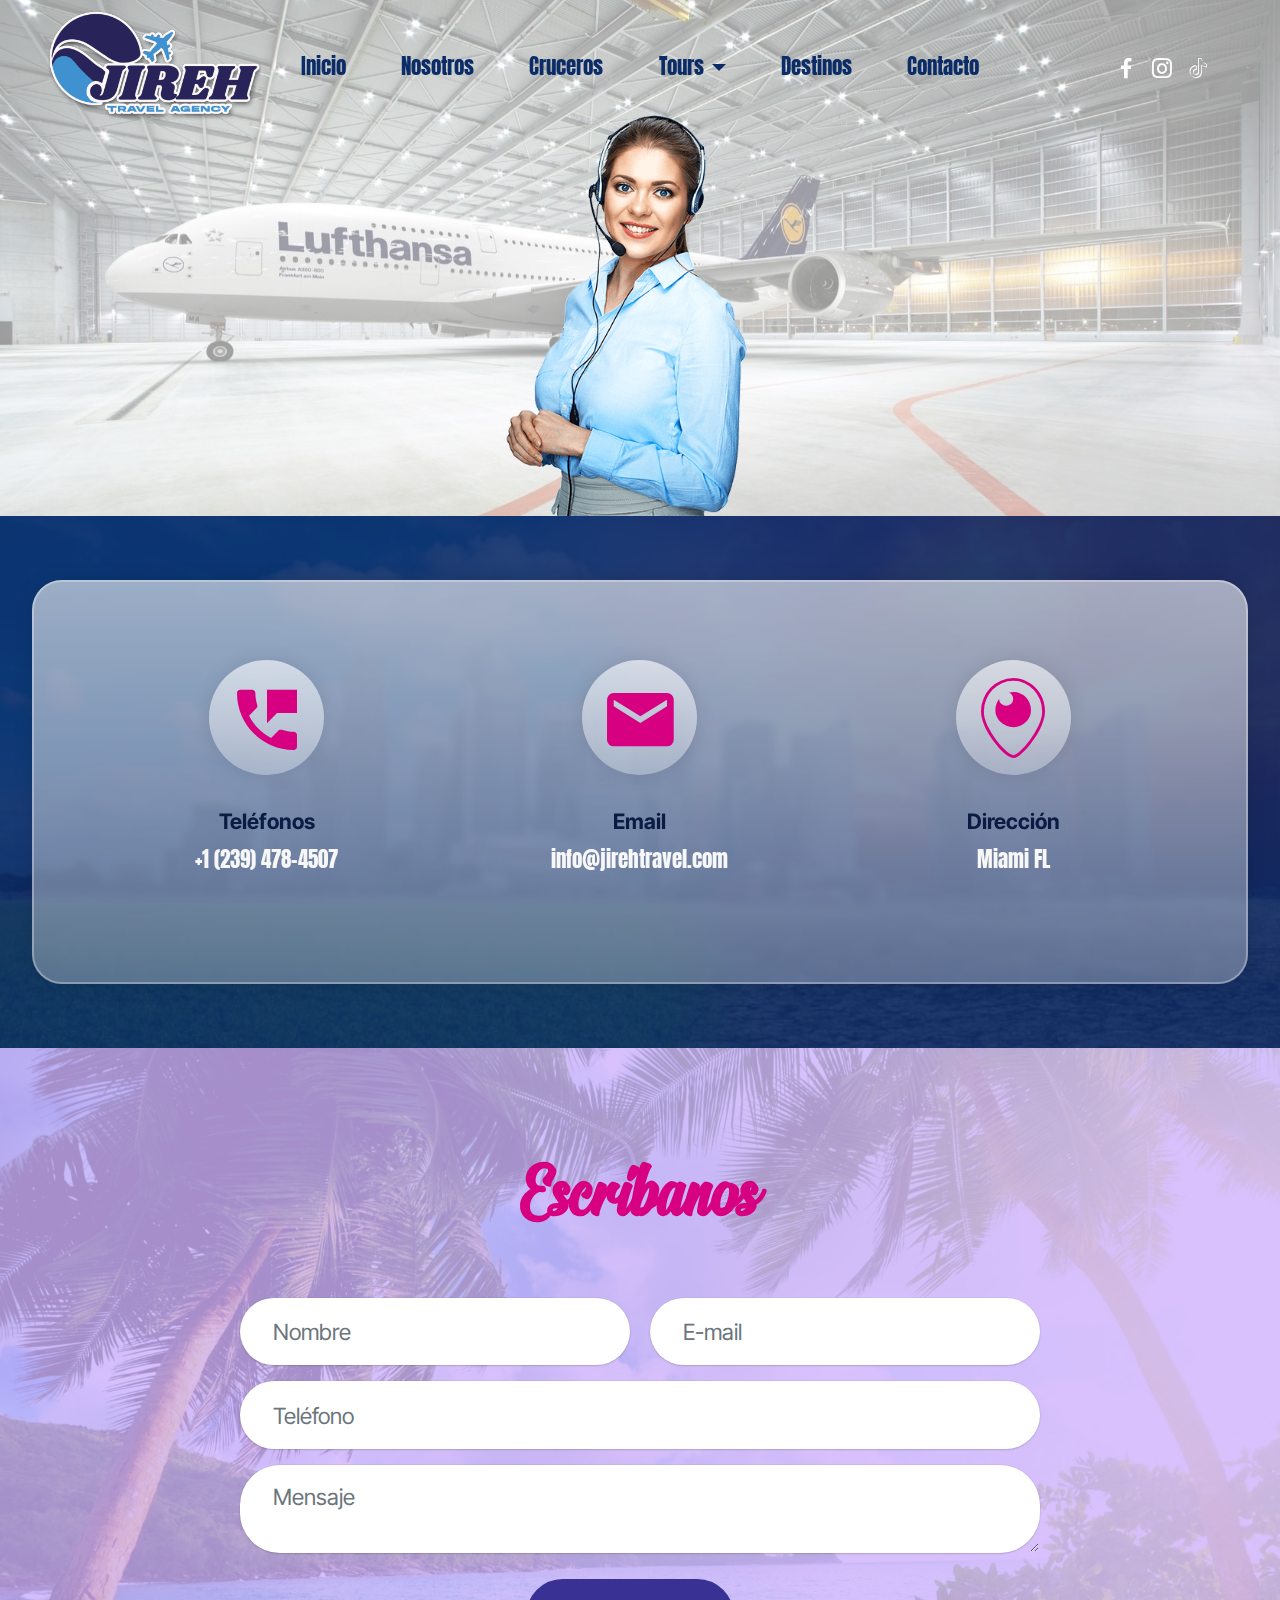
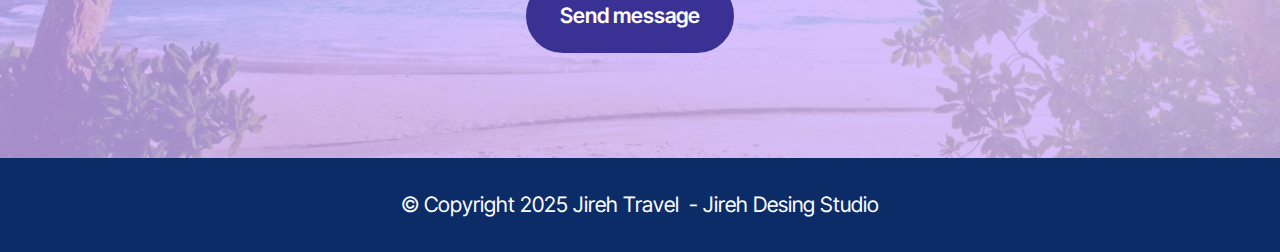
<file: Contacto.html>
<!DOCTYPE html>
<html  >
<head>
  
  <meta charset="UTF-8">
  <meta http-equiv="X-UA-Compatible" content="IE=edge">
  
  <meta name="viewport" content="width=device-width, initial-scale=1, minimum-scale=1">
  <link rel="shortcut icon" href="assets/images/jireh-2024-bor2-450x450.png" type="image/x-icon">
  <meta name="description" content="">
  
  
  <title>Jireh Travel I Contacto</title>
  <link rel="stylesheet" href="assets/web/assets/mobirise-icons/mobirise-icons.css">
  <link rel="stylesheet" href="assets/Material-Design-Icons/css/material.css">
  <link rel="stylesheet" href="assets/bootstrap/css/bootstrap.min.css">
  <link rel="stylesheet" href="assets/bootstrap/css/bootstrap-grid.min.css">
  <link rel="stylesheet" href="assets/bootstrap/css/bootstrap-reboot.min.css">
  <link rel="stylesheet" href="assets/parallax/jarallax.css">
  <link rel="stylesheet" href="assets/popup-overlay-plugin/style.css">
    <link rel="stylesheet" href="assets/dropdown/css/style.css">
  <link rel="stylesheet" href="assets/socicon/css/styles.css">
  <link rel="stylesheet" href="assets/theme/css/style.css">
  <link rel="stylesheet" href="assets/recaptcha.css">
  <link href="assets/fonts/style.css" rel="stylesheet">
  <link rel="preload" href="https://fonts.googleapis.com/css?family=Inter+Tight:100,200,300,400,500,600,700,800,900,100i,200i,300i,400i,500i,600i,700i,800i,900i&display=swap" as="style" onload="this.onload=null;this.rel='stylesheet'">
  <noscript><link rel="stylesheet" href="https://fonts.googleapis.com/css?family=Inter+Tight:100,200,300,400,500,600,700,800,900,100i,200i,300i,400i,500i,600i,700i,800i,900i&display=swap"></noscript>
  <link rel="preload" href="https://fonts.googleapis.com/css?family=Anton:400&display=swap" as="style" onload="this.onload=null;this.rel='stylesheet'">
  <noscript><link rel="stylesheet" href="https://fonts.googleapis.com/css?family=Anton:400&display=swap"></noscript>
  <link rel="preload" as="style" href="assets/mobirise/css/mbr-additional.css?v=a2WaVR"><link rel="stylesheet" href="assets/mobirise/css/mbr-additional.css?v=a2WaVR" type="text/css">

  
  
  

</head>
<body>
  
  <section data-bs-version="5.1" class="menu audiom4_menu1 cid-uoDmkwZknr" once="menu" id="menu1-q">

	

	<nav class="navbar navbar-dropdown navbar-fixed-top navbar-expand-lg">
		<div class="container">
			<div class="navbar-brand">
				<span class="navbar-logo">
					
						<img src="assets/images/jireh-2024-bor2-450x450.png" alt="" style="height: 7.3rem;">
					
				</span>
				
			</div>
			<button class="navbar-toggler" type="button" data-toggle="collapse" data-bs-toggle="collapse" data-target="#navbarSupportedContent" data-bs-target="#navbarSupportedContent" aria-controls="navbarNavAltMarkup" aria-expanded="false" aria-label="Toggle navigation">
				<div class="hamburger">
					<span></span>
					<span></span>
					<span></span>
					<span></span>
				</div>
			</button>
			<div class="collapse navbar-collapse" id="navbarSupportedContent">
				<ul class="navbar-nav nav-dropdown nav-right" data-app-modern-menu="true"><li class="nav-item">
						<a class="nav-link link text-secondary display-4" href="index.html">Inicio</a>
					</li>
					
					<li class="nav-item">
						<a class="nav-link link text-secondary display-4" href="Nosotros.html">Nosotros</a>
					</li>

					<li class="nav-item">
						<a class="nav-link link text-secondary display-4" href="#">Cruceros</a>
					</li>
					<li class="nav-item dropdown">
						<a class="nav-link link dropdown-toggle text-secondary show display-4" href="Tours.html" data-toggle="dropdown-submenu" data-bs-toggle="dropdown" data-bs-auto-close="outside" aria-expanded="false">Tours</a><div class="dropdown-menu show" aria-labelledby="dropdown-541" data-bs-popper="none"><a class="dropdown-item text-secondary show text-primary display-4" href="ToursEnglish.html" aria-expanded="false">English</a><a class="text-secondary dropdown-item text-primary display-4" href="ToursEspañol.html">Español</a></div>
					</li><li class="nav-item"><a class="nav-link link text-secondary display-4" href="#">Destinos</a></li>
					<li class="nav-item">
						<a class="nav-link link text-secondary display-4" href="Contacto.html">Contacto</a>
					</li></ul>
				<div class="icons-menu">
					<a href="https://www.facebook.com/share/CQKsKkTTd2jD6nDG/?mibextid=LQQJ4d" target="_blank">
						<span class="p-2 mbr-iconfont socicon-facebook socicon"></span>
					</a>
					<a href="https://www.instagram.com/travel_jireh?igsh=MXh0bnZqemZ6dDRjcw==" target="_blank">
						<span class="p-2 mbr-iconfont socicon-instagram socicon"></span>
					</a>
					<a href="https://www.tiktok.com/@jirehtravel1?_t=8qDwFmTIc2A&_r=1" target="_blank">
						<span class="p-2 mbr-iconfont socicon-tiktok socicon"></span>
					</a>
					
					
					
				</div>
				
			</div>
		</div>
	</nav>
</section>

<section data-bs-version="5.1" class="header10 cid-uoJrEvIheB mbr-parallax-background" id="header10-s">

    

    <div class="mbr-overlay" style="opacity: 0.6; background-color: rgb(255, 255, 255);"></div>

    <div class="align-center container-fluid">
        <div class="row justify-content-center">
            <div class="col-md-12 col-lg-9">
                
                
                
                <div class="image-wrap mt-4">
                    <img src="assets/images/fono2-591x591.png" alt="" title="">
                </div>
            </div>
        </div>
    </div>
</section>

<section data-bs-version="5.1" class="contacts4 cid-uoJrMtfEyg" id="contacts04-t">
    

    <div class="mbr-overlay" style="opacity: 0.9; background-color: rgb(12, 44, 104);">
    </div>
    <div class="container">

        

        <div class="row">
            <div class="card col-12 col-md-6 col-lg-4">
                <div class="card-wrapper">
                    <div class="card-box align-center">
                        <div class="iconfont-wrapper">
                            <span class="mbr-iconfont mdi-action-perm-phone-msg"></span>
                        </div>
                        <h5 class="card-title mbr-fonts-style display-7"><strong>Teléfonos</strong><br></h5>
                        <p class="card-text mbr-fonts-style display-4">+1 (239) 478-4507<br><br></p>
                        

                    </div>
                </div>
            </div>
            <div class="card col-12 col-md-6 col-lg-4">
                <div class="card-wrapper">
                    <div class="card-box align-center">
                        <div class="iconfont-wrapper">
                            <span class="mbr-iconfont mdi-communication-email"></span>
                        </div>
                        <h5 class="card-title mbr-fonts-style display-7"><strong>Email</strong></h5>
                        <p class="card-text mbr-fonts-style display-4">info@jirehtravel.com<br></p>
                        
                    </div>
                </div>
            </div>
            <div class="card col-12 col-md-6 col-lg-4">
                <div class="card-wrapper">
                    <div class="card-box align-center">
                        <div class="iconfont-wrapper">
                            <span class="mbr-iconfont socicon-periscope socicon"></span>
                        </div>
                        <h5 class="card-title mbr-fonts-style display-7"><strong>Dirección</strong></h5>
                        <p class="card-text mbr-fonts-style display-4">Miami FL<br>
                        </p>
                        
                    </div>
                </div>
            </div>
        </div>
    </div>
</section>

<section data-bs-version="5.1" class="form5 cid-uoJtXjQIsg" id="form02-u">
    
    <div class="mbr-overlay"></div>
    <div class="container">
        <div class="row justify-content-center">
            <div class="col-12 content-head">
                <div class="mbr-section-head mb-5">
                    <h3 class="mbr-section-title mbr-fonts-style align-center mb-0 display-2"><strong>Escribanos</strong></h3>
                    
                </div>
            </div>
        </div>
        <div class="row justify-content-center">
            <div class="col-lg-8 mx-auto mbr-form" data-form-type="formoid">
                <form action="https://mobirise.eu/" method="POST" class="mbr-form form-with-styler" data-form-title="Form Name"><input type="hidden" name="email" data-form-email="true" value="KMTSHkRzI4AkVX1YD7Bb/57WXLglVO8avYLeUMCcTqgRdByR7CPJd07FgERehCKqDPFxMOEbQ/Cy4rLyOn7fnZDU4s9wvdcjstRTWeDj32XrpaTeABdVUpcOUVRsfEa9.UIxfC/xAx56fKSIIhxe9AOKxrJpYzLoFW9alme2hI+DdOM2USUWDLn6ujN8UcH/l43PYcPRBUwodbvsKQk6ja8eMzRVtJP7WqNcHqLzIboaHJVEI6U3QgapZCmA81pqs">
                    <div class="row">
                        <div hidden="hidden" data-form-alert="" class="alert alert-success col-12">Gracias por escribirnos te responderemos a la brevedad posible!</div>
                        <div hidden="hidden" data-form-alert-danger="" class="alert alert-danger col-12">
                            Oops...! some problem!
                        </div>
                    </div>
                    <div class="dragArea row">
                        <div class="col-md col-sm-12 form-group mb-3" data-for="name">
                            <input type="text" name="name" placeholder="Nombre" data-form-field="name" class="form-control" value="" id="name-form02-u">
                        </div>
                        <div class="col-md col-sm-12 form-group mb-3" data-for="email">
                            <input type="email" name="email" placeholder="E-mail" data-form-field="email" class="form-control" value="" id="email-form02-u">
                        </div>
                        <div class="col-12 form-group mb-3" data-for="phone">
                            <input type="tel" name="phone" placeholder="Teléfono" data-form-field="phone" class="form-control" value="" id="phone-form02-u">
                        </div>
                        <div class="col-12 form-group mb-3" data-for="textarea">
                            <textarea name="textarea" placeholder="Mensaje" data-form-field="textarea" class="form-control" id="textarea-form02-u"></textarea>
                        </div>
                        <div class="col-lg-12 col-md-12 col-sm-12 align-center mbr-section-btn"><button type="submit" class="btn btn-primary display-7">Send message</button></div>
                    </div>
                </form>
            </div>
        </div>
    </div>
</section>

<section data-bs-version="5.1" class="footer4 cid-uoDKwvbsuz" once="footers" id="footer04-r">

    

    

    <div class="container">
        <div class="media-container-row align-center mbr-white">
            <div class="col-12">
                <p class="mbr-text mb-0 mbr-fonts-style display-7">
                    © Copyright 2025 Jireh Travel&nbsp; - Jireh Desing Studio</p>
            </div>
        </div>
    </div>
</section>


<script src="assets/bootstrap/js/bootstrap.bundle.min.js"></script>
  <script src="assets/parallax/jarallax.js"></script>
  <script src="assets/smoothscroll/smooth-scroll.js"></script>
  <script src="assets/ytplayer/index.js"></script>
      <script src="assets/dropdown/js/navbar-dropdown.js"></script>
  <script src="assets/theme/js/script.js"></script>
  <script src="assets/formoid.min.js"></script>
  
  
  

</body>
</html>
</file>
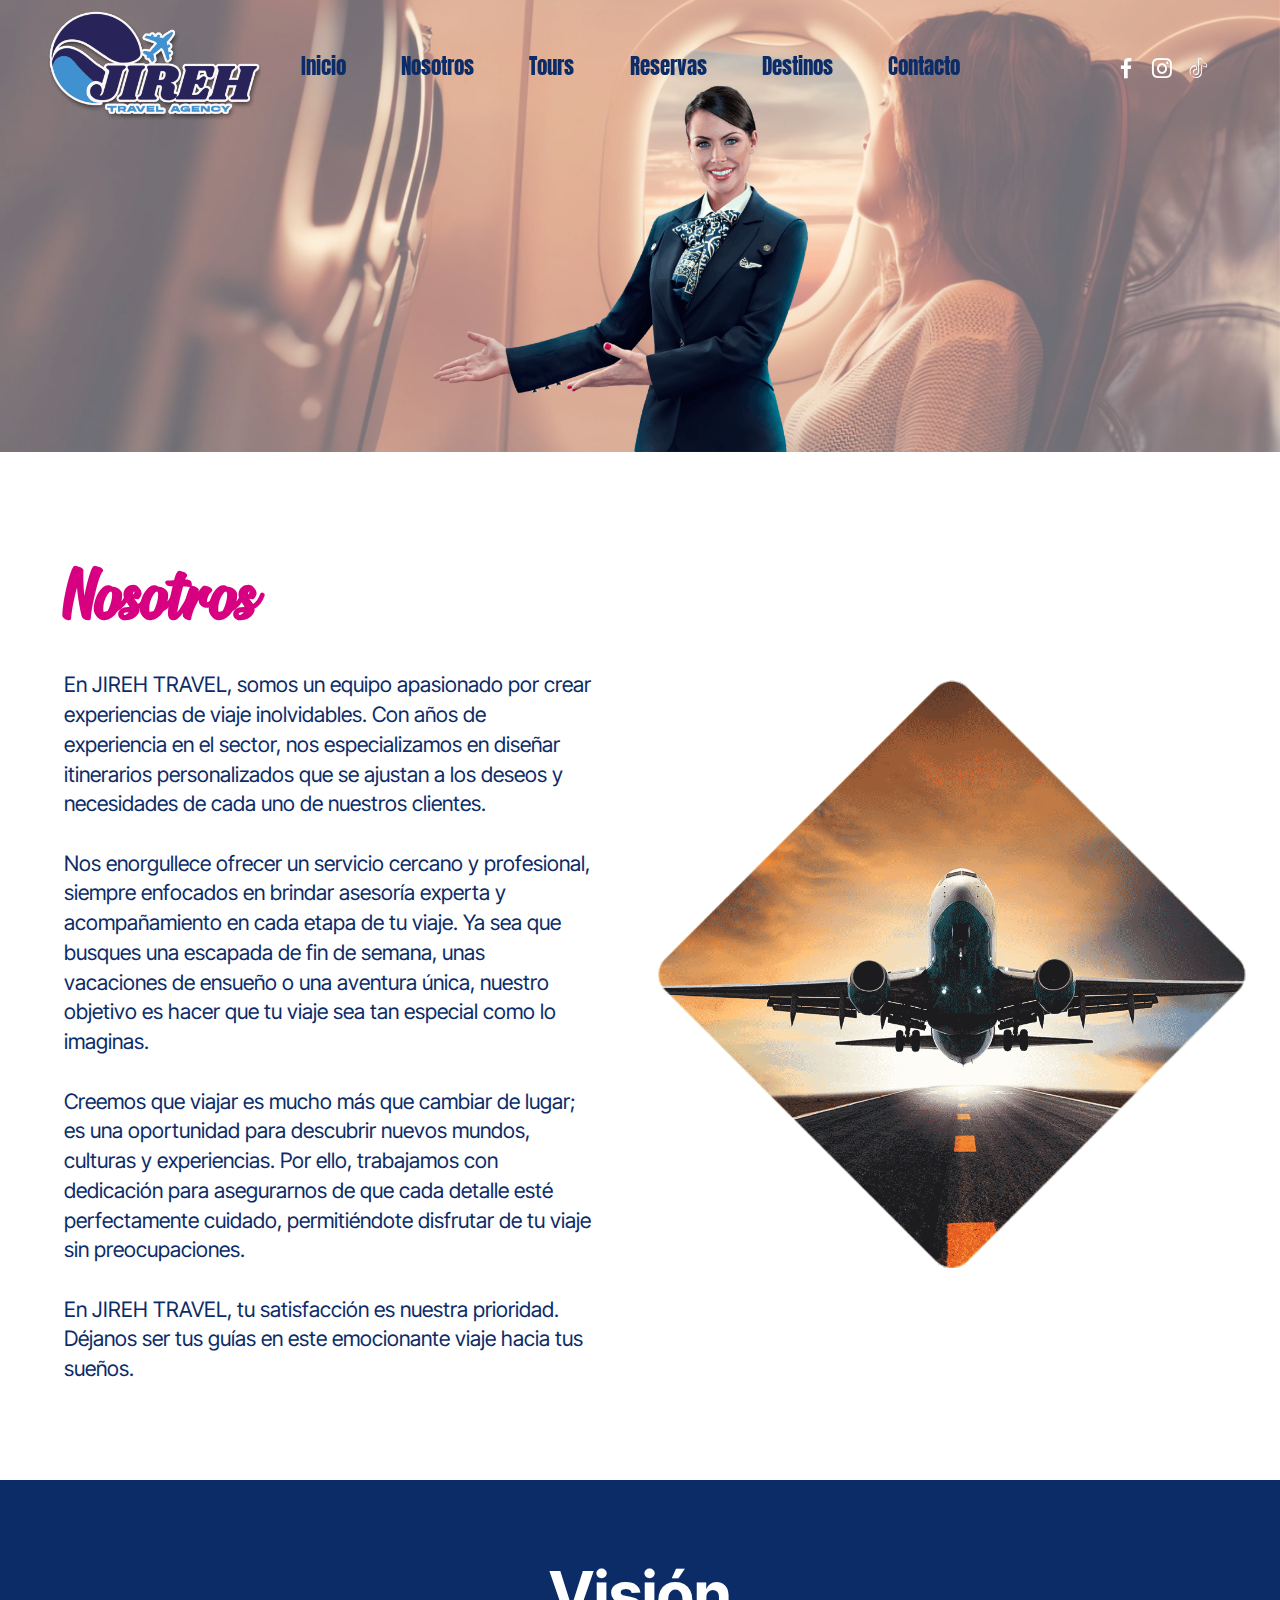
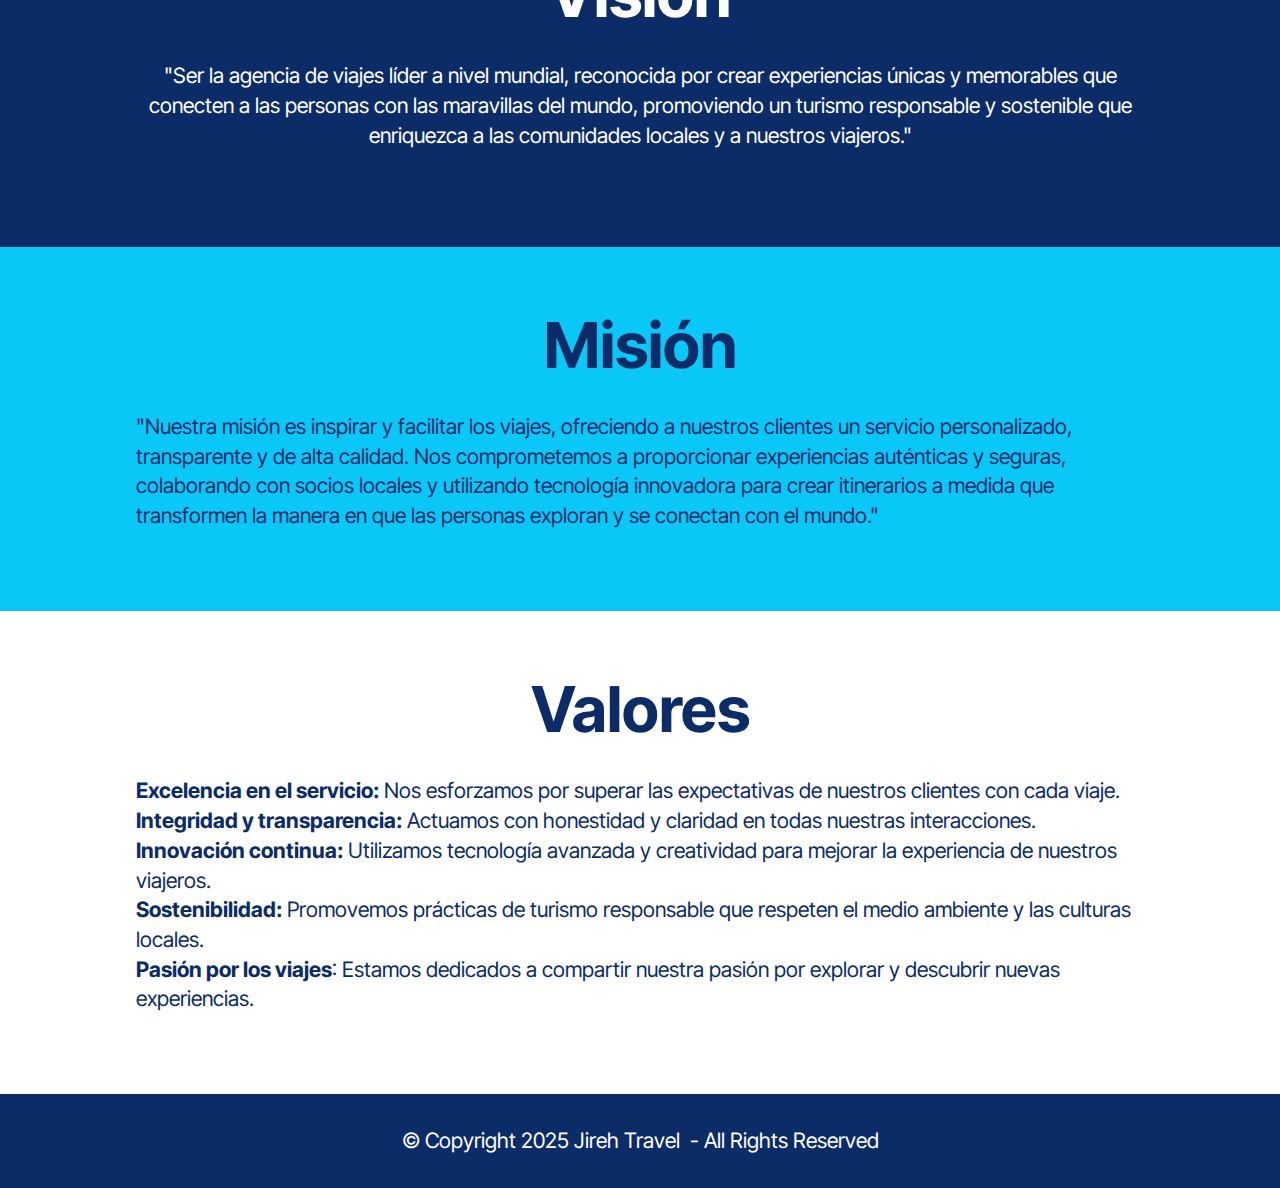
<file: Nosotros.html>
<!DOCTYPE html>
<html  >
<head>
  
  <meta charset="UTF-8">
  <meta http-equiv="X-UA-Compatible" content="IE=edge">
  
  <meta name="viewport" content="width=device-width, initial-scale=1, minimum-scale=1">
  <link rel="shortcut icon" href="assets/images/jireh-2024-bor2-450x450.png" type="image/x-icon">
  <meta name="description" content="">
  
  
  <title>Jireh Travel I Nosotros</title>
  <link rel="stylesheet" href="assets/web/assets/mobirise-icons/mobirise-icons.css">
  <link rel="stylesheet" href="assets/bootstrap/css/bootstrap.min.css">
  <link rel="stylesheet" href="assets/bootstrap/css/bootstrap-grid.min.css">
  <link rel="stylesheet" href="assets/bootstrap/css/bootstrap-reboot.min.css">
  <link rel="stylesheet" href="assets/parallax/jarallax.css">
  <link rel="stylesheet" href="assets/popup-overlay-plugin/style.css">
    <link rel="stylesheet" href="assets/dropdown/css/style.css">
  <link rel="stylesheet" href="assets/socicon/css/styles.css">
  <link rel="stylesheet" href="assets/theme/css/style.css">
  <link href="assets/fonts/style.css" rel="stylesheet">
  <link rel="preload" href="https://fonts.googleapis.com/css?family=Inter+Tight:100,200,300,400,500,600,700,800,900,100i,200i,300i,400i,500i,600i,700i,800i,900i&display=swap" as="style" onload="this.onload=null;this.rel='stylesheet'">
  <noscript><link rel="stylesheet" href="https://fonts.googleapis.com/css?family=Inter+Tight:100,200,300,400,500,600,700,800,900,100i,200i,300i,400i,500i,600i,700i,800i,900i&display=swap"></noscript>
  <link rel="preload" href="https://fonts.googleapis.com/css?family=Anton:400&display=swap" as="style" onload="this.onload=null;this.rel='stylesheet'">
  <noscript><link rel="stylesheet" href="https://fonts.googleapis.com/css?family=Anton:400&display=swap"></noscript>
  <link rel="preload" as="style" href="assets/mobirise/css/mbr-additional.css?v=QDf72L"><link rel="stylesheet" href="assets/mobirise/css/mbr-additional.css?v=QDf72L" type="text/css">

  
  
  

</head>
<body>
  
  <section data-bs-version="5.1" class="menu audiom4_menu1 cid-uoDmkwZknr" once="menu" id="menu1-y">

	

	<nav class="navbar navbar-dropdown navbar-fixed-top navbar-expand-lg">
		<div class="container">
			<div class="navbar-brand">
				<span class="navbar-logo">
					
						<img src="assets/images/jireh-2024-bor2-450x450.png" alt="" style="height: 7.3rem;">
					
				</span>
				
			</div>
			<button class="navbar-toggler" type="button" data-toggle="collapse" data-bs-toggle="collapse" data-target="#navbarSupportedContent" data-bs-target="#navbarSupportedContent" aria-controls="navbarNavAltMarkup" aria-expanded="false" aria-label="Toggle navigation">
				<div class="hamburger">
					<span></span>
					<span></span>
					<span></span>
					<span></span>
				</div>
			</button>
			<div class="collapse navbar-collapse" id="navbarSupportedContent">
				<ul class="navbar-nav nav-dropdown nav-right" data-app-modern-menu="true"><li class="nav-item">
						<a class="nav-link link text-secondary text-primary display-4" href="index.html">Inicio</a>
					</li>
					
					<li class="nav-item">
						<a class="nav-link link text-secondary text-primary display-4" href="Nosotros.html">Nosotros</a>
					</li>

					<li class="nav-item">
						<a class="nav-link link text-secondary display-4" href="#">
							Tours</a>
					</li>
					<li class="nav-item">
						<a class="nav-link link text-secondary text-primary display-4" href="Reservas.html">Reservas</a>
					</li><li class="nav-item"><a class="nav-link link text-secondary display-4" href="#">Destinos</a></li>
					<li class="nav-item">
						<a class="nav-link link text-secondary text-primary display-4" href="Contacto.html">Contacto</a>
					</li></ul>
				<div class="icons-menu">
					<a href="https://www.facebook.com/share/CQKsKkTTd2jD6nDG/?mibextid=LQQJ4d" target="_blank">
						<span class="p-2 mbr-iconfont socicon-facebook socicon"></span>
					</a>
					<a href="https://www.instagram.com/travel_jireh?igsh=MXh0bnZqemZ6dDRjcw==" target="_blank">
						<span class="p-2 mbr-iconfont socicon-instagram socicon"></span>
					</a>
					<a href="https://www.tiktok.com/@jirehtravel1?_t=8qDwFmTIc2A&_r=1" target="_blank">
						<span class="p-2 mbr-iconfont socicon-tiktok socicon"></span>
					</a>
					
					
					
				</div>
				
			</div>
		</div>
	</nav>
</section>

<section data-bs-version="5.1" class="header10 cid-uoRQZkQG2P mbr-parallax-background" id="header10-10">

    

    <div class="mbr-overlay" style="opacity: 0.4; background-color: rgb(255, 255, 255);"></div>

    <div class="align-center container-fluid">
        <div class="row justify-content-center">
            <div class="col-md-12 col-lg-9">
                
                
                
                <div class="image-wrap mt-4">
                    <img src="assets/images/pngegg-10-768x660.png" alt="" title="">
                </div>
            </div>
        </div>
    </div>
</section>

<section data-bs-version="5.1" class="image2 cid-uoS2dnkPLC" id="image2-16">
    

    
    

    <div class="container">
        <div class="row align-items-center">
            <div class="col-12 col-lg-6">
                <div class="image-wrapper">
                    <img src="assets/images/pngegg-14-1000x1000.png" alt="">
                    
                </div>
            </div>
            <div class="col-12 col-lg">
                <div class="text-wrapper">
                    <h3 class="mbr-section-title mbr-fonts-style mb-3 display-2">
                        <strong>Nosotros</strong></h3>
                    <p class="mbr-text mbr-fonts-style display-7">En JIREH TRAVEL, somos un equipo apasionado por crear experiencias de viaje inolvidables. Con años de experiencia en el sector, nos especializamos en diseñar itinerarios personalizados que se ajustan a los deseos y necesidades de cada uno de nuestros clientes.<br><br>Nos enorgullece ofrecer un servicio cercano y profesional, siempre enfocados en brindar asesoría experta y acompañamiento en cada etapa de tu viaje. Ya sea que busques una escapada de fin de semana, unas vacaciones de ensueño o una aventura única, nuestro objetivo es hacer que tu viaje sea tan especial como lo imaginas.<br><br>Creemos que viajar es mucho más que cambiar de lugar; es una oportunidad para descubrir nuevos mundos, culturas y experiencias. Por ello, trabajamos con dedicación para asegurarnos de que cada detalle esté perfectamente cuidado, permitiéndote disfrutar de tu viaje sin preocupaciones.<br><br>En JIREH TRAVEL, tu satisfacción es nuestra prioridad. Déjanos ser tus guías en este emocionante viaje hacia tus sueños.</p>
                </div>
            </div>
        </div>
    </div>
</section>

<section data-bs-version="5.1" class="article12 cid-uoRW2meaWM" id="article12-12">    
    
    <div class="container">
        <div class="row justify-content-center">
            <div class="col-md-12 col-lg-10">
                <h3 class="mbr-section-title mbr-fonts-style mb-4 mt-0 display-1">
                <strong>Visión</strong></h3>
                
                <p class="mbr-text mbr-fonts-style display-7">"Ser la agencia de viajes líder a nivel mundial, reconocida por crear experiencias únicas y memorables que conecten a las personas con las maravillas del mundo, promoviendo un turismo responsable y sostenible que enriquezca a las comunidades locales y a nuestros viajeros."</p>
            </div>
        </div>
    </div>
</section>

<section data-bs-version="5.1" class="article12 cid-uoRWHrEs7S" id="article12-14">    
    
    <div class="container">
        <div class="row justify-content-center">
            <div class="col-md-12 col-lg-10">
                <h3 class="mbr-section-title mbr-fonts-style mb-4 mt-0 display-1">
                <strong>Misión</strong></h3>
                
                <p class="mbr-text mbr-fonts-style display-7">"Nuestra misión es inspirar y facilitar los viajes, ofreciendo a nuestros clientes un servicio personalizado, transparente y de alta calidad. Nos comprometemos a proporcionar experiencias auténticas y seguras, colaborando con socios locales y utilizando tecnología innovadora para crear itinerarios a medida que transformen la manera en que las personas exploran y se conectan con el mundo."</p>
            </div>
        </div>
    </div>
</section>

<section data-bs-version="5.1" class="article12 cid-uoRYp2Vwkv" id="article12-15">    
    
    <div class="container">
        <div class="row justify-content-center">
            <div class="col-md-12 col-lg-10">
                <h3 class="mbr-section-title mbr-fonts-style mb-4 mt-0 display-1">
                <strong>Valores</strong></h3>
                
                <p class="mbr-text mbr-fonts-style display-7"><strong>Excelencia en el servicio:</strong> Nos esforzamos por superar las expectativas de nuestros clientes con cada viaje.
<br><strong>Integridad y transparencia:</strong> Actuamos con honestidad y claridad en todas nuestras interacciones.
<br><strong>Innovación continua:</strong> Utilizamos tecnología avanzada y creatividad para mejorar la experiencia de nuestros viajeros.
<br><strong>Sostenibilidad:</strong> Promovemos prácticas de turismo responsable que respeten el medio ambiente y las culturas locales.
<br><strong>Pasión por los viajes</strong>: Estamos dedicados a compartir nuestra pasión por explorar y descubrir nuevas experiencias.&nbsp;<br></p>
            </div>
        </div>
    </div>
</section>

<section data-bs-version="5.1" class="footer4 cid-uoDKwvbsuz" once="footers" id="footer04-z">

    

    

    <div class="container">
        <div class="media-container-row align-center mbr-white">
            <div class="col-12">
                <p class="mbr-text mb-0 mbr-fonts-style display-7">
                    © Copyright 2025 Jireh Travel&nbsp; - All Rights Reserved</p>
            </div>
        </div>
    </div>
</section>


<script src="assets/bootstrap/js/bootstrap.bundle.min.js"></script>
  <script src="assets/parallax/jarallax.js"></script>
  <script src="assets/smoothscroll/smooth-scroll.js"></script>
  <script src="assets/ytplayer/index.js"></script>
      <script src="assets/dropdown/js/navbar-dropdown.js"></script>
  <script src="assets/theme/js/script.js"></script>
  
  
  

</body>
</html>
</file>
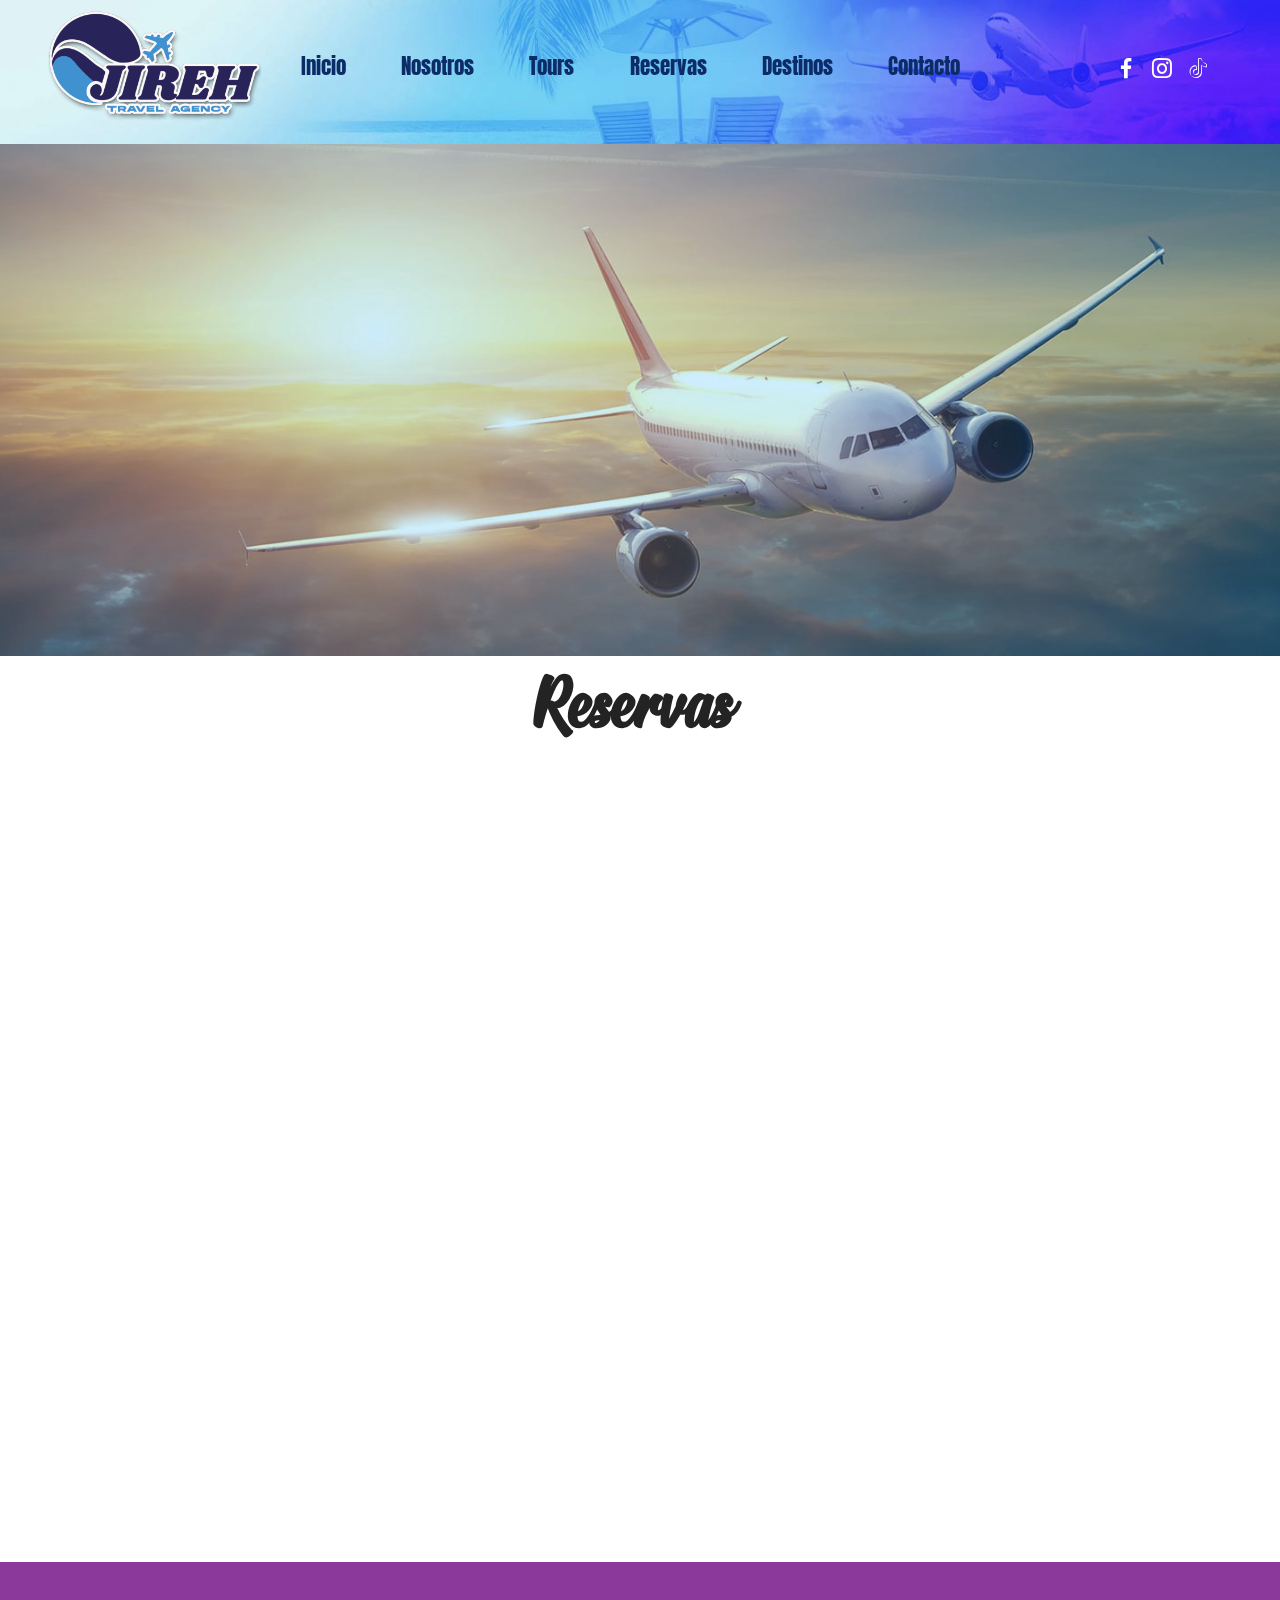
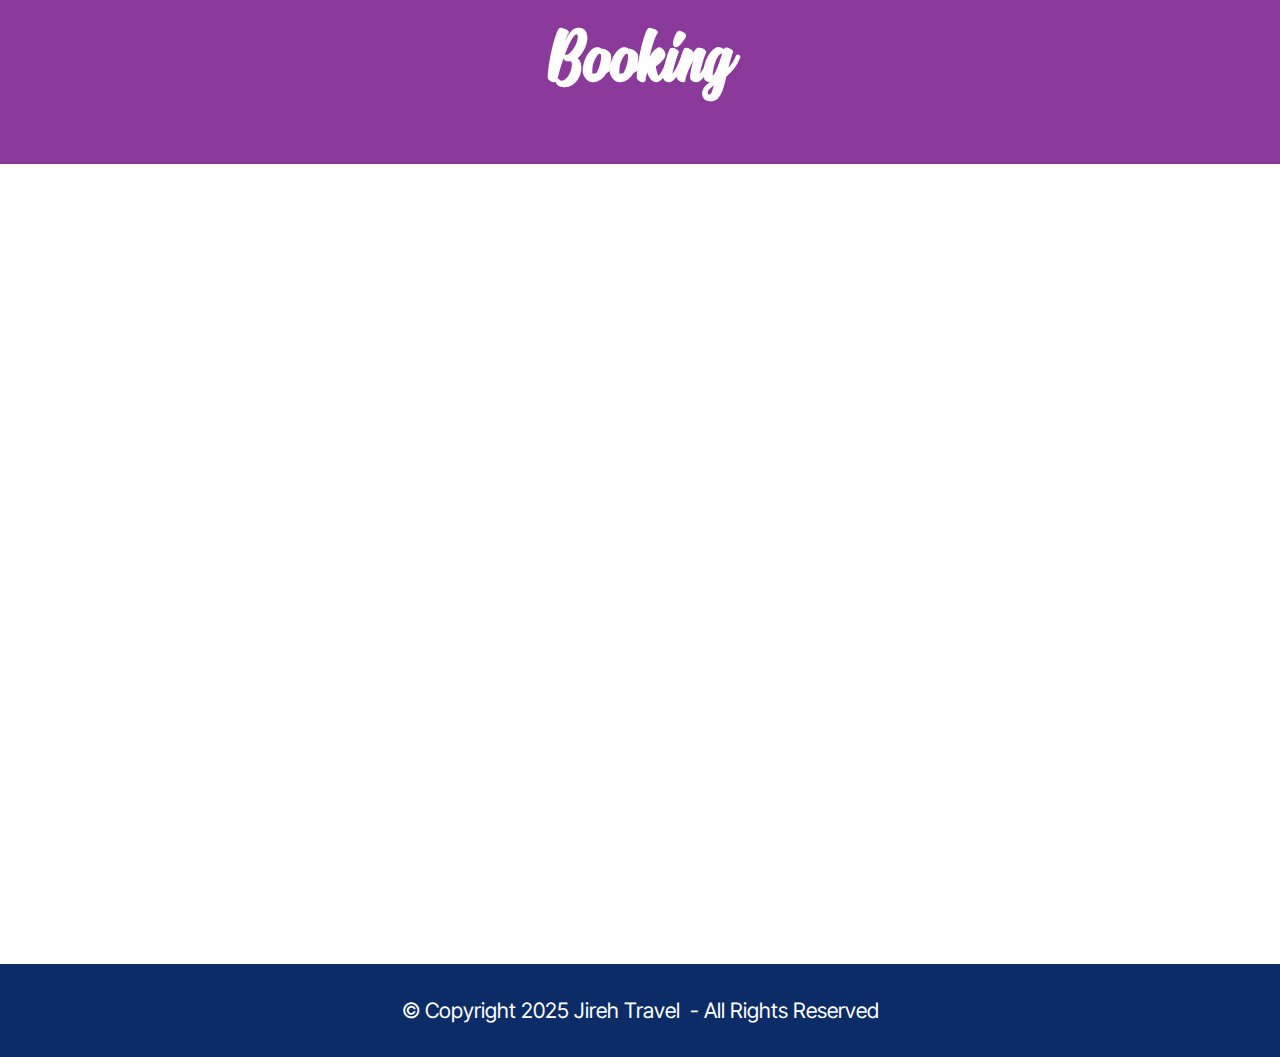
<file: Reservas.html>
<!DOCTYPE html>
<html  >
<head>
  
  <meta charset="UTF-8">
  <meta http-equiv="X-UA-Compatible" content="IE=edge">
  
  <meta name="viewport" content="width=device-width, initial-scale=1, minimum-scale=1">
  <link rel="shortcut icon" href="assets/images/jireh-2024-bor2-450x450.png" type="image/x-icon">
  <meta name="description" content="">
  
  
  <title>Jireh Travel I Reservas</title>
  <link rel="stylesheet" href="assets/web/assets/mobirise-icons/mobirise-icons.css">
  <link rel="stylesheet" href="assets/bootstrap/css/bootstrap.min.css">
  <link rel="stylesheet" href="assets/bootstrap/css/bootstrap-grid.min.css">
  <link rel="stylesheet" href="assets/bootstrap/css/bootstrap-reboot.min.css">
  <link rel="stylesheet" href="assets/popup-overlay-plugin/style.css">
    <link rel="stylesheet" href="assets/dropdown/css/style.css">
  <link rel="stylesheet" href="assets/socicon/css/styles.css">
  <link rel="stylesheet" href="assets/theme/css/style.css">
  <link href="assets/fonts/style.css" rel="stylesheet">
  <link rel="preload" href="https://fonts.googleapis.com/css?family=Inter+Tight:100,200,300,400,500,600,700,800,900,100i,200i,300i,400i,500i,600i,700i,800i,900i&display=swap" as="style" onload="this.onload=null;this.rel='stylesheet'">
  <noscript><link rel="stylesheet" href="https://fonts.googleapis.com/css?family=Inter+Tight:100,200,300,400,500,600,700,800,900,100i,200i,300i,400i,500i,600i,700i,800i,900i&display=swap"></noscript>
  <link rel="preload" href="https://fonts.googleapis.com/css?family=Anton:400&display=swap" as="style" onload="this.onload=null;this.rel='stylesheet'">
  <noscript><link rel="stylesheet" href="https://fonts.googleapis.com/css?family=Anton:400&display=swap"></noscript>
  <link rel="preload" as="style" href="assets/mobirise/css/mbr-additional.css?v=MVLZRr"><link rel="stylesheet" href="assets/mobirise/css/mbr-additional.css?v=MVLZRr" type="text/css">

  
  
  

</head>
<body>
  
  <section data-bs-version="5.1" class="menu audiom4_menu1 cid-uoDmkwZknr" once="menu" id="menu1-d">

	

	<nav class="navbar navbar-dropdown navbar-fixed-top navbar-expand-lg">
		<div class="container">
			<div class="navbar-brand">
				<span class="navbar-logo">
					
						<img src="assets/images/jireh-2024-bor2-450x450.png" alt="" style="height: 7.3rem;">
					
				</span>
				
			</div>
			<button class="navbar-toggler" type="button" data-toggle="collapse" data-bs-toggle="collapse" data-target="#navbarSupportedContent" data-bs-target="#navbarSupportedContent" aria-controls="navbarNavAltMarkup" aria-expanded="false" aria-label="Toggle navigation">
				<div class="hamburger">
					<span></span>
					<span></span>
					<span></span>
					<span></span>
				</div>
			</button>
			<div class="collapse navbar-collapse" id="navbarSupportedContent">
				<ul class="navbar-nav nav-dropdown nav-right" data-app-modern-menu="true"><li class="nav-item">
						<a class="nav-link link text-secondary text-primary display-4" href="index.html">Inicio</a>
					</li>
					
					<li class="nav-item">
						<a class="nav-link link text-secondary text-primary display-4" href="Nosotros.html">Nosotros</a>
					</li>

					<li class="nav-item">
						<a class="nav-link link text-secondary display-4" href="#">
							Tours</a>
					</li>
					<li class="nav-item">
						<a class="nav-link link text-secondary text-primary display-4" href="Reservas.html">Reservas</a>
					</li><li class="nav-item"><a class="nav-link link text-secondary display-4" href="#">Destinos</a></li>
					<li class="nav-item">
						<a class="nav-link link text-secondary text-primary display-4" href="Contacto.html">Contacto</a>
					</li></ul>
				<div class="icons-menu">
					<a href="https://www.facebook.com/share/CQKsKkTTd2jD6nDG/?mibextid=LQQJ4d" target="_blank">
						<span class="p-2 mbr-iconfont socicon-facebook socicon"></span>
					</a>
					<a href="https://www.instagram.com/travel_jireh?igsh=MXh0bnZqemZ6dDRjcw==" target="_blank">
						<span class="p-2 mbr-iconfont socicon-instagram socicon"></span>
					</a>
					<a href="https://www.tiktok.com/@jirehtravel1?_t=8qDwFmTIc2A&_r=1" target="_blank">
						<span class="p-2 mbr-iconfont socicon-tiktok socicon"></span>
					</a>
					
					
					
				</div>
				
			</div>
		</div>
	</nav>
</section>

<section data-bs-version="5.1" class="article11 cid-uoDNOD1VfW" id="article11-f">
    

    
    <div class="mbr-overlay" style="opacity: 0.1; background-color: rgb(3, 232, 212);">
    </div>
    <div class="container-fluid">
        <div class="row justify-content-center">
            <div class="title col-md-12 col-lg-6">
                
                
                
            </div>
        </div>
    </div>
</section>

<section data-bs-version="5.1" class="header16 cid-uq6p3s234R" id="header17-1d">
  
  <div class="mbr-overlay" style="opacity: 0.2; background-color: rgb(9, 171, 248);"></div>
  <div class="container">
    <div class="row">
      <div class="content-wrap col-12 col-md-6">
        
        
        
        
      </div>
    </div>
  </div>
</section>

<section data-bs-version="5.1" class="article11 cid-uq6n3Qgt7h" id="article11-1b">
    

    
    
    <div class="container">
        <div class="row justify-content-center">
            <div class="title col-md-12 col-lg-10">
                <h3 class="mbr-section-title mbr-fonts-style align-center mt-0 mb-0 display-2">
                <strong>Reservas&nbsp;</strong></h3>
                
                
            </div>
        </div>
    </div>
</section>

<div id="custom-html-17"><!-- Type valid HTML here -->

<div><iframe id="frame_cmp" src="https://www.europamundo.com/embed_v2/multibuscador.aspx?opeIP=33&amp;ageKEY=19054" frameborder="0" scrolling="auto" style="width: 100%;overflow-x: hidden; min-height: 800px;" data-opeid="33" data-ageid="19054"></iframe>
<script type='text/javascript' src='https://www.europamundo.com/embed_v2/assets/scripts/iframeResizeHeight.min.js'></script>
 </div></div>

<section data-bs-version="5.1" class="article11 cid-uq6n3845M6" id="article11-1a">
    

    
    
    <div class="container">
        <div class="row justify-content-center">
            <div class="title col-md-12 col-lg-10">
                <h3 class="mbr-section-title mbr-fonts-style align-center mt-0 mb-0 display-2">
                <strong>Booking</strong></h3>
                
                
            </div>
        </div>
    </div>
</section>

<div id="custom-html-19"><!-- Type valid HTML here -->

<iframe id="frame_cmp" src="https://www.europamundo.com/eng/embed/multisearch.aspx?opeIP=33&amp;ageKEY=19054" frameborder="0" scrolling="auto" style="width: 100%;overflow-x: hidden; min-height: 800px;" data-opeid="33" data-ageid="19054"></iframe>
<script type='text/javascript' src='https://www.europamundo.com/embed_v2/assets/scripts/iframeResizeHeight.min.js'></script></div>

<section data-bs-version="5.1" class="footer4 cid-uoDKwvbsuz" once="footers" id="footer04-e">

    

    

    <div class="container">
        <div class="media-container-row align-center mbr-white">
            <div class="col-12">
                <p class="mbr-text mb-0 mbr-fonts-style display-7">
                    © Copyright 2025 Jireh Travel&nbsp; - All Rights Reserved</p>
            </div>
        </div>
    </div>
</section>


<script src="assets/bootstrap/js/bootstrap.bundle.min.js"></script>
  <script src="assets/smoothscroll/smooth-scroll.js"></script>
  <script src="assets/ytplayer/index.js"></script>
      <script src="assets/dropdown/js/navbar-dropdown.js"></script>
  <script src="assets/theme/js/script.js"></script>
  
  
  

</body>
</html>
</file>
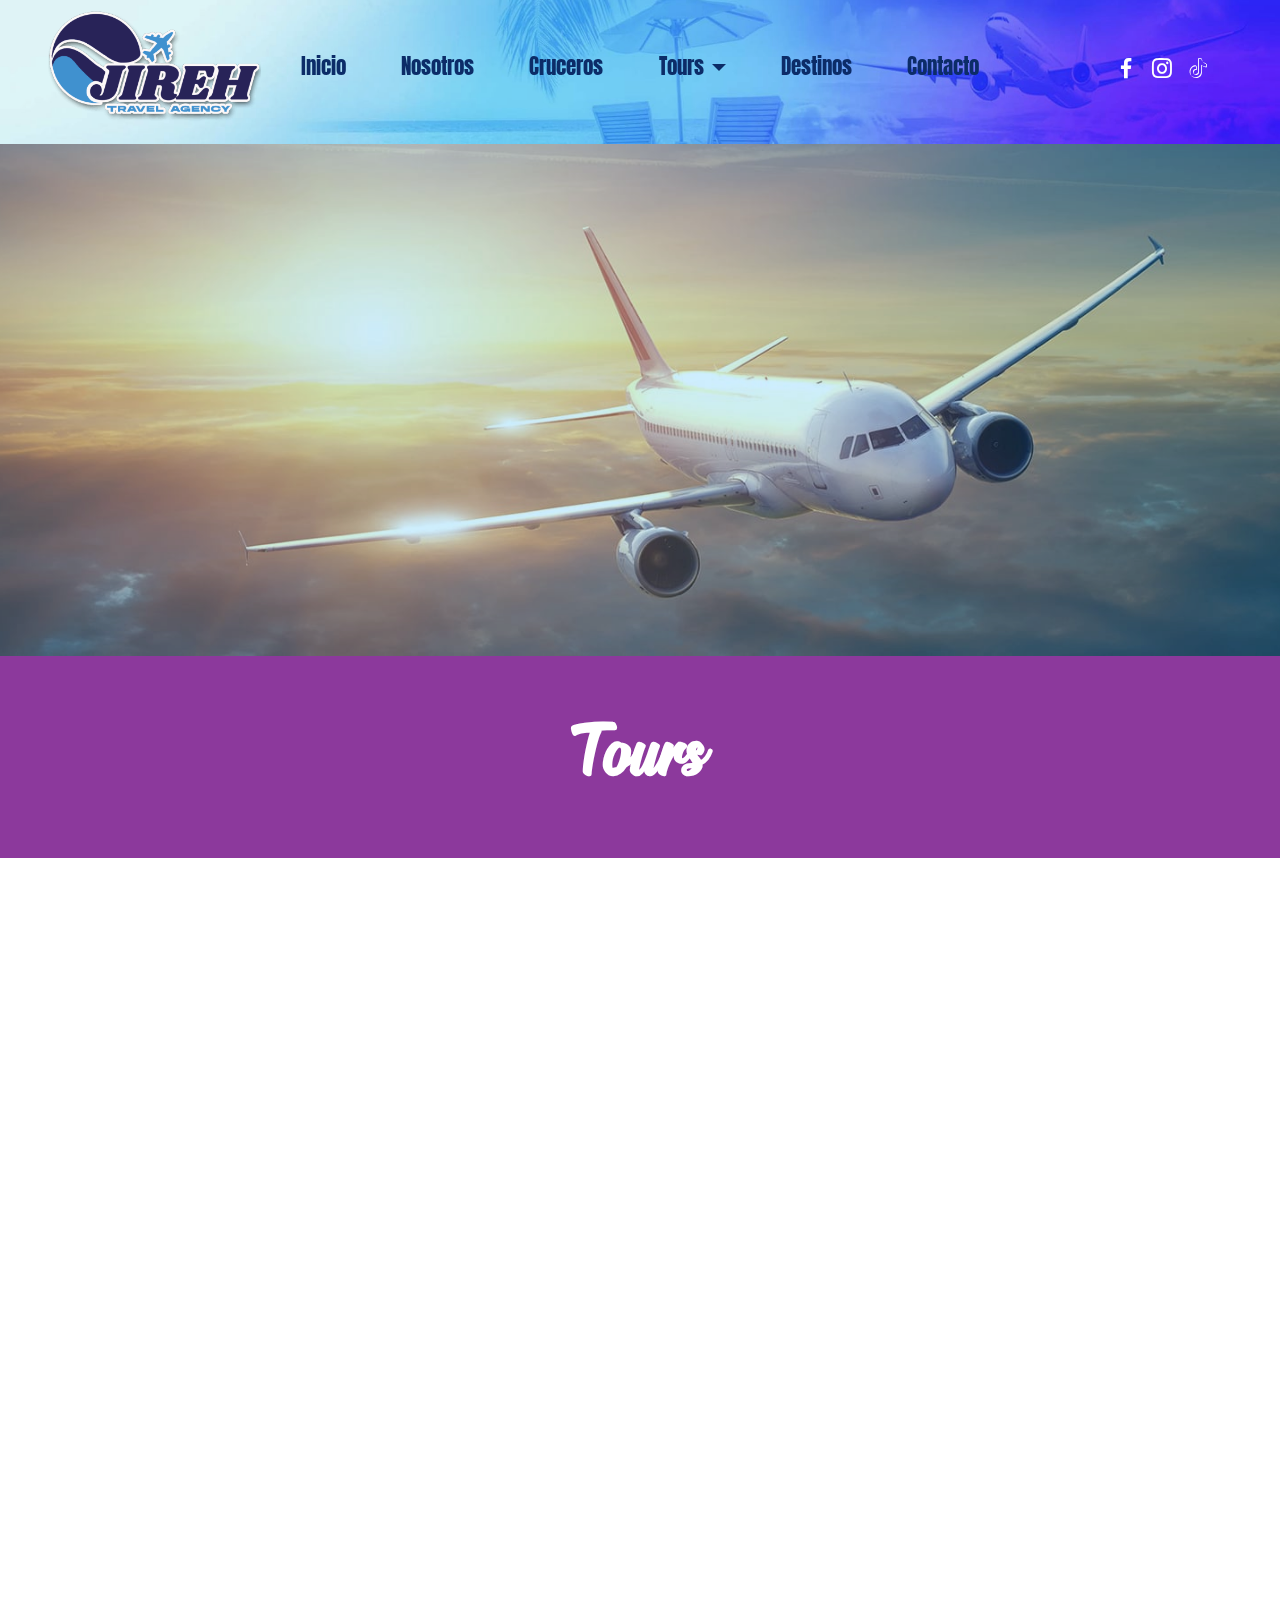
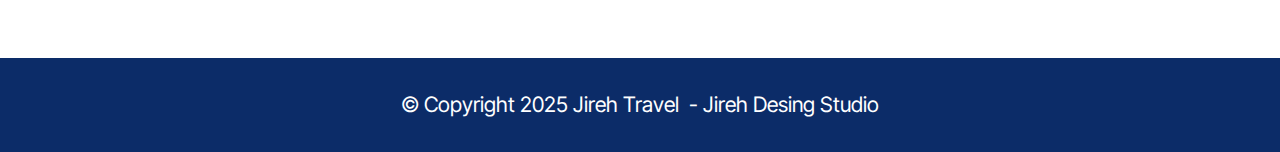
<file: ToursEnglish.html>
<!DOCTYPE html>
<html  >
<head>
  
  <meta charset="UTF-8">
  <meta http-equiv="X-UA-Compatible" content="IE=edge">
  
  <meta name="viewport" content="width=device-width, initial-scale=1, minimum-scale=1">
  <link rel="shortcut icon" href="assets/images/jireh-2024-bor2-450x450.png" type="image/x-icon">
  <meta name="description" content="">
  
  
  <title>Jireh Travel I Tours English</title>
  <link rel="stylesheet" href="assets/web/assets/mobirise-icons/mobirise-icons.css">
  <link rel="stylesheet" href="assets/bootstrap/css/bootstrap.min.css">
  <link rel="stylesheet" href="assets/bootstrap/css/bootstrap-grid.min.css">
  <link rel="stylesheet" href="assets/bootstrap/css/bootstrap-reboot.min.css">
  <link rel="stylesheet" href="assets/popup-overlay-plugin/style.css">
    <link rel="stylesheet" href="assets/dropdown/css/style.css">
  <link rel="stylesheet" href="assets/socicon/css/styles.css">
  <link rel="stylesheet" href="assets/theme/css/style.css">
  <link href="assets/fonts/style.css" rel="stylesheet">
  <link rel="preload" href="https://fonts.googleapis.com/css?family=Inter+Tight:100,200,300,400,500,600,700,800,900,100i,200i,300i,400i,500i,600i,700i,800i,900i&display=swap" as="style" onload="this.onload=null;this.rel='stylesheet'">
  <noscript><link rel="stylesheet" href="https://fonts.googleapis.com/css?family=Inter+Tight:100,200,300,400,500,600,700,800,900,100i,200i,300i,400i,500i,600i,700i,800i,900i&display=swap"></noscript>
  <link rel="preload" href="https://fonts.googleapis.com/css?family=Anton:400&display=swap" as="style" onload="this.onload=null;this.rel='stylesheet'">
  <noscript><link rel="stylesheet" href="https://fonts.googleapis.com/css?family=Anton:400&display=swap"></noscript>
  <link rel="preload" as="style" href="assets/mobirise/css/mbr-additional.css?v=tebb2i"><link rel="stylesheet" href="assets/mobirise/css/mbr-additional.css?v=tebb2i" type="text/css">

  
  
  

</head>
<body>
  
  <section data-bs-version="5.1" class="menu audiom4_menu1 cid-uoDmkwZknr" once="menu" id="menu1-d">

	

	<nav class="navbar navbar-dropdown navbar-fixed-top navbar-expand-lg">
		<div class="container">
			<div class="navbar-brand">
				<span class="navbar-logo">
					
						<img src="assets/images/jireh-2024-bor2-450x450.png" alt="" style="height: 7.3rem;">
					
				</span>
				
			</div>
			<button class="navbar-toggler" type="button" data-toggle="collapse" data-bs-toggle="collapse" data-target="#navbarSupportedContent" data-bs-target="#navbarSupportedContent" aria-controls="navbarNavAltMarkup" aria-expanded="false" aria-label="Toggle navigation">
				<div class="hamburger">
					<span></span>
					<span></span>
					<span></span>
					<span></span>
				</div>
			</button>
			<div class="collapse navbar-collapse" id="navbarSupportedContent">
				<ul class="navbar-nav nav-dropdown nav-right" data-app-modern-menu="true"><li class="nav-item">
						<a class="nav-link link text-secondary display-4" href="index.html">Inicio</a>
					</li>
					
					<li class="nav-item">
						<a class="nav-link link text-secondary display-4" href="Nosotros.html">Nosotros</a>
					</li>

					<li class="nav-item">
						<a class="nav-link link text-secondary display-4" href="#">Cruceros</a>
					</li>
					<li class="nav-item dropdown">
						<a class="nav-link link dropdown-toggle text-secondary show display-4" href="Tours.html" data-toggle="dropdown-submenu" data-bs-toggle="dropdown" data-bs-auto-close="outside" aria-expanded="false">Tours</a><div class="dropdown-menu show" aria-labelledby="dropdown-541" data-bs-popper="none"><a class="dropdown-item text-secondary show text-primary display-4" href="ToursEnglish.html" aria-expanded="false">English</a><a class="text-secondary dropdown-item text-primary display-4" href="ToursEspañol.html">Español</a></div>
					</li><li class="nav-item"><a class="nav-link link text-secondary display-4" href="#">Destinos</a></li>
					<li class="nav-item">
						<a class="nav-link link text-secondary display-4" href="Contacto.html">Contacto</a>
					</li></ul>
				<div class="icons-menu">
					<a href="https://www.facebook.com/share/CQKsKkTTd2jD6nDG/?mibextid=LQQJ4d" target="_blank">
						<span class="p-2 mbr-iconfont socicon-facebook socicon"></span>
					</a>
					<a href="https://www.instagram.com/travel_jireh?igsh=MXh0bnZqemZ6dDRjcw==" target="_blank">
						<span class="p-2 mbr-iconfont socicon-instagram socicon"></span>
					</a>
					<a href="https://www.tiktok.com/@jirehtravel1?_t=8qDwFmTIc2A&_r=1" target="_blank">
						<span class="p-2 mbr-iconfont socicon-tiktok socicon"></span>
					</a>
					
					
					
				</div>
				
			</div>
		</div>
	</nav>
</section>

<section data-bs-version="5.1" class="article11 cid-uoDNOD1VfW" id="article11-f">
    

    
    <div class="mbr-overlay" style="opacity: 0.1; background-color: rgb(3, 232, 212);">
    </div>
    <div class="container-fluid">
        <div class="row justify-content-center">
            <div class="title col-md-12 col-lg-6">
                
                
                
            </div>
        </div>
    </div>
</section>

<section data-bs-version="5.1" class="header16 cid-uq6p3s234R" id="header17-1d">
  
  <div class="mbr-overlay" style="opacity: 0.2; background-color: rgb(9, 171, 248);"></div>
  <div class="container">
    <div class="row">
      <div class="content-wrap col-12 col-md-6">
        
        
        
        
      </div>
    </div>
  </div>
</section>

<section data-bs-version="5.1" class="article11 cid-uq6n3845M6" id="article11-1a">
    

    
    
    <div class="container">
        <div class="row justify-content-center">
            <div class="title col-md-12 col-lg-10">
                <h3 class="mbr-section-title mbr-fonts-style align-center mt-0 mb-0 display-2">
                <strong>Tours</strong></h3>
                
                
            </div>
        </div>
    </div>
</section>

<div id="custom-html-19"><!-- Type valid HTML here -->

<iframe id="frame_cmp" src="https://www.europamundo.com/eng/embed/multisearch.aspx?opeIP=33&amp;ageKEY=19054" frameborder="0" scrolling="auto" style="width: 100%;overflow-x: hidden; min-height: 800px;" data-opeid="33" data-ageid="19054"></iframe>
<script type='text/javascript' src='https://www.europamundo.com/embed_v2/assets/scripts/iframeResizeHeight.min.js'></script></div>

<section data-bs-version="5.1" class="footer4 cid-uoDKwvbsuz" once="footers" id="footer04-e">

    

    

    <div class="container">
        <div class="media-container-row align-center mbr-white">
            <div class="col-12">
                <p class="mbr-text mb-0 mbr-fonts-style display-7">
                    © Copyright 2025 Jireh Travel&nbsp; - Jireh Desing Studio</p>
            </div>
        </div>
    </div>
</section>


<script src="assets/bootstrap/js/bootstrap.bundle.min.js"></script>
  <script src="assets/smoothscroll/smooth-scroll.js"></script>
  <script src="assets/ytplayer/index.js"></script>
      <script src="assets/dropdown/js/navbar-dropdown.js"></script>
  <script src="assets/theme/js/script.js"></script>
  
  
  

</body>
</html>
</file>
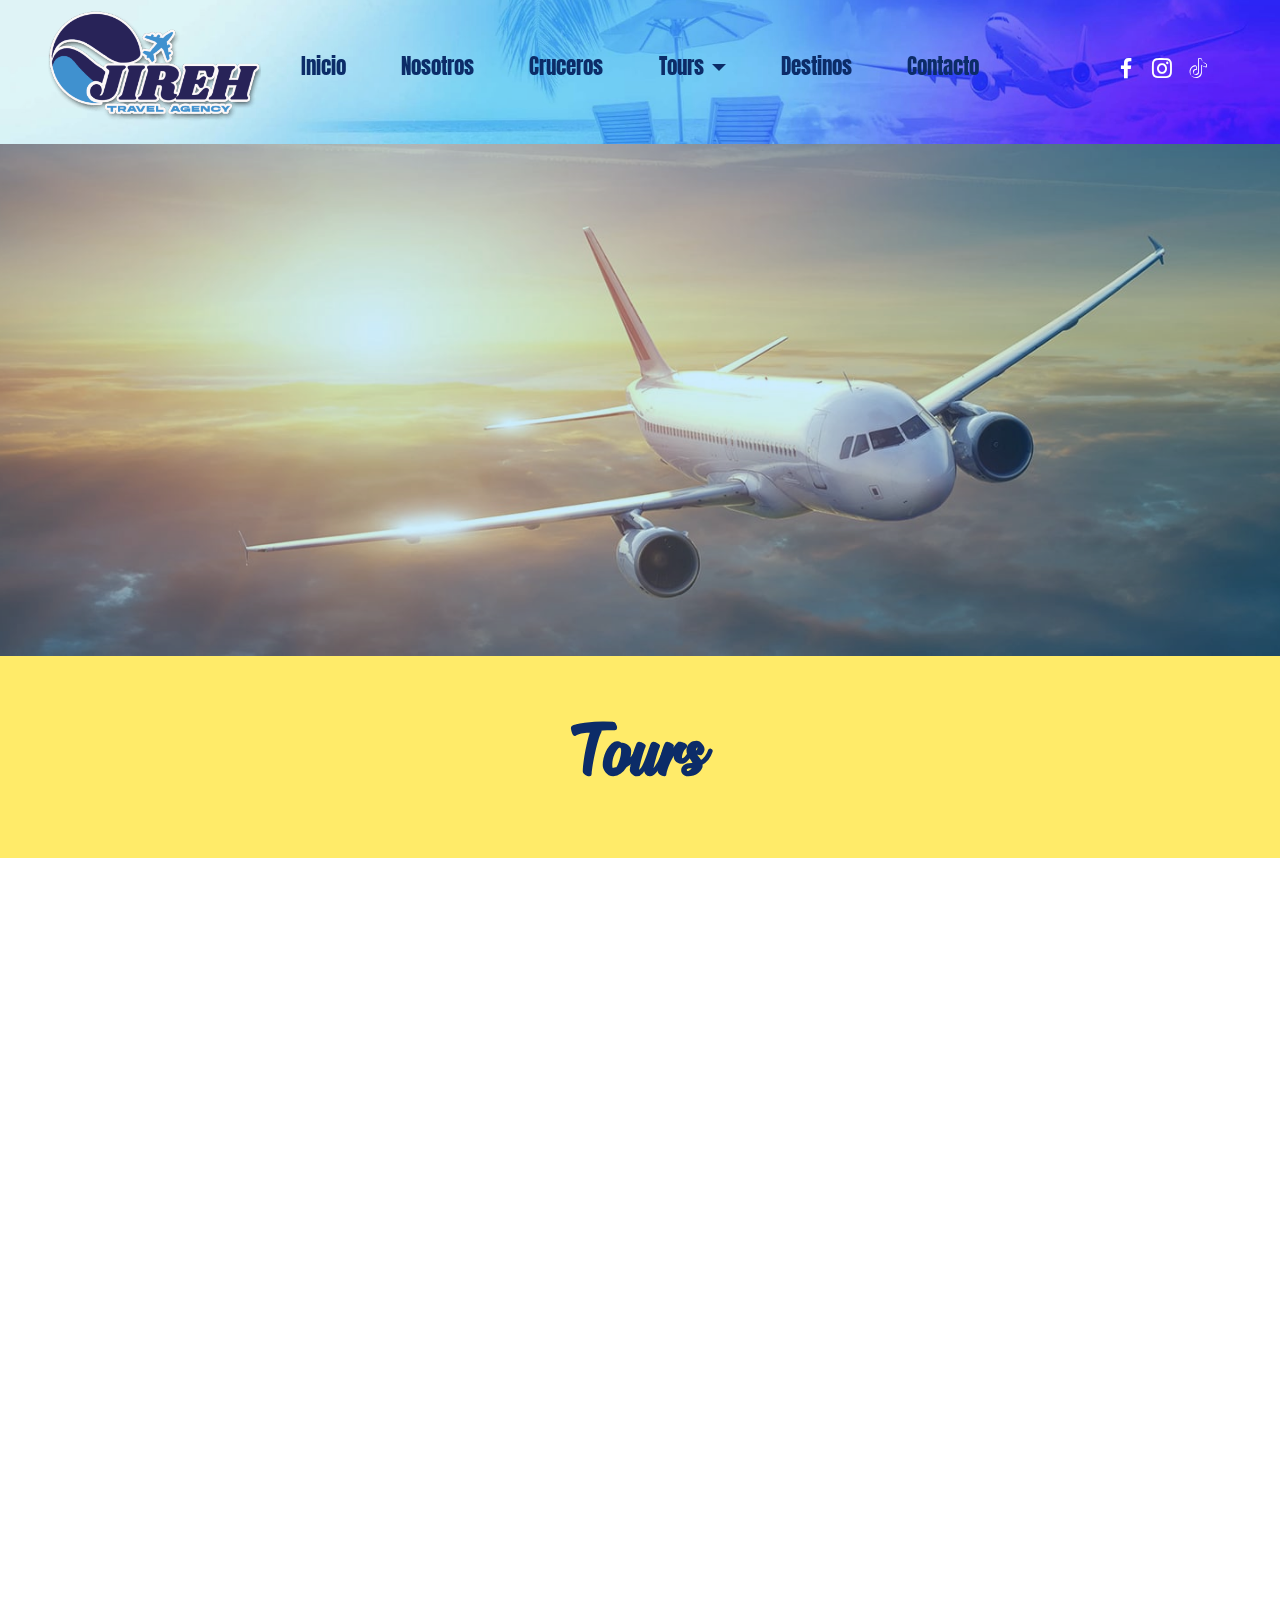
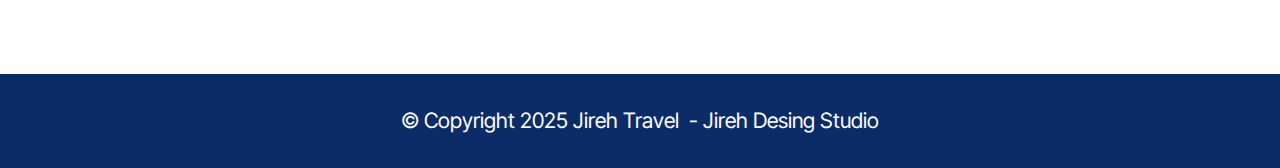
<file: ToursEspañol.html>
<!DOCTYPE html>
<html  >
<head>
  
  <meta charset="UTF-8">
  <meta http-equiv="X-UA-Compatible" content="IE=edge">
  
  <meta name="viewport" content="width=device-width, initial-scale=1, minimum-scale=1">
  <link rel="shortcut icon" href="assets/images/jireh-2024-bor2-450x450.png" type="image/x-icon">
  <meta name="description" content="">
  
  
  <title>Jireh Travel I Tours Español</title>
  <link rel="stylesheet" href="assets/web/assets/mobirise-icons/mobirise-icons.css">
  <link rel="stylesheet" href="assets/bootstrap/css/bootstrap.min.css">
  <link rel="stylesheet" href="assets/bootstrap/css/bootstrap-grid.min.css">
  <link rel="stylesheet" href="assets/bootstrap/css/bootstrap-reboot.min.css">
  <link rel="stylesheet" href="assets/popup-overlay-plugin/style.css">
    <link rel="stylesheet" href="assets/dropdown/css/style.css">
  <link rel="stylesheet" href="assets/socicon/css/styles.css">
  <link rel="stylesheet" href="assets/theme/css/style.css">
  <link href="assets/fonts/style.css" rel="stylesheet">
  <link rel="preload" href="https://fonts.googleapis.com/css?family=Inter+Tight:100,200,300,400,500,600,700,800,900,100i,200i,300i,400i,500i,600i,700i,800i,900i&display=swap" as="style" onload="this.onload=null;this.rel='stylesheet'">
  <noscript><link rel="stylesheet" href="https://fonts.googleapis.com/css?family=Inter+Tight:100,200,300,400,500,600,700,800,900,100i,200i,300i,400i,500i,600i,700i,800i,900i&display=swap"></noscript>
  <link rel="preload" href="https://fonts.googleapis.com/css?family=Anton:400&display=swap" as="style" onload="this.onload=null;this.rel='stylesheet'">
  <noscript><link rel="stylesheet" href="https://fonts.googleapis.com/css?family=Anton:400&display=swap"></noscript>
  <link rel="preload" as="style" href="assets/mobirise/css/mbr-additional.css?v=5wFNJX"><link rel="stylesheet" href="assets/mobirise/css/mbr-additional.css?v=5wFNJX" type="text/css">

  
  
  

</head>
<body>
  
  <section data-bs-version="5.1" class="menu audiom4_menu1 cid-urw6vc0OVE" once="menu" id="menu1-1e">

	

	<nav class="navbar navbar-dropdown navbar-fixed-top navbar-expand-lg">
		<div class="container">
			<div class="navbar-brand">
				<span class="navbar-logo">
					
						<img src="assets/images/jireh-2024-bor2-450x450.png" alt="" style="height: 7.3rem;">
					
				</span>
				
			</div>
			<button class="navbar-toggler" type="button" data-toggle="collapse" data-bs-toggle="collapse" data-target="#navbarSupportedContent" data-bs-target="#navbarSupportedContent" aria-controls="navbarNavAltMarkup" aria-expanded="false" aria-label="Toggle navigation">
				<div class="hamburger">
					<span></span>
					<span></span>
					<span></span>
					<span></span>
				</div>
			</button>
			<div class="collapse navbar-collapse" id="navbarSupportedContent">
				<ul class="navbar-nav nav-dropdown nav-right" data-app-modern-menu="true"><li class="nav-item">
						<a class="nav-link link text-secondary display-4" href="index.html">Inicio</a>
					</li>
					
					<li class="nav-item">
						<a class="nav-link link text-secondary display-4" href="Nosotros.html">Nosotros</a>
					</li>

					<li class="nav-item">
						<a class="nav-link link text-secondary display-4" href="#">Cruceros</a>
					</li>
					<li class="nav-item dropdown">
						<a class="nav-link link dropdown-toggle text-secondary show display-4" href="Tours.html" data-toggle="dropdown-submenu" data-bs-toggle="dropdown" data-bs-auto-close="outside" aria-expanded="false">Tours</a><div class="dropdown-menu show" aria-labelledby="dropdown-541" data-bs-popper="none"><a class="dropdown-item text-secondary show text-primary display-4" href="ToursEnglish.html" aria-expanded="false">English</a><a class="text-secondary dropdown-item text-primary display-4" href="ToursEspañol.html">Español</a></div>
					</li><li class="nav-item"><a class="nav-link link text-secondary display-4" href="#">Destinos</a></li>
					<li class="nav-item">
						<a class="nav-link link text-secondary display-4" href="Contacto.html">Contacto</a>
					</li></ul>
				<div class="icons-menu">
					<a href="https://www.facebook.com/share/CQKsKkTTd2jD6nDG/?mibextid=LQQJ4d" target="_blank">
						<span class="p-2 mbr-iconfont socicon-facebook socicon"></span>
					</a>
					<a href="https://www.instagram.com/travel_jireh?igsh=MXh0bnZqemZ6dDRjcw==" target="_blank">
						<span class="p-2 mbr-iconfont socicon-instagram socicon"></span>
					</a>
					<a href="https://www.tiktok.com/@jirehtravel1?_t=8qDwFmTIc2A&_r=1" target="_blank">
						<span class="p-2 mbr-iconfont socicon-tiktok socicon"></span>
					</a>
					
					
					
				</div>
				
			</div>
		</div>
	</nav>
</section>

<section data-bs-version="5.1" class="article11 cid-urw6vclMlS" id="article11-1f">
    

    
    <div class="mbr-overlay" style="opacity: 0.1; background-color: rgb(3, 232, 212);">
    </div>
    <div class="container-fluid">
        <div class="row justify-content-center">
            <div class="title col-md-12 col-lg-6">
                
                
                
            </div>
        </div>
    </div>
</section>

<section data-bs-version="5.1" class="header16 cid-urw6vcA8Di" id="header17-1g">
  
  <div class="mbr-overlay" style="opacity: 0.2; background-color: rgb(9, 171, 248);"></div>
  <div class="container">
    <div class="row">
      <div class="content-wrap col-12 col-md-6">
        
        
        
        
      </div>
    </div>
  </div>
</section>

<section data-bs-version="5.1" class="article11 cid-urw6vcQe00" id="article11-1h">
    

    
    
    <div class="container">
        <div class="row justify-content-center">
            <div class="title col-md-12 col-lg-10">
                <h3 class="mbr-section-title mbr-fonts-style align-center mt-0 mb-0 display-2">
                <strong>Tours</strong></h3>
                
                
            </div>
        </div>
    </div>
</section>

<div id="custom-html-1i"><!-- Type valid HTML here -->

<div><iframe id="frame_cmp" src="https://www.europamundo.com/embed_v2/multibuscador.aspx?opeIP=33&amp;ageKEY=19054" frameborder="0" scrolling="auto" style="width: 100%;overflow-x: hidden; min-height: 800px;" data-opeid="33" data-ageid="19054"></iframe>
<script type='text/javascript' src='https://www.europamundo.com/embed_v2/assets/scripts/iframeResizeHeight.min.js'></script>
 </div></div>

<section data-bs-version="5.1" class="footer4 cid-urw6vdD7Dm" once="footers" id="footer04-1l">

    

    

    <div class="container">
        <div class="media-container-row align-center mbr-white">
            <div class="col-12">
                <p class="mbr-text mb-0 mbr-fonts-style display-7">
                    © Copyright 2025 Jireh Travel&nbsp; - Jireh Desing Studio</p>
            </div>
        </div>
    </div>
</section>


<script src="assets/bootstrap/js/bootstrap.bundle.min.js"></script>
  <script src="assets/smoothscroll/smooth-scroll.js"></script>
  <script src="assets/ytplayer/index.js"></script>
      <script src="assets/dropdown/js/navbar-dropdown.js"></script>
  <script src="assets/theme/js/script.js"></script>
  
  
  

</body>
</html>
</file>
<file: assets/web/assets/mobirise-icons/mobirise-icons.css>
@font-face {
  font-family: 'MobiriseIcons';
  src:  url('mobirise-icons.eot?spat4u');
  src:  url('mobirise-icons.eot?spat4u#iefix') format('embedded-opentype'),
    url('mobirise-icons.ttf?spat4u') format('truetype'),
    url('mobirise-icons.woff?spat4u') format('woff'),
    url('mobirise-icons.svg?spat4u#MobiriseIcons') format('svg');
  font-weight: normal;
  font-style: normal;
  font-display: swap;
}

[class^="mbri-"], [class*=" mbri-"] {
  /* use !important to prevent issues with browser extensions that change fonts */
  font-family: MobiriseIcons !important;
  speak: none;
  font-style: normal;
  font-weight: normal;
  font-variant: normal;
  text-transform: none;
  line-height: 1;

  /* Better Font Rendering =========== */
  -webkit-font-smoothing: antialiased;
  -moz-osx-font-smoothing: grayscale;
}

.mbri-add-submenu:before {
  content: "\e900";
}
.mbri-alert:before {
  content: "\e901";
}
.mbri-align-center:before {
  content: "\e902";
}
.mbri-align-justify:before {
  content: "\e903";
}
.mbri-align-left:before {
  content: "\e904";
}
.mbri-align-right:before {
  content: "\e905";
}
.mbri-android:before {
  content: "\e906";
}
.mbri-apple:before {
  content: "\e907";
}
.mbri-arrow-down:before {
  content: "\e908";
}
.mbri-arrow-next:before {
  content: "\e909";
}
.mbri-arrow-prev:before {
  content: "\e90a";
}
.mbri-arrow-up:before {
  content: "\e90b";
}
.mbri-bold:before {
  content: "\e90c";
}
.mbri-bookmark:before {
  content: "\e90d";
}
.mbri-bootstrap:before {
  content: "\e90e";
}
.mbri-briefcase:before {
  content: "\e90f";
}
.mbri-browse:before {
  content: "\e910";
}
.mbri-bulleted-list:before {
  content: "\e911";
}
.mbri-calendar:before {
  content: "\e912";
}
.mbri-camera:before {
  content: "\e913";
}
.mbri-cart-add:before {
  content: "\e914";
}
.mbri-cart-full:before {
  content: "\e915";
}
.mbri-cash:before {
  content: "\e916";
}
.mbri-change-style:before {
  content: "\e917";
}
.mbri-chat:before {
  content: "\e918";
}
.mbri-clock:before {
  content: "\e919";
}
.mbri-close:before {
  content: "\e91a";
}
.mbri-cloud:before {
  content: "\e91b";
}
.mbri-code:before {
  content: "\e91c";
}
.mbri-contact-form:before {
  content: "\e91d";
}
.mbri-credit-card:before {
  content: "\e91e";
}
.mbri-cursor-click:before {
  content: "\e91f";
}
.mbri-cust-feedback:before {
  content: "\e920";
}
.mbri-database:before {
  content: "\e921";
}
.mbri-delivery:before {
  content: "\e922";
}
.mbri-desktop:before {
  content: "\e923";
}
.mbri-devices:before {
  content: "\e924";
}
.mbri-down:before {
  content: "\e925";
}
.mbri-download:before {
  content: "\e989";
}
.mbri-drag-n-drop:before {
  content: "\e927";
}
.mbri-drag-n-drop2:before {
  content: "\e928";
}
.mbri-edit:before {
  content: "\e929";
}
.mbri-edit2:before {
  content: "\e92a";
}
.mbri-error:before {
  content: "\e92b";
}
.mbri-extension:before {
  content: "\e92c";
}
.mbri-features:before {
  content: "\e92d";
}
.mbri-file:before {
  content: "\e92e";
}
.mbri-flag:before {
  content: "\e92f";
}
.mbri-folder:before {
  content: "\e930";
}
.mbri-gift:before {
  content: "\e931";
}
.mbri-github:before {
  content: "\e932";
}
.mbri-globe:before {
  content: "\e933";
}
.mbri-globe-2:before {
  content: "\e934";
}
.mbri-growing-chart:before {
  content: "\e935";
}
.mbri-hearth:before {
  content: "\e936";
}
.mbri-help:before {
  content: "\e937";
}
.mbri-home:before {
  content: "\e938";
}
.mbri-hot-cup:before {
  content: "\e939";
}
.mbri-idea:before {
  content: "\e93a";
}
.mbri-image-gallery:before {
  content: "\e93b";
}
.mbri-image-slider:before {
  content: "\e93c";
}
.mbri-info:before {
  content: "\e93d";
}
.mbri-italic:before {
  content: "\e93e";
}
.mbri-key:before {
  content: "\e93f";
}
.mbri-laptop:before {
  content: "\e940";
}
.mbri-layers:before {
  content: "\e941";
}
.mbri-left-right:before {
  content: "\e942";
}
.mbri-left:before {
  content: "\e943";
}
.mbri-letter:before {
  content: "\e944";
}
.mbri-like:before {
  content: "\e945";
}
.mbri-link:before {
  content: "\e946";
}
.mbri-lock:before {
  content: "\e947";
}
.mbri-login:before {
  content: "\e948";
}
.mbri-logout:before {
  content: "\e949";
}
.mbri-magic-stick:before {
  content: "\e94a";
}
.mbri-map-pin:before {
  content: "\e94b";
}
.mbri-menu:before {
  content: "\e94c";
}
.mbri-mobile:before {
  content: "\e94d";
}
.mbri-mobile2:before {
  content: "\e94e";
}
.mbri-mobirise:before {
  content: "\e94f";
}
.mbri-more-horizontal:before {
  content: "\e950";
}
.mbri-more-vertical:before {
  content: "\e951";
}
.mbri-music:before {
  content: "\e952";
}
.mbri-new-file:before {
  content: "\e953";
}
.mbri-numbered-list:before {
  content: "\e954";
}
.mbri-opened-folder:before {
  content: "\e955";
}
.mbri-pages:before {
  content: "\e956";
}
.mbri-paper-plane:before {
  content: "\e957";
}
.mbri-paperclip:before {
  content: "\e958";
}
.mbri-photo:before {
  content: "\e959";
}
.mbri-photos:before {
  content: "\e95a";
}
.mbri-pin:before {
  content: "\e95b";
}
.mbri-play:before {
  content: "\e95c";
}
.mbri-plus:before {
  content: "\e95d";
}
.mbri-preview:before {
  content: "\e95e";
}
.mbri-print:before {
  content: "\e95f";
}
.mbri-protect:before {
  content: "\e960";
}
.mbri-question:before {
  content: "\e961";
}
.mbri-quote-left:before {
  content: "\e962";
}
.mbri-quote-right:before {
  content: "\e963";
}
.mbri-refresh:before {
  content: "\e964";
}
.mbri-responsive:before {
  content: "\e965";
}
.mbri-right:before {
  content: "\e966";
}
.mbri-rocket:before {
  content: "\e967";
}
.mbri-sad-face:before {
  content: "\e968";
}
.mbri-sale:before {
  content: "\e969";
}
.mbri-save:before {
  content: "\e96a";
}
.mbri-search:before {
  content: "\e96b";
}
.mbri-setting:before {
  content: "\e96c";
}
.mbri-setting2:before {
  content: "\e96d";
}
.mbri-setting3:before {
  content: "\e96e";
}
.mbri-share:before {
  content: "\e96f";
}
.mbri-shopping-bag:before {
  content: "\e970";
}
.mbri-shopping-basket:before {
  content: "\e971";
}
.mbri-shopping-cart:before {
  content: "\e972";
}
.mbri-sites:before {
  content: "\e973";
}
.mbri-smile-face:before {
  content: "\e974";
}
.mbri-speed:before {
  content: "\e975";
}
.mbri-star:before {
  content: "\e976";
}
.mbri-success:before {
  content: "\e977";
}
.mbri-sun:before {
  content: "\e978";
}
.mbri-sun2:before {
  content: "\e979";
}
.mbri-tablet:before {
  content: "\e97a";
}
.mbri-tablet-vertical:before {
  content: "\e97b";
}
.mbri-target:before {
  content: "\e97c";
}
.mbri-timer:before {
  content: "\e97d";
}
.mbri-to-ftp:before {
  content: "\e97e";
}
.mbri-to-local-drive:before {
  content: "\e97f";
}
.mbri-touch-swipe:before {
  content: "\e980";
}
.mbri-touch:before {
  content: "\e981";
}
.mbri-trash:before {
  content: "\e982";
}
.mbri-underline:before {
  content: "\e983";
}
.mbri-unlink:before {
  content: "\e984";
}
.mbri-unlock:before {
  content: "\e985";
}
.mbri-up-down:before {
  content: "\e986";
}
.mbri-up:before {
  content: "\e987";
}
.mbri-update:before {
  content: "\e988";
}
.mbri-upload:before {
 content: "\e926"; 
}
.mbri-user:before {
  content: "\e98a";
}
.mbri-user2:before {
  content: "\e98b";
}
.mbri-users:before {
  content: "\e98c";
}
.mbri-video:before {
  content: "\e98d";
}
.mbri-video-play:before {
  content: "\e98e";
}
.mbri-watch:before {
  content: "\e98f";
}
.mbri-website-theme:before {
  content: "\e990";
}
.mbri-wifi:before {
  content: "\e991";
}
.mbri-windows:before {
  content: "\e992";
}
.mbri-zoom-out:before {
  content: "\e993";
}
.mbri-redo:before {
  content: "\e994";
}
.mbri-undo:before {
  content: "\e995";
}
</file>
<file: assets/Material-Design-Icons/css/material.css>
@font-face {
  font-family: 'Material-Design-Icons';
  src: url('../fonts/Material-Design-Icons.eot?3ocs8m');
  src: url('../fonts/Material-Design-Icons.eot?#iefix3ocs8m') format('embedded-opentype'), url('../fonts/Material-Design-Icons.woff?3ocs8m') format('woff'), url('../fonts/Material-Design-Icons.ttf?3ocs8m') format('truetype'), url('../fonts/Material-Design-Icons.svg?3ocs8m#Material-Design-Icons') format('svg');
  font-weight: normal;
  font-style: normal;
}
[class^="mdi-"],
[class*="mdi-"] {
  speak: none;
  display: inline-block;
  font-style: normal;
  font-variant:normal;
  font-weight:normal;
/*  font-size:24px;*/
  line-height:1;
  font-family:'Material-Design-Icons' !important;
  text-rendering: auto;
  
  -webkit-font-smoothing: antialiased;
  -moz-osx-font-smoothing: grayscale;
  -webkit-transform: translate(0, 0);
      -ms-transform: translate(0, 0);
          transform: translate(0, 0);
}
[class^="mdi-"]:before,
[class*="mdi-"]:before {
  display: inline-block;
  speak: none;
  text-decoration: inherit;
}
[class^="mdi-"].pull-left,
[class*="mdi-"].pull-left {
  margin-right: .3em;
}
[class^="mdi-"].pull-right,
[class*="mdi-"].pull-right {
  margin-left: .3em;
}
[class^="mdi-"].mdi-lg:before,
[class*="mdi-"].mdi-lg:before,
[class^="mdi-"].mdi-lg:after,
[class*="mdi-"].mdi-lg:after {
  font-size: 1.33333333em;
  line-height: 0.75em;
  vertical-align: -15%;
}
[class^="mdi-"].mdi-2x:before,
[class*="mdi-"].mdi-2x:before,
[class^="mdi-"].mdi-2x:after,
[class*="mdi-"].mdi-2x:after {
  font-size: 2em;
}
[class^="mdi-"].mdi-3x:before,
[class*="mdi-"].mdi-3x:before,
[class^="mdi-"].mdi-3x:after,
[class*="mdi-"].mdi-3x:after {
  font-size: 3em;
}
[class^="mdi-"].mdi-4x:before,
[class*="mdi-"].mdi-4x:before,
[class^="mdi-"].mdi-4x:after,
[class*="mdi-"].mdi-4x:after {
  font-size: 4em;
}
[class^="mdi-"].mdi-5x:before,
[class*="mdi-"].mdi-5x:before,
[class^="mdi-"].mdi-5x:after,
[class*="mdi-"].mdi-5x:after {
  font-size: 5em;
}
[class^="mdi-device-signal-cellular-"]:after,
[class^="mdi-device-battery-"]:after,
[class^="mdi-device-battery-charging-"]:after,
[class^="mdi-device-signal-cellular-connected-no-internet-"]:after,
[class^="mdi-device-signal-wifi-"]:after,
[class^="mdi-device-signal-wifi-statusbar-not-connected"]:after,
.mdi-device-network-wifi:after {
  opacity: .3;
  position: absolute;
  left: 0;
  top: 0;
  z-index: 1;
  display: inline-block;
  speak: none;
  text-decoration: inherit;
}
[class^="mdi-device-signal-cellular-"]:after {
  content: "\e758";
}
[class^="mdi-device-battery-"]:after {
  content: "\e735";
}
[class^="mdi-device-battery-charging-"]:after {
  content: "\e733";
}
[class^="mdi-device-signal-cellular-connected-no-internet-"]:after {
  content: "\e75d";
}
[class^="mdi-device-signal-wifi-"]:after,
.mdi-device-network-wifi:after {
  content: "\e765";
}
[class^="mdi-device-signal-wifi-statusbasr-not-connected"]:after {
  content: "\e8f7";
}
.mdi-device-signal-cellular-off:after,
.mdi-device-signal-cellular-null:after,
.mdi-device-signal-cellular-no-sim:after,
.mdi-device-signal-wifi-off:after,
.mdi-device-signal-wifi-4-bar:after,
.mdi-device-signal-cellular-4-bar:after,
.mdi-device-battery-alert:after,
.mdi-device-signal-cellular-connected-no-internet-4-bar:after,
.mdi-device-battery-std:after,
.mdi-device-battery-full .mdi-device-battery-unknown:after {
  content: "";
}
.mdi-fw {
  width: 1.28571429em;
  text-align: center;
}
.mdi-ul {
  padding-left: 0;
  margin-left: 2.14285714em;
  list-style-type: none;
}
.mdi-ul > li {
  position: relative;
}
.mdi-li {
  position: absolute;
  left: -2.14285714em;
  width: 2.14285714em;
  top: 0.14285714em;
  text-align: center;
}
.mdi-li.mdi-lg {
  left: -1.85714286em;
}
.mdi-border {
  padding: .2em .25em .15em;
  border: solid 0.08em #eeeeee;
  border-radius: .1em;
}
.mdi-spin {
  -webkit-animation: mdi-spin 2s infinite linear;
  animation: mdi-spin 2s infinite linear;
  -webkit-transform-origin: 50% 50%;
  -ms-transform-origin: 50% 50%;
      transform-origin: 50% 50%;
}
.mdi-pulse {
  -webkit-animation: mdi-spin 1s steps(8) infinite;
  animation: mdi-spin 1s steps(8) infinite;
  -webkit-transform-origin: 50% 50%;
  -ms-transform-origin: 50% 50%;
      transform-origin: 50% 50%;
}
@-webkit-keyframes mdi-spin {
  0% {
    -webkit-transform: rotate(0deg);
    transform: rotate(0deg);
  }
  100% {
    -webkit-transform: rotate(359deg);
    transform: rotate(359deg);
  }
}
@keyframes mdi-spin {
  0% {
    -webkit-transform: rotate(0deg);
    transform: rotate(0deg);
  }
  100% {
    -webkit-transform: rotate(359deg);
    transform: rotate(359deg);
  }
}
.mdi-rotate-90 {
  filter: progid:DXImageTransform.Microsoft.BasicImage(rotation=1);
  -webkit-transform: rotate(90deg);
  -ms-transform: rotate(90deg);
  transform: rotate(90deg);
}
.mdi-rotate-180 {
  filter: progid:DXImageTransform.Microsoft.BasicImage(rotation=2);
  -webkit-transform: rotate(180deg);
  -ms-transform: rotate(180deg);
  transform: rotate(180deg);
}
.mdi-rotate-270 {
  filter: progid:DXImageTransform.Microsoft.BasicImage(rotation=3);
  -webkit-transform: rotate(270deg);
  -ms-transform: rotate(270deg);
  transform: rotate(270deg);
}
.mdi-flip-horizontal {
  filter: progid:DXImageTransform.Microsoft.BasicImage(rotation=0, mirror=1);
  -webkit-transform: scale(-1, 1);
  -ms-transform: scale(-1, 1);
  transform: scale(-1, 1);
}
.mdi-flip-vertical {
  filter: progid:DXImageTransform.Microsoft.BasicImage(rotation=2, mirror=1);
  -webkit-transform: scale(1, -1);
  -ms-transform: scale(1, -1);
  transform: scale(1, -1);
}
:root .mdi-rotate-90,
:root .mdi-rotate-180,
:root .mdi-rotate-270,
:root .mdi-flip-horizontal,
:root .mdi-flip-vertical {
  -webkit-filter: none;
          filter: none;
}
.mdi-stack {
  position: relative;
  display: inline-block;
  width: 2em;
  height: 2em;
  line-height: 2em;
  vertical-align: middle;
}
.mdi-stack-1x,
.mdi-stack-2x {
  position: absolute;
  left: 0;
  width: 100%;
  text-align: center;
}
.mdi-stack-1x {
  line-height: inherit;
}
.mdi-stack-2x {
  font-size: 2em;
}
.mdi-inverse {
  color: #ffffff;
}
/* Start Icons */
.mdi-action-3d-rotation:before {
  content: "\e600";
}
.mdi-action-accessibility:before {
  content: "\e601";
}
.mdi-action-account-balance-wallet:before {
  content: "\e602";
}
.mdi-action-account-balance:before {
  content: "\e603";
}
.mdi-action-account-box:before {
  content: "\e604";
}
.mdi-action-account-child:before {
  content: "\e605";
}
.mdi-action-account-circle:before {
  content: "\e606";
}
.mdi-action-add-shopping-cart:before {
  content: "\e607";
}
.mdi-action-alarm-add:before {
  content: "\e608";
}
.mdi-action-alarm-off:before {
  content: "\e609";
}
.mdi-action-alarm-on:before {
  content: "\e60a";
}
.mdi-action-alarm:before {
  content: "\e60b";
}
.mdi-action-android:before {
  content: "\e60c";
}
.mdi-action-announcement:before {
  content: "\e60d";
}
.mdi-action-aspect-ratio:before {
  content: "\e60e";
}
.mdi-action-assessment:before {
  content: "\e60f";
}
.mdi-action-assignment-ind:before {
  content: "\e610";
}
.mdi-action-assignment-late:before {
  content: "\e611";
}
.mdi-action-assignment-return:before {
  content: "\e612";
}
.mdi-action-assignment-returned:before {
  content: "\e613";
}
.mdi-action-assignment-turned-in:before {
  content: "\e614";
}
.mdi-action-assignment:before {
  content: "\e615";
}
.mdi-action-autorenew:before {
  content: "\e616";
}
.mdi-action-backup:before {
  content: "\e617";
}
.mdi-action-book:before {
  content: "\e618";
}
.mdi-action-bookmark-outline:before {
  content: "\e619";
}
.mdi-action-bookmark:before {
  content: "\e61a";
}
.mdi-action-bug-report:before {
  content: "\e61b";
}
.mdi-action-cached:before {
  content: "\e61c";
}
.mdi-action-check-circle:before {
  content: "\e61d";
}
.mdi-action-class:before {
  content: "\e61e";
}
.mdi-action-credit-card:before {
  content: "\e61f";
}
.mdi-action-dashboard:before {
  content: "\e620";
}
.mdi-action-delete:before {
  content: "\e621";
}
.mdi-action-description:before {
  content: "\e622";
}
.mdi-action-dns:before {
  content: "\e623";
}
.mdi-action-done-all:before {
  content: "\e624";
}
.mdi-action-done:before {
  content: "\e625";
}
.mdi-action-event:before {
  content: "\e626";
}
.mdi-action-exit-to-app:before {
  content: "\e627";
}
.mdi-action-explore:before {
  content: "\e628";
}
.mdi-action-extension:before {
  content: "\e629";
}
.mdi-action-face-unlock:before {
  content: "\e62a";
}
.mdi-action-favorite-outline:before {
  content: "\e62b";
}
.mdi-action-favorite:before {
  content: "\e62c";
}
.mdi-action-find-in-page:before {
  content: "\e62d";
}
.mdi-action-find-replace:before {
  content: "\e62e";
}
.mdi-action-flip-to-back:before {
  content: "\e62f";
}
.mdi-action-flip-to-front:before {
  content: "\e630";
}
.mdi-action-get-app:before {
  content: "\e631";
}
.mdi-action-grade:before {
  content: "\e632";
}
.mdi-action-group-work:before {
  content: "\e633";
}
.mdi-action-help:before {
  content: "\e634";
}
.mdi-action-highlight-remove:before {
  content: "\e635";
}
.mdi-action-history:before {
  content: "\e636";
}
.mdi-action-home:before {
  content: "\e637";
}
.mdi-action-https:before {
  content: "\e638";
}
.mdi-action-info-outline:before {
  content: "\e639";
}
.mdi-action-info:before {
  content: "\e63a";
}
.mdi-action-input:before {
  content: "\e63b";
}
.mdi-action-invert-colors:before {
  content: "\e63c";
}
.mdi-action-label-outline:before {
  content: "\e63d";
}
.mdi-action-label:before {
  content: "\e63e";
}
.mdi-action-language:before {
  content: "\e63f";
}
.mdi-action-launch:before {
  content: "\e640";
}
.mdi-action-list:before {
  content: "\e641";
}
.mdi-action-lock-open:before {
  content: "\e642";
}
.mdi-action-lock-outline:before {
  content: "\e643";
}
.mdi-action-lock:before {
  content: "\e644";
}
.mdi-action-loyalty:before {
  content: "\e645";
}
.mdi-action-markunread-mailbox:before {
  content: "\e646";
}
.mdi-action-note-add:before {
  content: "\e647";
}
.mdi-action-open-in-browser:before {
  content: "\e648";
}
.mdi-action-open-in-new:before {
  content: "\e649";
}
.mdi-action-open-with:before {
  content: "\e64a";
}
.mdi-action-pageview:before {
  content: "\e64b";
}
.mdi-action-payment:before {
  content: "\e64c";
}
.mdi-action-perm-camera-mic:before {
  content: "\e64d";
}
.mdi-action-perm-contact-cal:before {
  content: "\e64e";
}
.mdi-action-perm-data-setting:before {
  content: "\e64f";
}
.mdi-action-perm-device-info:before {
  content: "\e650";
}
.mdi-action-perm-identity:before {
  content: "\e651";
}
.mdi-action-perm-media:before {
  content: "\e652";
}
.mdi-action-perm-phone-msg:before {
  content: "\e653";
}
.mdi-action-perm-scan-wifi:before {
  content: "\e654";
}
.mdi-action-picture-in-picture:before {
  content: "\e655";
}
.mdi-action-polymer:before {
  content: "\e656";
}
.mdi-action-print:before {
  content: "\e657";
}
.mdi-action-query-builder:before {
  content: "\e658";
}
.mdi-action-question-answer:before {
  content: "\e659";
}
.mdi-action-receipt:before {
  content: "\e65a";
}
.mdi-action-redeem:before {
  content: "\e65b";
}
.mdi-action-reorder:before {
  content: "\e65c";
}
.mdi-action-report-problem:before {
  content: "\e65d";
}
.mdi-action-restore:before {
  content: "\e65e";
}
.mdi-action-room:before {
  content: "\e65f";
}
.mdi-action-schedule:before {
  content: "\e660";
}
.mdi-action-search:before {
  content: "\e661";
}
.mdi-action-settings-applications:before {
  content: "\e662";
}
.mdi-action-settings-backup-restore:before {
  content: "\e663";
}
.mdi-action-settings-bluetooth:before {
  content: "\e664";
}
.mdi-action-settings-cell:before {
  content: "\e665";
}
.mdi-action-settings-display:before {
  content: "\e666";
}
.mdi-action-settings-ethernet:before {
  content: "\e667";
}
.mdi-action-settings-input-antenna:before {
  content: "\e668";
}
.mdi-action-settings-input-component:before {
  content: "\e669";
}
.mdi-action-settings-input-composite:before {
  content: "\e66a";
}
.mdi-action-settings-input-hdmi:before {
  content: "\e66b";
}
.mdi-action-settings-input-svideo:before {
  content: "\e66c";
}
.mdi-action-settings-overscan:before {
  content: "\e66d";
}
.mdi-action-settings-phone:before {
  content: "\e66e";
}
.mdi-action-settings-power:before {
  content: "\e66f";
}
.mdi-action-settings-remote:before {
  content: "\e670";
}
.mdi-action-settings-voice:before {
  content: "\e671";
}
.mdi-action-settings:before {
  content: "\e672";
}
.mdi-action-shop-two:before {
  content: "\e673";
}
.mdi-action-shop:before {
  content: "\e674";
}
.mdi-action-shopping-basket:before {
  content: "\e675";
}
.mdi-action-shopping-cart:before {
  content: "\e676";
}
.mdi-action-speaker-notes:before {
  content: "\e677";
}
.mdi-action-spellcheck:before {
  content: "\e678";
}
.mdi-action-star-rate:before {
  content: "\e679";
}
.mdi-action-stars:before {
  content: "\e67a";
}
.mdi-action-store:before {
  content: "\e67b";
}
.mdi-action-subject:before {
  content: "\e67c";
}
.mdi-action-supervisor-account:before {
  content: "\e67d";
}
.mdi-action-swap-horiz:before {
  content: "\e67e";
}
.mdi-action-swap-vert-circle:before {
  content: "\e67f";
}
.mdi-action-swap-vert:before {
  content: "\e680";
}
.mdi-action-system-update-tv:before {
  content: "\e681";
}
.mdi-action-tab-unselected:before {
  content: "\e682";
}
.mdi-action-tab:before {
  content: "\e683";
}
.mdi-action-theaters:before {
  content: "\e684";
}
.mdi-action-thumb-down:before {
  content: "\e685";
}
.mdi-action-thumb-up:before {
  content: "\e686";
}
.mdi-action-thumbs-up-down:before {
  content: "\e687";
}
.mdi-action-toc:before {
  content: "\e688";
}
.mdi-action-today:before {
  content: "\e689";
}
.mdi-action-track-changes:before {
  content: "\e68a";
}
.mdi-action-translate:before {
  content: "\e68b";
}
.mdi-action-trending-down:before {
  content: "\e68c";
}
.mdi-action-trending-neutral:before {
  content: "\e68d";
}
.mdi-action-trending-up:before {
  content: "\e68e";
}
.mdi-action-turned-in-not:before {
  content: "\e68f";
}
.mdi-action-turned-in:before {
  content: "\e690";
}
.mdi-action-verified-user:before {
  content: "\e691";
}
.mdi-action-view-agenda:before {
  content: "\e692";
}
.mdi-action-view-array:before {
  content: "\e693";
}
.mdi-action-view-carousel:before {
  content: "\e694";
}
.mdi-action-view-column:before {
  content: "\e695";
}
.mdi-action-view-day:before {
  content: "\e696";
}
.mdi-action-view-headline:before {
  content: "\e697";
}
.mdi-action-view-list:before {
  content: "\e698";
}
.mdi-action-view-module:before {
  content: "\e699";
}
.mdi-action-view-quilt:before {
  content: "\e69a";
}
.mdi-action-view-stream:before {
  content: "\e69b";
}
.mdi-action-view-week:before {
  content: "\e69c";
}
.mdi-action-visibility-off:before {
  content: "\e69d";
}
.mdi-action-visibility:before {
  content: "\e69e";
}
.mdi-action-wallet-giftcard:before {
  content: "\e69f";
}
.mdi-action-wallet-membership:before {
  content: "\e6a0";
}
.mdi-action-wallet-travel:before {
  content: "\e6a1";
}
.mdi-action-work:before {
  content: "\e6a2";
}
.mdi-alert-error:before {
  content: "\e6a3";
}
.mdi-alert-warning:before {
  content: "\e6a4";
}
.mdi-av-album:before {
  content: "\e6a5";
}
.mdi-av-closed-caption:before {
  content: "\e6a6";
}
.mdi-av-equalizer:before {
  content: "\e6a7";
}
.mdi-av-explicit:before {
  content: "\e6a8";
}
.mdi-av-fast-forward:before {
  content: "\e6a9";
}
.mdi-av-fast-rewind:before {
  content: "\e6aa";
}
.mdi-av-games:before {
  content: "\e6ab";
}
.mdi-av-hearing:before {
  content: "\e6ac";
}
.mdi-av-high-quality:before {
  content: "\e6ad";
}
.mdi-av-loop:before {
  content: "\e6ae";
}
.mdi-av-mic-none:before {
  content: "\e6af";
}
.mdi-av-mic-off:before {
  content: "\e6b0";
}
.mdi-av-mic:before {
  content: "\e6b1";
}
.mdi-av-movie:before {
  content: "\e6b2";
}
.mdi-av-my-library-add:before {
  content: "\e6b3";
}
.mdi-av-my-library-books:before {
  content: "\e6b4";
}
.mdi-av-my-library-music:before {
  content: "\e6b5";
}
.mdi-av-new-releases:before {
  content: "\e6b6";
}
.mdi-av-not-interested:before {
  content: "\e6b7";
}
.mdi-av-pause-circle-fill:before {
  content: "\e6b8";
}
.mdi-av-pause-circle-outline:before {
  content: "\e6b9";
}
.mdi-av-pause:before {
  content: "\e6ba";
}
.mdi-av-play-arrow:before {
  content: "\e6bb";
}
.mdi-av-play-circle-fill:before {
  content: "\e6bc";
}
.mdi-av-play-circle-outline:before {
  content: "\e6bd";
}
.mdi-av-play-shopping-bag:before {
  content: "\e6be";
}
.mdi-av-playlist-add:before {
  content: "\e6bf";
}
.mdi-av-queue-music:before {
  content: "\e6c0";
}
.mdi-av-queue:before {
  content: "\e6c1";
}
.mdi-av-radio:before {
  content: "\e6c2";
}
.mdi-av-recent-actors:before {
  content: "\e6c3";
}
.mdi-av-repeat-one:before {
  content: "\e6c4";
}
.mdi-av-repeat:before {
  content: "\e6c5";
}
.mdi-av-replay:before {
  content: "\e6c6";
}
.mdi-av-shuffle:before {
  content: "\e6c7";
}
.mdi-av-skip-next:before {
  content: "\e6c8";
}
.mdi-av-skip-previous:before {
  content: "\e6c9";
}
.mdi-av-snooze:before {
  content: "\e6ca";
}
.mdi-av-stop:before {
  content: "\e6cb";
}
.mdi-av-subtitles:before {
  content: "\e6cc";
}
.mdi-av-surround-sound:before {
  content: "\e6cd";
}
.mdi-av-timer:before {
  content: "\e6ce";
}
.mdi-av-video-collection:before {
  content: "\e6cf";
}
.mdi-av-videocam-off:before {
  content: "\e6d0";
}
.mdi-av-videocam:before {
  content: "\e6d1";
}
.mdi-av-volume-down:before {
  content: "\e6d2";
}
.mdi-av-volume-mute:before {
  content: "\e6d3";
}
.mdi-av-volume-off:before {
  content: "\e6d4";
}
.mdi-av-volume-up:before {
  content: "\e6d5";
}
.mdi-av-web:before {
  content: "\e6d6";
}
.mdi-communication-business:before {
  content: "\e6d7";
}
.mdi-communication-call-end:before {
  content: "\e6d8";
}
.mdi-communication-call-made:before {
  content: "\e6d9";
}
.mdi-communication-call-merge:before {
  content: "\e6da";
}
.mdi-communication-call-missed:before {
  content: "\e6db";
}
.mdi-communication-call-received:before {
  content: "\e6dc";
}
.mdi-communication-call-split:before {
  content: "\e6dd";
}
.mdi-communication-call:before {
  content: "\e6de";
}
.mdi-communication-chat:before {
  content: "\e6df";
}
.mdi-communication-clear-all:before {
  content: "\e6e0";
}
.mdi-communication-comment:before {
  content: "\e6e1";
}
.mdi-communication-contacts:before {
  content: "\e6e2";
}
.mdi-communication-dialer-sip:before {
  content: "\e6e3";
}
.mdi-communication-dialpad:before {
  content: "\e6e4";
}
.mdi-communication-dnd-on:before {
  content: "\e6e5";
}
.mdi-communication-email:before {
  content: "\e6e6";
}
.mdi-communication-forum:before {
  content: "\e6e7";
}
.mdi-communication-import-export:before {
  content: "\e6e8";
}
.mdi-communication-invert-colors-off:before {
  content: "\e6e9";
}
.mdi-communication-invert-colors-on:before {
  content: "\e6ea";
}
.mdi-communication-live-help:before {
  content: "\e6eb";
}
.mdi-communication-location-off:before {
  content: "\e6ec";
}
.mdi-communication-location-on:before {
  content: "\e6ed";
}
.mdi-communication-message:before {
  content: "\e6ee";
}
.mdi-communication-messenger:before {
  content: "\e6ef";
}
.mdi-communication-no-sim:before {
  content: "\e6f0";
}
.mdi-communication-phone:before {
  content: "\e6f1";
}
.mdi-communication-portable-wifi-off:before {
  content: "\e6f2";
}
.mdi-communication-quick-contacts-dialer:before {
  content: "\e6f3";
}
.mdi-communication-quick-contacts-mail:before {
  content: "\e6f4";
}
.mdi-communication-ring-volume:before {
  content: "\e6f5";
}
.mdi-communication-stay-current-landscape:before {
  content: "\e6f6";
}
.mdi-communication-stay-current-portrait:before {
  content: "\e6f7";
}
.mdi-communication-stay-primary-landscape:before {
  content: "\e6f8";
}
.mdi-communication-stay-primary-portrait:before {
  content: "\e6f9";
}
.mdi-communication-swap-calls:before {
  content: "\e6fa";
}
.mdi-communication-textsms:before {
  content: "\e6fb";
}
.mdi-communication-voicemail:before {
  content: "\e6fc";
}
.mdi-communication-vpn-key:before {
  content: "\e6fd";
}
.mdi-content-add-box:before {
  content: "\e6fe";
}
.mdi-content-add-circle-outline:before {
  content: "\e6ff";
}
.mdi-content-add-circle:before {
  content: "\e700";
}
.mdi-content-add:before {
  content: "\e701";
}
.mdi-content-archive:before {
  content: "\e702";
}
.mdi-content-backspace:before {
  content: "\e703";
}
.mdi-content-block:before {
  content: "\e704";
}
.mdi-content-clear:before {
  content: "\e705";
}
.mdi-content-content-copy:before {
  content: "\e706";
}
.mdi-content-content-cut:before {
  content: "\e707";
}
.mdi-content-content-paste:before {
  content: "\e708";
}
.mdi-content-create:before {
  content: "\e709";
}
.mdi-content-drafts:before {
  content: "\e70a";
}
.mdi-content-filter-list:before {
  content: "\e70b";
}
.mdi-content-flag:before {
  content: "\e70c";
}
.mdi-content-forward:before {
  content: "\e70d";
}
.mdi-content-gesture:before {
  content: "\e70e";
}
.mdi-content-inbox:before {
  content: "\e70f";
}
.mdi-content-link:before {
  content: "\e710";
}
.mdi-content-mail:before {
  content: "\e711";
}
.mdi-content-markunread:before {
  content: "\e712";
}
.mdi-content-redo:before {
  content: "\e713";
}
.mdi-content-remove-circle-outline:before {
  content: "\e714";
}
.mdi-content-remove-circle:before {
  content: "\e715";
}
.mdi-content-remove:before {
  content: "\e716";
}
.mdi-content-reply-all:before {
  content: "\e717";
}
.mdi-content-reply:before {
  content: "\e718";
}
.mdi-content-report:before {
  content: "\e719";
}
.mdi-content-save:before {
  content: "\e71a";
}
.mdi-content-select-all:before {
  content: "\e71b";
}
.mdi-content-send:before {
  content: "\e71c";
}
.mdi-content-sort:before {
  content: "\e71d";
}
.mdi-content-text-format:before {
  content: "\e71e";
}
.mdi-content-undo:before {
  content: "\e71f";
}
.mdi-editor-attach-file:before {
  content: "\e776";
}
.mdi-editor-attach-money:before {
  content: "\e777";
}
.mdi-editor-border-all:before {
  content: "\e778";
}
.mdi-editor-border-bottom:before {
  content: "\e779";
}
.mdi-editor-border-clear:before {
  content: "\e77a";
}
.mdi-editor-border-color:before {
  content: "\e77b";
}
.mdi-editor-border-horizontal:before {
  content: "\e77c";
}
.mdi-editor-border-inner:before {
  content: "\e77d";
}
.mdi-editor-border-left:before {
  content: "\e77e";
}
.mdi-editor-border-outer:before {
  content: "\e77f";
}
.mdi-editor-border-right:before {
  content: "\e780";
}
.mdi-editor-border-style:before {
  content: "\e781";
}
.mdi-editor-border-top:before {
  content: "\e782";
}
.mdi-editor-border-vertical:before {
  content: "\e783";
}
.mdi-editor-format-align-center:before {
  content: "\e784";
}
.mdi-editor-format-align-justify:before {
  content: "\e785";
}
.mdi-editor-format-align-left:before {
  content: "\e786";
}
.mdi-editor-format-align-right:before {
  content: "\e787";
}
.mdi-editor-format-bold:before {
  content: "\e788";
}
.mdi-editor-format-clear:before {
  content: "\e789";
}
.mdi-editor-format-color-fill:before {
  content: "\e78a";
}
.mdi-editor-format-color-reset:before {
  content: "\e78b";
}
.mdi-editor-format-color-text:before {
  content: "\e78c";
}
.mdi-editor-format-indent-decrease:before {
  content: "\e78d";
}
.mdi-editor-format-indent-increase:before {
  content: "\e78e";
}
.mdi-editor-format-italic:before {
  content: "\e78f";
}
.mdi-editor-format-line-spacing:before {
  content: "\e790";
}
.mdi-editor-format-list-bulleted:before {
  content: "\e791";
}
.mdi-editor-format-list-numbered:before {
  content: "\e792";
}
.mdi-editor-format-paint:before {
  content: "\e793";
}
.mdi-editor-format-quote:before {
  content: "\e794";
}
.mdi-editor-format-size:before {
  content: "\e795";
}
.mdi-editor-format-strikethrough:before {
  content: "\e796";
}
.mdi-editor-format-textdirection-l-to-r:before {
  content: "\e797";
}
.mdi-editor-format-textdirection-r-to-l:before {
  content: "\e798";
}
.mdi-editor-format-underline:before {
  content: "\e799";
}
.mdi-editor-functions:before {
  content: "\e79a";
}
.mdi-editor-insert-chart:before {
  content: "\e79b";
}
.mdi-editor-insert-comment:before {
  content: "\e79c";
}
.mdi-editor-insert-drive-file:before {
  content: "\e79d";
}
.mdi-editor-insert-emoticon:before {
  content: "\e79e";
}
.mdi-editor-insert-invitation:before {
  content: "\e79f";
}
.mdi-editor-insert-link:before {
  content: "\e7a0";
}
.mdi-editor-insert-photo:before {
  content: "\e7a1";
}
.mdi-editor-merge-type:before {
  content: "\e7a2";
}
.mdi-editor-mode-comment:before {
  content: "\e7a3";
}
.mdi-editor-mode-edit:before {
  content: "\e7a4";
}
.mdi-editor-publish:before {
  content: "\e7a5";
}
.mdi-editor-vertical-align-bottom:before {
  content: "\e7a6";
}
.mdi-editor-vertical-align-center:before {
  content: "\e7a7";
}
.mdi-editor-vertical-align-top:before {
  content: "\e7a8";
}
.mdi-editor-wrap-text:before {
  content: "\e7a9";
}
.mdi-file-attachment:before {
  content: "\e7aa";
}
.mdi-file-cloud-circle:before {
  content: "\e7ab";
}
.mdi-file-cloud-done:before {
  content: "\e7ac";
}
.mdi-file-cloud-download:before {
  content: "\e7ad";
}
.mdi-file-cloud-off:before {
  content: "\e7ae";
}
.mdi-file-cloud-queue:before {
  content: "\e7af";
}
.mdi-file-cloud-upload:before {
  content: "\e7b0";
}
.mdi-file-cloud:before {
  content: "\e7b1";
}
.mdi-file-file-download:before {
  content: "\e7b2";
}
.mdi-file-file-upload:before {
  content: "\e7b3";
}
.mdi-file-folder-open:before {
  content: "\e7b4";
}
.mdi-file-folder-shared:before {
  content: "\e7b5";
}
.mdi-file-folder:before {
  content: "\e7b6";
}
.mdi-device-access-alarm:before {
  content: "\e720";
}
.mdi-device-access-alarms:before {
  content: "\e721";
}
.mdi-device-access-time:before {
  content: "\e722";
}
.mdi-device-add-alarm:before {
  content: "\e723";
}
.mdi-device-airplanemode-off:before {
  content: "\e724";
}
.mdi-device-airplanemode-on:before {
  content: "\e725";
}
.mdi-device-battery-20:before {
  content: "\e726";
}
.mdi-device-battery-30:before {
  content: "\e727";
}
.mdi-device-battery-50:before {
  content: "\e728";
}
.mdi-device-battery-60:before {
  content: "\e729";
}
.mdi-device-battery-80:before {
  content: "\e72a";
}
.mdi-device-battery-90:before {
  content: "\e72b";
}
.mdi-device-battery-alert:before {
  content: "\e72c";
}
.mdi-device-battery-charging-20:before {
  content: "\e72d";
}
.mdi-device-battery-charging-30:before {
  content: "\e72e";
}
.mdi-device-battery-charging-50:before {
  content: "\e72f";
}
.mdi-device-battery-charging-60:before {
  content: "\e730";
}
.mdi-device-battery-charging-80:before {
  content: "\e731";
}
.mdi-device-battery-charging-90:before {
  content: "\e732";
}
.mdi-device-battery-charging-full:before {
  content: "\e733";
}
.mdi-device-battery-full:before {
  content: "\e734";
}
.mdi-device-battery-std:before {
  content: "\e735";
}
.mdi-device-battery-unknown:before {
  content: "\e736";
}
.mdi-device-bluetooth-connected:before {
  content: "\e737";
}
.mdi-device-bluetooth-disabled:before {
  content: "\e738";
}
.mdi-device-bluetooth-searching:before {
  content: "\e739";
}
.mdi-device-bluetooth:before {
  content: "\e73a";
}
.mdi-device-brightness-auto:before {
  content: "\e73b";
}
.mdi-device-brightness-high:before {
  content: "\e73c";
}
.mdi-device-brightness-low:before {
  content: "\e73d";
}
.mdi-device-brightness-medium:before {
  content: "\e73e";
}
.mdi-device-data-usage:before {
  content: "\e73f";
}
.mdi-device-developer-mode:before {
  content: "\e740";
}
.mdi-device-devices:before {
  content: "\e741";
}
.mdi-device-dvr:before {
  content: "\e742";
}
.mdi-device-gps-fixed:before {
  content: "\e743";
}
.mdi-device-gps-not-fixed:before {
  content: "\e744";
}
.mdi-device-gps-off:before {
  content: "\e745";
}
.mdi-device-location-disabled:before {
  content: "\e746";
}
.mdi-device-location-searching:before {
  content: "\e747";
}
.mdi-device-multitrack-audio:before {
  content: "\e748";
}
.mdi-device-network-cell:before {
  content: "\e749";
}
.mdi-device-network-wifi:before {
  content: "\e74a";
}
.mdi-device-nfc:before {
  content: "\e74b";
}
.mdi-device-now-wallpaper:before {
  content: "\e74c";
}
.mdi-device-now-widgets:before {
  content: "\e74d";
}
.mdi-device-screen-lock-landscape:before {
  content: "\e74e";
}
.mdi-device-screen-lock-portrait:before {
  content: "\e74f";
}
.mdi-device-screen-lock-rotation:before {
  content: "\e750";
}
.mdi-device-screen-rotation:before {
  content: "\e751";
}
.mdi-device-sd-storage:before {
  content: "\e752";
}
.mdi-device-settings-system-daydream:before {
  content: "\e753";
}
.mdi-device-signal-cellular-0-bar:before {
  content: "\e754";
}
.mdi-device-signal-cellular-1-bar:before {
  content: "\e755";
}
.mdi-device-signal-cellular-2-bar:before {
  content: "\e756";
}
.mdi-device-signal-cellular-3-bar:before {
  content: "\e757";
}
.mdi-device-signal-cellular-4-bar:before {
  content: "\e758";
}
.mdi-signal-wifi-statusbar-connected-no-internet-after:before {
  content: "\e8f6";
}
.mdi-device-signal-cellular-connected-no-internet-0-bar:before {
  content: "\e759";
}
.mdi-device-signal-cellular-connected-no-internet-1-bar:before {
  content: "\e75a";
}
.mdi-device-signal-cellular-connected-no-internet-2-bar:before {
  content: "\e75b";
}
.mdi-device-signal-cellular-connected-no-internet-3-bar:before {
  content: "\e75c";
}
.mdi-device-signal-cellular-connected-no-internet-4-bar:before {
  content: "\e75d";
}
.mdi-device-signal-cellular-no-sim:before {
  content: "\e75e";
}
.mdi-device-signal-cellular-null:before {
  content: "\e75f";
}
.mdi-device-signal-cellular-off:before {
  content: "\e760";
}
.mdi-device-signal-wifi-0-bar:before {
  content: "\e761";
}
.mdi-device-signal-wifi-1-bar:before {
  content: "\e762";
}
.mdi-device-signal-wifi-2-bar:before {
  content: "\e763";
}
.mdi-device-signal-wifi-3-bar:before {
  content: "\e764";
}
.mdi-device-signal-wifi-4-bar:before {
  content: "\e765";
}
.mdi-device-signal-wifi-off:before {
  content: "\e766";
}
.mdi-device-signal-wifi-statusbar-1-bar:before {
  content: "\e767";
}
.mdi-device-signal-wifi-statusbar-2-bar:before {
  content: "\e768";
}
.mdi-device-signal-wifi-statusbar-3-bar:before {
  content: "\e769";
}
.mdi-device-signal-wifi-statusbar-4-bar:before {
  content: "\e76a";
}
.mdi-device-signal-wifi-statusbar-connected-no-internet-:before {
  content: "\e76b";
}
.mdi-device-signal-wifi-statusbar-connected-no-internet:before {
  content: "\e76f";
}
.mdi-device-signal-wifi-statusbar-connected-no-internet-2:before {
  content: "\e76c";
}
.mdi-device-signal-wifi-statusbar-connected-no-internet-3:before {
  content: "\e76d";
}
.mdi-device-signal-wifi-statusbar-connected-no-internet-4:before {
  content: "\e76e";
}
.mdi-signal-wifi-statusbar-not-connected-after:before {
  content: "\e8f7";
}
.mdi-device-signal-wifi-statusbar-not-connected:before {
  content: "\e770";
}
.mdi-device-signal-wifi-statusbar-null:before {
  content: "\e771";
}
.mdi-device-storage:before {
  content: "\e772";
}
.mdi-device-usb:before {
  content: "\e773";
}
.mdi-device-wifi-lock:before {
  content: "\e774";
}
.mdi-device-wifi-tethering:before {
  content: "\e775";
}
.mdi-hardware-cast-connected:before {
  content: "\e7b7";
}
.mdi-hardware-cast:before {
  content: "\e7b8";
}
.mdi-hardware-computer:before {
  content: "\e7b9";
}
.mdi-hardware-desktop-mac:before {
  content: "\e7ba";
}
.mdi-hardware-desktop-windows:before {
  content: "\e7bb";
}
.mdi-hardware-dock:before {
  content: "\e7bc";
}
.mdi-hardware-gamepad:before {
  content: "\e7bd";
}
.mdi-hardware-headset-mic:before {
  content: "\e7be";
}
.mdi-hardware-headset:before {
  content: "\e7bf";
}
.mdi-hardware-keyboard-alt:before {
  content: "\e7c0";
}
.mdi-hardware-keyboard-arrow-down:before {
  content: "\e7c1";
}
.mdi-hardware-keyboard-arrow-left:before {
  content: "\e7c2";
}
.mdi-hardware-keyboard-arrow-right:before {
  content: "\e7c3";
}
.mdi-hardware-keyboard-arrow-up:before {
  content: "\e7c4";
}
.mdi-hardware-keyboard-backspace:before {
  content: "\e7c5";
}
.mdi-hardware-keyboard-capslock:before {
  content: "\e7c6";
}
.mdi-hardware-keyboard-control:before {
  content: "\e7c7";
}
.mdi-hardware-keyboard-hide:before {
  content: "\e7c8";
}
.mdi-hardware-keyboard-return:before {
  content: "\e7c9";
}
.mdi-hardware-keyboard-tab:before {
  content: "\e7ca";
}
.mdi-hardware-keyboard-voice:before {
  content: "\e7cb";
}
.mdi-hardware-keyboard:before {
  content: "\e7cc";
}
.mdi-hardware-laptop-chromebook:before {
  content: "\e7cd";
}
.mdi-hardware-laptop-mac:before {
  content: "\e7ce";
}
.mdi-hardware-laptop-windows:before {
  content: "\e7cf";
}
.mdi-hardware-laptop:before {
  content: "\e7d0";
}
.mdi-hardware-memory:before {
  content: "\e7d1";
}
.mdi-hardware-mouse:before {
  content: "\e7d2";
}
.mdi-hardware-phone-android:before {
  content: "\e7d3";
}
.mdi-hardware-phone-iphone:before {
  content: "\e7d4";
}
.mdi-hardware-phonelink-off:before {
  content: "\e7d5";
}
.mdi-hardware-phonelink:before {
  content: "\e7d6";
}
.mdi-hardware-security:before {
  content: "\e7d7";
}
.mdi-hardware-sim-card:before {
  content: "\e7d8";
}
.mdi-hardware-smartphone:before {
  content: "\e7d9";
}
.mdi-hardware-speaker:before {
  content: "\e7da";
}
.mdi-hardware-tablet-android:before {
  content: "\e7db";
}
.mdi-hardware-tablet-mac:before {
  content: "\e7dc";
}
.mdi-hardware-tablet:before {
  content: "\e7dd";
}
.mdi-hardware-tv:before {
  content: "\e7de";
}
.mdi-hardware-watch:before {
  content: "\e7df";
}
.mdi-image-add-to-photos:before {
  content: "\e7e0";
}
.mdi-image-adjust:before {
  content: "\e7e1";
}
.mdi-image-assistant-photo:before {
  content: "\e7e2";
}
.mdi-image-audiotrack:before {
  content: "\e7e3";
}
.mdi-image-blur-circular:before {
  content: "\e7e4";
}
.mdi-image-blur-linear:before {
  content: "\e7e5";
}
.mdi-image-blur-off:before {
  content: "\e7e6";
}
.mdi-image-blur-on:before {
  content: "\e7e7";
}
.mdi-image-brightness-1:before {
  content: "\e7e8";
}
.mdi-image-brightness-2:before {
  content: "\e7e9";
}
.mdi-image-brightness-3:before {
  content: "\e7ea";
}
.mdi-image-brightness-4:before {
  content: "\e7eb";
}
.mdi-image-brightness-5:before {
  content: "\e7ec";
}
.mdi-image-brightness-6:before {
  content: "\e7ed";
}
.mdi-image-brightness-7:before {
  content: "\e7ee";
}
.mdi-image-brush:before {
  content: "\e7ef";
}
.mdi-image-camera-alt:before {
  content: "\e7f0";
}
.mdi-image-camera-front:before {
  content: "\e7f1";
}
.mdi-image-camera-rear:before {
  content: "\e7f2";
}
.mdi-image-camera-roll:before {
  content: "\e7f3";
}
.mdi-image-camera:before {
  content: "\e7f4";
}
.mdi-image-center-focus-strong:before {
  content: "\e7f5";
}
.mdi-image-center-focus-weak:before {
  content: "\e7f6";
}
.mdi-image-collections:before {
  content: "\e7f7";
}
.mdi-image-color-lens:before {
  content: "\e7f8";
}
.mdi-image-colorize:before {
  content: "\e7f9";
}
.mdi-image-compare:before {
  content: "\e7fa";
}
.mdi-image-control-point-duplicate:before {
  content: "\e7fb";
}
.mdi-image-control-point:before {
  content: "\e7fc";
}
.mdi-image-crop-3-2:before {
  content: "\e7fd";
}
.mdi-image-crop-5-4:before {
  content: "\e7fe";
}
.mdi-image-crop-7-5:before {
  content: "\e7ff";
}
.mdi-image-crop-16-9:before {
  content: "\e800";
}
.mdi-image-crop-din:before {
  content: "\e801";
}
.mdi-image-crop-free:before {
  content: "\e802";
}
.mdi-image-crop-landscape:before {
  content: "\e803";
}
.mdi-image-crop-original:before {
  content: "\e804";
}
.mdi-image-crop-portrait:before {
  content: "\e805";
}
.mdi-image-crop-square:before {
  content: "\e806";
}
.mdi-image-crop:before {
  content: "\e807";
}
.mdi-image-dehaze:before {
  content: "\e808";
}
.mdi-image-details:before {
  content: "\e809";
}
.mdi-image-edit:before {
  content: "\e80a";
}
.mdi-image-exposure-minus-1:before {
  content: "\e80b";
}
.mdi-image-exposure-minus-2:before {
  content: "\e80c";
}
.mdi-image-exposure-plus-1:before {
  content: "\e80d";
}
.mdi-image-exposure-plus-2:before {
  content: "\e80e";
}
.mdi-image-exposure-zero:before {
  content: "\e80f";
}
.mdi-image-exposure:before {
  content: "\e810";
}
.mdi-image-filter-1:before {
  content: "\e811";
}
.mdi-image-filter-2:before {
  content: "\e812";
}
.mdi-image-filter-3:before {
  content: "\e813";
}
.mdi-image-filter-4:before {
  content: "\e814";
}
.mdi-image-filter-5:before {
  content: "\e815";
}
.mdi-image-filter-6:before {
  content: "\e816";
}
.mdi-image-filter-7:before {
  content: "\e817";
}
.mdi-image-filter-8:before {
  content: "\e818";
}
.mdi-image-filter-9-plus:before {
  content: "\e819";
}
.mdi-image-filter-9:before {
  content: "\e81a";
}
.mdi-image-filter-b-and-w:before {
  content: "\e81b";
}
.mdi-image-filter-center-focus:before {
  content: "\e81c";
}
.mdi-image-filter-drama:before {
  content: "\e81d";
}
.mdi-image-filter-frames:before {
  content: "\e81e";
}
.mdi-image-filter-hdr:before {
  content: "\e81f";
}
.mdi-image-filter-none:before {
  content: "\e820";
}
.mdi-image-filter-tilt-shift:before {
  content: "\e821";
}
.mdi-image-filter-vintage:before {
  content: "\e822";
}
.mdi-image-filter:before {
  content: "\e823";
}
.mdi-image-flare:before {
  content: "\e824";
}
.mdi-image-flash-auto:before {
  content: "\e825";
}
.mdi-image-flash-off:before {
  content: "\e826";
}
.mdi-image-flash-on:before {
  content: "\e827";
}
.mdi-image-flip:before {
  content: "\e828";
}
.mdi-image-gradient:before {
  content: "\e829";
}
.mdi-image-grain:before {
  content: "\e82a";
}
.mdi-image-grid-off:before {
  content: "\e82b";
}
.mdi-image-grid-on:before {
  content: "\e82c";
}
.mdi-image-hdr-off:before {
  content: "\e82d";
}
.mdi-image-hdr-on:before {
  content: "\e82e";
}
.mdi-image-hdr-strong:before {
  content: "\e82f";
}
.mdi-image-hdr-weak:before {
  content: "\e830";
}
.mdi-image-healing:before {
  content: "\e831";
}
.mdi-image-image-aspect-ratio:before {
  content: "\e832";
}
.mdi-image-image:before {
  content: "\e833";
}
.mdi-image-iso:before {
  content: "\e834";
}
.mdi-image-landscape:before {
  content: "\e835";
}
.mdi-image-leak-add:before {
  content: "\e836";
}
.mdi-image-leak-remove:before {
  content: "\e837";
}
.mdi-image-lens:before {
  content: "\e838";
}
.mdi-image-looks-3:before {
  content: "\e839";
}
.mdi-image-looks-4:before {
  content: "\e83a";
}
.mdi-image-looks-5:before {
  content: "\e83b";
}
.mdi-image-looks-6:before {
  content: "\e83c";
}
.mdi-image-looks-one:before {
  content: "\e83d";
}
.mdi-image-looks-two:before {
  content: "\e83e";
}
.mdi-image-looks:before {
  content: "\e83f";
}
.mdi-image-loupe:before {
  content: "\e840";
}
.mdi-image-movie-creation:before {
  content: "\e841";
}
.mdi-image-nature-people:before {
  content: "\e842";
}
.mdi-image-nature:before {
  content: "\e843";
}
.mdi-image-navigate-before:before {
  content: "\e844";
}
.mdi-image-navigate-next:before {
  content: "\e845";
}
.mdi-image-palette:before {
  content: "\e846";
}
.mdi-image-panorama-fisheye:before {
  content: "\e847";
}
.mdi-image-panorama-horizontal:before {
  content: "\e848";
}
.mdi-image-panorama-vertical:before {
  content: "\e849";
}
.mdi-image-panorama-wide-angle:before {
  content: "\e84a";
}
.mdi-image-panorama:before {
  content: "\e84b";
}
.mdi-image-photo-album:before {
  content: "\e84c";
}
.mdi-image-photo-camera:before {
  content: "\e84d";
}
.mdi-image-photo-library:before {
  content: "\e84e";
}
.mdi-image-photo:before {
  content: "\e84f";
}
.mdi-image-portrait:before {
  content: "\e850";
}
.mdi-image-remove-red-eye:before {
  content: "\e851";
}
.mdi-image-rotate-left:before {
  content: "\e852";
}
.mdi-image-rotate-right:before {
  content: "\e853";
}
.mdi-image-slideshow:before {
  content: "\e854";
}
.mdi-image-straighten:before {
  content: "\e855";
}
.mdi-image-style:before {
  content: "\e856";
}
.mdi-image-switch-camera:before {
  content: "\e857";
}
.mdi-image-switch-video:before {
  content: "\e858";
}
.mdi-image-tag-faces:before {
  content: "\e859";
}
.mdi-image-texture:before {
  content: "\e85a";
}
.mdi-image-timelapse:before {
  content: "\e85b";
}
.mdi-image-timer-3:before {
  content: "\e85c";
}
.mdi-image-timer-10:before {
  content: "\e85d";
}
.mdi-image-timer-auto:before {
  content: "\e85e";
}
.mdi-image-timer-off:before {
  content: "\e85f";
}
.mdi-image-timer:before {
  content: "\e860";
}
.mdi-image-tonality:before {
  content: "\e861";
}
.mdi-image-transform:before {
  content: "\e862";
}
.mdi-image-tune:before {
  content: "\e863";
}
.mdi-image-wb-auto:before {
  content: "\e864";
}
.mdi-image-wb-cloudy:before {
  content: "\e865";
}
.mdi-image-wb-incandescent:before {
  content: "\e866";
}
.mdi-image-wb-irradescent:before {
  content: "\e867";
}
.mdi-image-wb-sunny:before {
  content: "\e868";
}
.mdi-maps-beenhere:before {
  content: "\e869";
}
.mdi-maps-directions-bike:before {
  content: "\e86a";
}
.mdi-maps-directions-bus:before {
  content: "\e86b";
}
.mdi-maps-directions-car:before {
  content: "\e86c";
}
.mdi-maps-directions-ferry:before {
  content: "\e86d";
}
.mdi-maps-directions-subway:before {
  content: "\e86e";
}
.mdi-maps-directions-train:before {
  content: "\e86f";
}
.mdi-maps-directions-transit:before {
  content: "\e870";
}
.mdi-maps-directions-walk:before {
  content: "\e871";
}
.mdi-maps-directions:before {
  content: "\e872";
}
.mdi-maps-flight:before {
  content: "\e873";
}
.mdi-maps-hotel:before {
  content: "\e874";
}
.mdi-maps-layers-clear:before {
  content: "\e875";
}
.mdi-maps-layers:before {
  content: "\e876";
}
.mdi-maps-local-airport:before {
  content: "\e877";
}
.mdi-maps-local-atm:before {
  content: "\e878";
}
.mdi-maps-local-attraction:before {
  content: "\e879";
}
.mdi-maps-local-bar:before {
  content: "\e87a";
}
.mdi-maps-local-cafe:before {
  content: "\e87b";
}
.mdi-maps-local-car-wash:before {
  content: "\e87c";
}
.mdi-maps-local-convenience-store:before {
  content: "\e87d";
}
.mdi-maps-local-drink:before {
  content: "\e87e";
}
.mdi-maps-local-florist:before {
  content: "\e87f";
}
.mdi-maps-local-gas-station:before {
  content: "\e880";
}
.mdi-maps-local-grocery-store:before {
  content: "\e881";
}
.mdi-maps-local-hospital:before {
  content: "\e882";
}
.mdi-maps-local-hotel:before {
  content: "\e883";
}
.mdi-maps-local-laundry-service:before {
  content: "\e884";
}
.mdi-maps-local-library:before {
  content: "\e885";
}
.mdi-maps-local-mall:before {
  content: "\e886";
}
.mdi-maps-local-movies:before {
  content: "\e887";
}
.mdi-maps-local-offer:before {
  content: "\e888";
}
.mdi-maps-local-parking:before {
  content: "\e889";
}
.mdi-maps-local-pharmacy:before {
  content: "\e88a";
}
.mdi-maps-local-phone:before {
  content: "\e88b";
}
.mdi-maps-local-pizza:before {
  content: "\e88c";
}
.mdi-maps-local-play:before {
  content: "\e88d";
}
.mdi-maps-local-post-office:before {
  content: "\e88e";
}
.mdi-maps-local-print-shop:before {
  content: "\e88f";
}
.mdi-maps-local-restaurant:before {
  content: "\e890";
}
.mdi-maps-local-see:before {
  content: "\e891";
}
.mdi-maps-local-shipping:before {
  content: "\e892";
}
.mdi-maps-local-taxi:before {
  content: "\e893";
}
.mdi-maps-location-history:before {
  content: "\e894";
}
.mdi-maps-map:before {
  content: "\e895";
}
.mdi-maps-my-location:before {
  content: "\e896";
}
.mdi-maps-navigation:before {
  content: "\e897";
}
.mdi-maps-pin-drop:before {
  content: "\e898";
}
.mdi-maps-place:before {
  content: "\e899";
}
.mdi-maps-rate-review:before {
  content: "\e89a";
}
.mdi-maps-restaurant-menu:before {
  content: "\e89b";
}
.mdi-maps-satellite:before {
  content: "\e89c";
}
.mdi-maps-store-mall-directory:before {
  content: "\e89d";
}
.mdi-maps-terrain:before {
  content: "\e89e";
}
.mdi-maps-traffic:before {
  content: "\e89f";
}
.mdi-navigation-apps:before {
  content: "\e8a0";
}
.mdi-navigation-arrow-back:before {
  content: "\e8a1";
}
.mdi-navigation-arrow-drop-down-circle:before {
  content: "\e8a2";
}
.mdi-navigation-arrow-drop-down:before {
  content: "\e8a3";
}
.mdi-navigation-arrow-drop-up:before {
  content: "\e8a4";
}
.mdi-navigation-arrow-forward:before {
  content: "\e8a5";
}
.mdi-navigation-cancel:before {
  content: "\e8a6";
}
.mdi-navigation-check:before {
  content: "\e8a7";
}
.mdi-navigation-chevron-left:before {
  content: "\e8a8";
}
.mdi-navigation-chevron-right:before {
  content: "\e8a9";
}
.mdi-navigation-close:before {
  content: "\e8aa";
}
.mdi-navigation-expand-less:before {
  content: "\e8ab";
}
.mdi-navigation-expand-more:before {
  content: "\e8ac";
}
.mdi-navigation-fullscreen-exit:before {
  content: "\e8ad";
}
.mdi-navigation-fullscreen:before {
  content: "\e8ae";
}
.mdi-navigation-menu:before {
  content: "\e8af";
}
.mdi-navigation-more-horiz:before {
  content: "\e8b0";
}
.mdi-navigation-more-vert:before {
  content: "\e8b1";
}
.mdi-navigation-refresh:before {
  content: "\e8b2";
}
.mdi-navigation-unfold-less:before {
  content: "\e8b3";
}
.mdi-navigation-unfold-more:before {
  content: "\e8b4";
}
.mdi-notification-adb:before {
  content: "\e8b5";
}
.mdi-notification-bluetooth-audio:before {
  content: "\e8b6";
}
.mdi-notification-disc-full:before {
  content: "\e8b7";
}
.mdi-notification-dnd-forwardslash:before {
  content: "\e8b8";
}
.mdi-notification-do-not-disturb:before {
  content: "\e8b9";
}
.mdi-notification-drive-eta:before {
  content: "\e8ba";
}
.mdi-notification-event-available:before {
  content: "\e8bb";
}
.mdi-notification-event-busy:before {
  content: "\e8bc";
}
.mdi-notification-event-note:before {
  content: "\e8bd";
}
.mdi-notification-folder-special:before {
  content: "\e8be";
}
.mdi-notification-mms:before {
  content: "\e8bf";
}
.mdi-notification-more:before {
  content: "\e8c0";
}
.mdi-notification-network-locked:before {
  content: "\e8c1";
}
.mdi-notification-phone-bluetooth-speaker:before {
  content: "\e8c2";
}
.mdi-notification-phone-forwarded:before {
  content: "\e8c3";
}
.mdi-notification-phone-in-talk:before {
  content: "\e8c4";
}
.mdi-notification-phone-locked:before {
  content: "\e8c5";
}
.mdi-notification-phone-missed:before {
  content: "\e8c6";
}
.mdi-notification-phone-paused:before {
  content: "\e8c7";
}
.mdi-notification-play-download:before {
  content: "\e8c8";
}
.mdi-notification-play-install:before {
  content: "\e8c9";
}
.mdi-notification-sd-card:before {
  content: "\e8ca";
}
.mdi-notification-sim-card-alert:before {
  content: "\e8cb";
}
.mdi-notification-sms-failed:before {
  content: "\e8cc";
}
.mdi-notification-sms:before {
  content: "\e8cd";
}
.mdi-notification-sync-disabled:before {
  content: "\e8ce";
}
.mdi-notification-sync-problem:before {
  content: "\e8cf";
}
.mdi-notification-sync:before {
  content: "\e8d0";
}
.mdi-notification-system-update:before {
  content: "\e8d1";
}
.mdi-notification-tap-and-play:before {
  content: "\e8d2";
}
.mdi-notification-time-to-leave:before {
  content: "\e8d3";
}
.mdi-notification-vibration:before {
  content: "\e8d4";
}
.mdi-notification-voice-chat:before {
  content: "\e8d5";
}
.mdi-notification-vpn-lock:before {
  content: "\e8d6";
}
.mdi-social-cake:before {
  content: "\e8d7";
}
.mdi-social-domain:before {
  content: "\e8d8";
}
.mdi-social-group-add:before {
  content: "\e8d9";
}
.mdi-social-group:before {
  content: "\e8da";
}
.mdi-social-location-city:before {
  content: "\e8db";
}
.mdi-social-mood:before {
  content: "\e8dc";
}
.mdi-social-notifications-none:before {
  content: "\e8dd";
}
.mdi-social-notifications-off:before {
  content: "\e8de";
}
.mdi-social-notifications-on:before {
  content: "\e8df";
}
.mdi-social-notifications-paused:before {
  content: "\e8e0";
}
.mdi-social-notifications:before {
  content: "\e8e1";
}
.mdi-social-pages:before {
  content: "\e8e2";
}
.mdi-social-party-mode:before {
  content: "\e8e3";
}
.mdi-social-people-outline:before {
  content: "\e8e4";
}
.mdi-social-people:before {
  content: "\e8e5";
}
.mdi-social-person-add:before {
  content: "\e8e6";
}
.mdi-social-person-outline:before {
  content: "\e8e7";
}
.mdi-social-person:before {
  content: "\e8e8";
}
.mdi-social-plus-one:before {
  content: "\e8e9";
}
.mdi-social-poll:before {
  content: "\e8ea";
}
.mdi-social-public:before {
  content: "\e8eb";
}
.mdi-social-school:before {
  content: "\e8ec";
}
.mdi-social-share:before {
  content: "\e8ed";
}
.mdi-social-whatshot:before {
  content: "\e8ee";
}
.mdi-toggle-check-box-outline-blank:before {
  content: "\e8ef";
}
.mdi-toggle-check-box:before {
  content: "\e8f0";
}
.mdi-toggle-radio-button-off:before {
  content: "\e8f1";
}
.mdi-toggle-radio-button-on:before {
  content: "\e8f2";
}
.mdi-toggle-star-half:before {
  content: "\e8f3";
}
.mdi-toggle-star-outline:before {
  content: "\e8f4";
}
.mdi-toggle-star:before {
  content: "\e8f5";
}
</file>
<file: assets/parallax/jarallax.css>
.jarallax {
    position: relative;
    z-index: 0;
}
.jarallax > .jarallax-img {
    position: absolute;
    object-fit: cover;
    /* support for plugin https://github.com/bfred-it/object-fit-images */
    font-family: 'object-fit: cover;';
    top: 0;
    left: 0;
    width: 100%;
    height: 100%;
    z-index: -1;
}
</file>
<file: assets/popup-overlay-plugin/style.css>
html.is-builder .modal-backdrop.show {
    display: none !important;
}
</file>
<file: assets/dropdown/css/style.css>
.navbar-dropdown {
  left: 0;
  padding: 0;
  position: absolute;
  right: 0;
  top: 0;
  transition: all 0.45s ease;
  z-index: 1030;
  background: #282828; }
  .navbar-dropdown .navbar-logo {
    margin-right: 0.8rem;
    transition: margin 0.3s ease-in-out;
    vertical-align: middle; }
    .navbar-dropdown .navbar-logo img {
      height: 3.125rem;
      transition: all 0.3s ease-in-out; }
    .navbar-dropdown .navbar-logo.mbr-iconfont {
      font-size: 3.125rem;
      line-height: 3.125rem; }
  .navbar-dropdown .navbar-caption {
    font-weight: 700;
    white-space: normal;
    vertical-align: -4px;
    line-height: 3.125rem !important; }
    .navbar-dropdown .navbar-caption, .navbar-dropdown .navbar-caption:hover {
      color: inherit;
      text-decoration: none; }
  .navbar-dropdown .mbr-iconfont + .navbar-caption {
    vertical-align: -1px; }
  .navbar-dropdown.navbar-fixed-top {
    position: fixed; }
  .navbar-dropdown .navbar-brand span {
    vertical-align: -4px; }
  .navbar-dropdown.bg-color.transparent {
    background: none; }
  .navbar-dropdown.navbar-short .navbar-brand {
    padding: 0.625rem 0; }
    .navbar-dropdown.navbar-short .navbar-brand span {
      vertical-align: -1px; }
  .navbar-dropdown.navbar-short .navbar-caption {
    line-height: 2.375rem !important;
    vertical-align: -2px; }
  .navbar-dropdown.navbar-short .navbar-logo {
    margin-right: 0.5rem; }
    .navbar-dropdown.navbar-short .navbar-logo img {
      height: 2.375rem; }
    .navbar-dropdown.navbar-short .navbar-logo.mbr-iconfont {
      font-size: 2.375rem;
      line-height: 2.375rem; }
  .navbar-dropdown.navbar-short .mbr-table-cell {
    height: 3.625rem; }
  .navbar-dropdown .navbar-close {
    left: 0.6875rem;
    position: fixed;
    top: 0.75rem;
    z-index: 1000; }
  .navbar-dropdown .hamburger-icon {
    content: "";
    display: inline-block;
    vertical-align: middle;
    width: 16px;
    -webkit-box-shadow: 0 -6px 0 1px #282828,0 0 0 1px #282828,0 6px 0 1px #282828;
    -moz-box-shadow: 0 -6px 0 1px #282828,0 0 0 1px #282828,0 6px 0 1px #282828;
    box-shadow: 0 -6px 0 1px #282828,0 0 0 1px #282828,0 6px 0 1px #282828; }

.dropdown-menu .dropdown-toggle[data-toggle="dropdown-submenu"]::after {
  border-bottom: 0.35em solid transparent;
  border-left: 0.35em solid;
  border-right: 0;
  border-top: 0.35em solid transparent;
  margin-left: 0.3rem; }

.dropdown-menu .dropdown-item:focus {
  outline: 0; }

.nav-dropdown {
  font-size: 0.75rem;
  font-weight: 500;
  height: auto !important; }
  .nav-dropdown .nav-btn {
    padding-left: 1rem; }
  .nav-dropdown .link {
    margin: .667em 1.667em;
    font-weight: 500;
    padding: 0;
    transition: color .2s ease-in-out; }
    .nav-dropdown .link.dropdown-toggle {
      margin-right: 2.583em; }
      .nav-dropdown .link.dropdown-toggle::after {
        margin-left: .25rem;
        border-top: 0.35em solid;
        border-right: 0.35em solid transparent;
        border-left: 0.35em solid transparent;
        border-bottom: 0; }
      .nav-dropdown .link.dropdown-toggle[aria-expanded="true"] {
        margin: 0;
        padding: 0.667em 3.263em  0.667em 1.667em; }
  .nav-dropdown .link::after,
  .nav-dropdown .dropdown-item::after {
    color: inherit; }
  .nav-dropdown .btn {
    font-size: 0.75rem;
    font-weight: 700;
    letter-spacing: 0;
    margin-bottom: 0;
    padding-left: 1.25rem;
    padding-right: 1.25rem; }
  .nav-dropdown .dropdown-menu {
    border-radius: 0;
    border: 0;
    left: 0;
    margin: 0;
    padding-bottom: 1.25rem;
    padding-top: 1.25rem;
    position: relative; }
  .nav-dropdown .dropdown-submenu {
    margin-left: 0.125rem;
    top: 0; }
  .nav-dropdown .dropdown-item {
    font-weight: 500;
    line-height: 2;
    padding: 0.3846em 4.615em 0.3846em 1.5385em;
    position: relative;
    transition: color .2s ease-in-out, background-color .2s ease-in-out; }
    .nav-dropdown .dropdown-item::after {
      margin-top: -0.3077em;
      position: absolute;
      right: 1.1538em;
      top: 50%; }
    .nav-dropdown .dropdown-item:focus, .nav-dropdown .dropdown-item:hover {
      background: none; }

@media (max-width: 767px) {
  .nav-dropdown.navbar-toggleable-sm {
    bottom: 0;
    display: none;
    left: 0;
    overflow-x: hidden;
    position: fixed;
    top: 0;
    transform: translateX(-100%);
    -ms-transform: translateX(-100%);
    -webkit-transform: translateX(-100%);
    width: 18.75rem;
    z-index: 999; } }
.nav-dropdown.navbar-toggleable-xl {
  bottom: 0;
  display: none;
  left: 0;
  overflow-x: hidden;
  position: fixed;
  top: 0;
  transform: translateX(-100%);
  -ms-transform: translateX(-100%);
  -webkit-transform: translateX(-100%);
  width: 18.75rem;
  z-index: 999; }

.nav-dropdown-sm {
  display: block !important;
  overflow-x: hidden;
  overflow: auto;
  padding-top: 3.875rem; }
  .nav-dropdown-sm::after {
    content: "";
    display: block;
    height: 3rem;
    width: 100%; }
  .nav-dropdown-sm.collapse.in ~ .navbar-close {
    display: block !important; }
  .nav-dropdown-sm.collapsing, .nav-dropdown-sm.collapse.in {
    transform: translateX(0);
    -ms-transform: translateX(0);
    -webkit-transform: translateX(0);
    transition: all 0.25s ease-out;
    -webkit-transition: all 0.25s ease-out;
    background: #282828; }
  .nav-dropdown-sm.collapsing[aria-expanded="false"] {
    transform: translateX(-100%);
    -ms-transform: translateX(-100%);
    -webkit-transform: translateX(-100%); }
  .nav-dropdown-sm .nav-item {
    display: block;
    margin-left: 0 !important;
    padding-left: 0; }
  .nav-dropdown-sm .link,
  .nav-dropdown-sm .dropdown-item {
    border-top: 1px dotted rgba(255, 255, 255, 0.1);
    font-size: 0.8125rem;
    line-height: 1.6;
    margin: 0 !important;
    padding: 0.875rem 2.4rem 0.875rem 1.5625rem !important;
    position: relative;
    white-space: normal; }
    .nav-dropdown-sm .link:focus, .nav-dropdown-sm .link:hover,
    .nav-dropdown-sm .dropdown-item:focus,
    .nav-dropdown-sm .dropdown-item:hover {
      background: rgba(0, 0, 0, 0.2) !important;
      color: #c0a375; }
  .nav-dropdown-sm .nav-btn {
    position: relative;
    padding: 1.5625rem 1.5625rem 0 1.5625rem; }
    .nav-dropdown-sm .nav-btn::before {
      border-top: 1px dotted rgba(255, 255, 255, 0.1);
      content: "";
      left: 0;
      position: absolute;
      top: 0;
      width: 100%; }
    .nav-dropdown-sm .nav-btn + .nav-btn {
      padding-top: 0.625rem; }
      .nav-dropdown-sm .nav-btn + .nav-btn::before {
        display: none; }
  .nav-dropdown-sm .btn {
    padding: 0.625rem 0; }
  .nav-dropdown-sm .dropdown-toggle[data-toggle="dropdown-submenu"]::after {
    margin-left: .25rem;
    border-top: 0.35em solid;
    border-right: 0.35em solid transparent;
    border-left: 0.35em solid transparent;
    border-bottom: 0; }
  .nav-dropdown-sm .dropdown-toggle[data-toggle="dropdown-submenu"][aria-expanded="true"]::after {
    border-top: 0;
    border-right: 0.35em solid transparent;
    border-left: 0.35em solid transparent;
    border-bottom: 0.35em solid; }
  .nav-dropdown-sm .dropdown-menu {
    margin: 0;
    padding: 0;
    position: relative;
    top: 0;
    left: 0;
    width: 100%;
    border: 0;
    float: none;
    border-radius: 0;
    background: none; }
  .nav-dropdown-sm .dropdown-submenu {
    left: 100%;
    margin-left: 0.125rem;
    margin-top: -1.25rem;
    top: 0; }

.navbar-toggleable-sm .nav-dropdown .dropdown-menu {
  position: absolute; }

.navbar-toggleable-sm .nav-dropdown .dropdown-submenu {
  left: 100%;
  margin-left: 0.125rem;
  margin-top: -1.25rem;
  top: 0; }

.navbar-toggleable-sm.opened .nav-dropdown .dropdown-menu {
  position: relative; }

.navbar-toggleable-sm.opened .nav-dropdown .dropdown-submenu {
  left: 0;
  margin-left: 00rem;
  margin-top: 0rem;
  top: 0; }

.is-builder .nav-dropdown.collapsing {
  transition: none !important; }
</file>
<file: assets/socicon/css/styles.css>
@charset "UTF-8";

@font-face {
  font-family: 'Socicon';
  src:  url('../fonts/socicon.eot');
  src:  url('../fonts/socicon.eot?#iefix') format('embedded-opentype'),
    url('../fonts/socicon.woff2') format('woff2'),
    url('../fonts/socicon.ttf') format('truetype'),
    url('../fonts/socicon.woff') format('woff'),
    url('../fonts/socicon.svg#socicon') format('svg');
  font-weight: normal;
  font-style: normal;
  font-display: swap;
}

[data-icon]:before {
  font-family: "socicon" !important;
  content: attr(data-icon);
  font-style: normal !important;
  font-weight: normal !important;
  font-variant: normal !important;
  text-transform: none !important;
  speak: none;
  line-height: 1;
  -webkit-font-smoothing: antialiased;
  -moz-osx-font-smoothing: grayscale;
}

[class^="socicon-"], [class*=" socicon-"] {
  /* use !important to prevent issues with browser extensions that change fonts */
  font-family: 'Socicon' !important;
  speak: none;
  font-style: normal;
  font-weight: normal;
  font-variant: normal;
  text-transform: none;
  line-height: 1;

  /* Better Font Rendering =========== */
  -webkit-font-smoothing: antialiased;
  -moz-osx-font-smoothing: grayscale;
}

.socicon-eitaa:before {
  content: "\e97c";
}
.socicon-soroush:before {
  content: "\e97d";
}
.socicon-bale:before {
  content: "\e97e";
}
.socicon-zazzle:before {
  content: "\e97b";
}
.socicon-society6:before {
  content: "\e97a";
}
.socicon-redbubble:before {
  content: "\e979";
}
.socicon-avvo:before {
  content: "\e978";
}
.socicon-stitcher:before {
  content: "\e977";
}
.socicon-googlehangouts:before {
  content: "\e974";
}
.socicon-dlive:before {
  content: "\e975";
}
.socicon-vsco:before {
  content: "\e976";
}
.socicon-flipboard:before {
  content: "\e973";
}
.socicon-ubuntu:before {
  content: "\e958";
}
.socicon-artstation:before {
  content: "\e959";
}
.socicon-invision:before {
  content: "\e95a";
}
.socicon-torial:before {
  content: "\e95b";
}
.socicon-collectorz:before {
  content: "\e95c";
}
.socicon-seenthis:before {
  content: "\e95d";
}
.socicon-googleplaymusic:before {
  content: "\e95e";
}
.socicon-debian:before {
  content: "\e95f";
}
.socicon-filmfreeway:before {
  content: "\e960";
}
.socicon-gnome:before {
  content: "\e961";
}
.socicon-itchio:before {
  content: "\e962";
}
.socicon-jamendo:before {
  content: "\e963";
}
.socicon-mix:before {
  content: "\e964";
}
.socicon-sharepoint:before {
  content: "\e965";
}
.socicon-tinder:before {
  content: "\e966";
}
.socicon-windguru:before {
  content: "\e967";
}
.socicon-cdbaby:before {
  content: "\e968";
}
.socicon-elementaryos:before {
  content: "\e969";
}
.socicon-stage32:before {
  content: "\e96a";
}
.socicon-tiktok:before {
  content: "\e96b";
}
.socicon-gitter:before {
  content: "\e96c";
}
.socicon-letterboxd:before {
  content: "\e96d";
}
.socicon-threema:before {
  content: "\e96e";
}
.socicon-splice:before {
  content: "\e96f";
}
.socicon-metapop:before {
  content: "\e970";
}
.socicon-naver:before {
  content: "\e971";
}
.socicon-remote:before {
  content: "\e972";
}
.socicon-internet:before {
  content: "\e957";
}
.socicon-moddb:before {
  content: "\e94b";
}
.socicon-indiedb:before {
  content: "\e94c";
}
.socicon-traxsource:before {
  content: "\e94d";
}
.socicon-gamefor:before {
  content: "\e94e";
}
.socicon-pixiv:before {
  content: "\e94f";
}
.socicon-myanimelist:before {
  content: "\e950";
}
.socicon-blackberry:before {
  content: "\e951";
}
.socicon-wickr:before {
  content: "\e952";
}
.socicon-spip:before {
  content: "\e953";
}
.socicon-napster:before {
  content: "\e954";
}
.socicon-beatport:before {
  content: "\e955";
}
.socicon-hackerone:before {
  content: "\e956";
}
.socicon-hackernews:before {
  content: "\e946";
}
.socicon-smashwords:before {
  content: "\e947";
}
.socicon-kobo:before {
  content: "\e948";
}
.socicon-bookbub:before {
  content: "\e949";
}
.socicon-mailru:before {
  content: "\e94a";
}
.socicon-gitlab:before {
  content: "\e945";
}
.socicon-instructables:before {
  content: "\e944";
}
.socicon-portfolio:before {
  content: "\e943";
}
.socicon-codered:before {
  content: "\e940";
}
.socicon-origin:before {
  content: "\e941";
}
.socicon-nextdoor:before {
  content: "\e942";
}
.socicon-udemy:before {
  content: "\e93f";
}
.socicon-livemaster:before {
  content: "\e93e";
}
.socicon-crunchbase:before {
  content: "\e93b";
}
.socicon-homefy:before {
  content: "\e93c";
}
.socicon-calendly:before {
  content: "\e93d";
}
.socicon-realtor:before {
  content: "\e90f";
}
.socicon-tidal:before {
  content: "\e910";
}
.socicon-qobuz:before {
  content: "\e911";
}
.socicon-natgeo:before {
  content: "\e912";
}
.socicon-mastodon:before {
  content: "\e913";
}
.socicon-unsplash:before {
  content: "\e914";
}
.socicon-homeadvisor:before {
  content: "\e915";
}
.socicon-angieslist:before {
  content: "\e916";
}
.socicon-codepen:before {
  content: "\e917";
}
.socicon-slack:before {
  content: "\e918";
}
.socicon-openaigym:before {
  content: "\e919";
}
.socicon-logmein:before {
  content: "\e91a";
}
.socicon-fiverr:before {
  content: "\e91b";
}
.socicon-gotomeeting:before {
  content: "\e91c";
}
.socicon-aliexpress:before {
  content: "\e91d";
}
.socicon-guru:before {
  content: "\e91e";
}
.socicon-appstore:before {
  content: "\e91f";
}
.socicon-homes:before {
  content: "\e920";
}
.socicon-zoom:before {
  content: "\e921";
}
.socicon-alibaba:before {
  content: "\e922";
}
.socicon-craigslist:before {
  content: "\e923";
}
.socicon-wix:before {
  content: "\e924";
}
.socicon-redfin:before {
  content: "\e925";
}
.socicon-googlecalendar:before {
  content: "\e926";
}
.socicon-shopify:before {
  content: "\e927";
}
.socicon-freelancer:before {
  content: "\e928";
}
.socicon-seedrs:before {
  content: "\e929";
}
.socicon-bing:before {
  content: "\e92a";
}
.socicon-doodle:before {
  content: "\e92b";
}
.socicon-bonanza:before {
  content: "\e92c";
}
.socicon-squarespace:before {
  content: "\e92d";
}
.socicon-toptal:before {
  content: "\e92e";
}
.socicon-gust:before {
  content: "\e92f";
}
.socicon-ask:before {
  content: "\e930";
}
.socicon-trulia:before {
  content: "\e931";
}
.socicon-loomly:before {
  content: "\e932";
}
.socicon-ghost:before {
  content: "\e933";
}
.socicon-upwork:before {
  content: "\e934";
}
.socicon-fundable:before {
  content: "\e935";
}
.socicon-booking:before {
  content: "\e936";
}
.socicon-googlemaps:before {
  content: "\e937";
}
.socicon-zillow:before {
  content: "\e938";
}
.socicon-niconico:before {
  content: "\e939";
}
.socicon-toneden:before {
  content: "\e93a";
}
.socicon-augment:before {
  content: "\e908";
}
.socicon-bitbucket:before {
  content: "\e909";
}
.socicon-fyuse:before {
  content: "\e90a";
}
.socicon-yt-gaming:before {
  content: "\e90b";
}
.socicon-sketchfab:before {
  content: "\e90c";
}
.socicon-mobcrush:before {
  content: "\e90d";
}
.socicon-microsoft:before {
  content: "\e90e";
}
.socicon-pandora:before {
  content: "\e907";
}
.socicon-messenger:before {
  content: "\e906";
}
.socicon-gamewisp:before {
  content: "\e905";
}
.socicon-bloglovin:before {
  content: "\e904";
}
.socicon-tunein:before {
  content: "\e903";
}
.socicon-gamejolt:before {
  content: "\e901";
}
.socicon-trello:before {
  content: "\e902";
}
.socicon-spreadshirt:before {
  content: "\e900";
}
.socicon-500px:before {
  content: "\e000";
}
.socicon-8tracks:before {
  content: "\e001";
}
.socicon-airbnb:before {
  content: "\e002";
}
.socicon-alliance:before {
  content: "\e003";
}
.socicon-amazon:before {
  content: "\e004";
}
.socicon-amplement:before {
  content: "\e005";
}
.socicon-android:before {
  content: "\e006";
}
.socicon-angellist:before {
  content: "\e007";
}
.socicon-apple:before {
  content: "\e008";
}
.socicon-appnet:before {
  content: "\e009";
}
.socicon-baidu:before {
  content: "\e00a";
}
.socicon-bandcamp:before {
  content: "\e00b";
}
.socicon-battlenet:before {
  content: "\e00c";
}
.socicon-mixer:before {
  content: "\e00d";
}
.socicon-bebee:before {
  content: "\e00e";
}
.socicon-bebo:before {
  content: "\e00f";
}
.socicon-behance:before {
  content: "\e010";
}
.socicon-blizzard:before {
  content: "\e011";
}
.socicon-blogger:before {
  content: "\e012";
}
.socicon-buffer:before {
  content: "\e013";
}
.socicon-chrome:before {
  content: "\e014";
}
.socicon-coderwall:before {
  content: "\e015";
}
.socicon-curse:before {
  content: "\e016";
}
.socicon-dailymotion:before {
  content: "\e017";
}
.socicon-deezer:before {
  content: "\e018";
}
.socicon-delicious:before {
  content: "\e019";
}
.socicon-deviantart:before {
  content: "\e01a";
}
.socicon-diablo:before {
  content: "\e01b";
}
.socicon-digg:before {
  content: "\e01c";
}
.socicon-discord:before {
  content: "\e01d";
}
.socicon-disqus:before {
  content: "\e01e";
}
.socicon-douban:before {
  content: "\e01f";
}
.socicon-draugiem:before {
  content: "\e020";
}
.socicon-dribbble:before {
  content: "\e021";
}
.socicon-drupal:before {
  content: "\e022";
}
.socicon-ebay:before {
  content: "\e023";
}
.socicon-ello:before {
  content: "\e024";
}
.socicon-endomodo:before {
  content: "\e025";
}
.socicon-envato:before {
  content: "\e026";
}
.socicon-etsy:before {
  content: "\e027";
}
.socicon-facebook:before {
  content: "\e028";
}
.socicon-feedburner:before {
  content: "\e029";
}
.socicon-filmweb:before {
  content: "\e02a";
}
.socicon-firefox:before {
  content: "\e02b";
}
.socicon-flattr:before {
  content: "\e02c";
}
.socicon-flickr:before {
  content: "\e02d";
}
.socicon-formulr:before {
  content: "\e02e";
}
.socicon-forrst:before {
  content: "\e02f";
}
.socicon-foursquare:before {
  content: "\e030";
}
.socicon-friendfeed:before {
  content: "\e031";
}
.socicon-github:before {
  content: "\e032";
}
.socicon-goodreads:before {
  content: "\e033";
}
.socicon-google:before {
  content: "\e034";
}
.socicon-googlescholar:before {
  content: "\e035";
}
.socicon-googlegroups:before {
  content: "\e036";
}
.socicon-googlephotos:before {
  content: "\e037";
}
.socicon-googleplus:before {
  content: "\e038";
}
.socicon-grooveshark:before {
  content: "\e039";
}
.socicon-hackerrank:before {
  content: "\e03a";
}
.socicon-hearthstone:before {
  content: "\e03b";
}
.socicon-hellocoton:before {
  content: "\e03c";
}
.socicon-heroes:before {
  content: "\e03d";
}
.socicon-smashcast:before {
  content: "\e03e";
}
.socicon-horde:before {
  content: "\e03f";
}
.socicon-houzz:before {
  content: "\e040";
}
.socicon-icq:before {
  content: "\e041";
}
.socicon-identica:before {
  content: "\e042";
}
.socicon-imdb:before {
  content: "\e043";
}
.socicon-instagram:before {
  content: "\e044";
}
.socicon-issuu:before {
  content: "\e045";
}
.socicon-istock:before {
  content: "\e046";
}
.socicon-itunes:before {
  content: "\e047";
}
.socicon-keybase:before {
  content: "\e048";
}
.socicon-lanyrd:before {
  content: "\e049";
}
.socicon-lastfm:before {
  content: "\e04a";
}
.socicon-line:before {
  content: "\e04b";
}
.socicon-linkedin:before {
  content: "\e04c";
}
.socicon-livejournal:before {
  content: "\e04d";
}
.socicon-lyft:before {
  content: "\e04e";
}
.socicon-macos:before {
  content: "\e04f";
}
.socicon-mail:before {
  content: "\e050";
}
.socicon-medium:before {
  content: "\e051";
}
.socicon-meetup:before {
  content: "\e052";
}
.socicon-mixcloud:before {
  content: "\e053";
}
.socicon-modelmayhem:before {
  content: "\e054";
}
.socicon-mumble:before {
  content: "\e055";
}
.socicon-myspace:before {
  content: "\e056";
}
.socicon-newsvine:before {
  content: "\e057";
}
.socicon-nintendo:before {
  content: "\e058";
}
.socicon-npm:before {
  content: "\e059";
}
.socicon-odnoklassniki:before {
  content: "\e05a";
}
.socicon-openid:before {
  content: "\e05b";
}
.socicon-opera:before {
  content: "\e05c";
}
.socicon-outlook:before {
  content: "\e05d";
}
.socicon-overwatch:before {
  content: "\e05e";
}
.socicon-patreon:before {
  content: "\e05f";
}
.socicon-paypal:before {
  content: "\e060";
}
.socicon-periscope:before {
  content: "\e061";
}
.socicon-persona:before {
  content: "\e062";
}
.socicon-pinterest:before {
  content: "\e063";
}
.socicon-play:before {
  content: "\e064";
}
.socicon-player:before {
  content: "\e065";
}
.socicon-playstation:before {
  content: "\e066";
}
.socicon-pocket:before {
  content: "\e067";
}
.socicon-qq:before {
  content: "\e068";
}
.socicon-quora:before {
  content: "\e069";
}
.socicon-raidcall:before {
  content: "\e06a";
}
.socicon-ravelry:before {
  content: "\e06b";
}
.socicon-reddit:before {
  content: "\e06c";
}
.socicon-renren:before {
  content: "\e06d";
}
.socicon-researchgate:before {
  content: "\e06e";
}
.socicon-residentadvisor:before {
  content: "\e06f";
}
.socicon-reverbnation:before {
  content: "\e070";
}
.socicon-rss:before {
  content: "\e071";
}
.socicon-sharethis:before {
  content: "\e072";
}
.socicon-skype:before {
  content: "\e073";
}
.socicon-slideshare:before {
  content: "\e074";
}
.socicon-smugmug:before {
  content: "\e075";
}
.socicon-snapchat:before {
  content: "\e076";
}
.socicon-songkick:before {
  content: "\e077";
}
.socicon-soundcloud:before {
  content: "\e078";
}
.socicon-spotify:before {
  content: "\e079";
}
.socicon-stackexchange:before {
  content: "\e07a";
}
.socicon-stackoverflow:before {
  content: "\e07b";
}
.socicon-starcraft:before {
  content: "\e07c";
}
.socicon-stayfriends:before {
  content: "\e07d";
}
.socicon-steam:before {
  content: "\e07e";
}
.socicon-storehouse:before {
  content: "\e07f";
}
.socicon-strava:before {
  content: "\e080";
}
.socicon-streamjar:before {
  content: "\e081";
}
.socicon-stumbleupon:before {
  content: "\e082";
}
.socicon-swarm:before {
  content: "\e083";
}
.socicon-teamspeak:before {
  content: "\e084";
}
.socicon-teamviewer:before {
  content: "\e085";
}
.socicon-technorati:before {
  content: "\e086";
}
.socicon-telegram:before {
  content: "\e087";
}
.socicon-tripadvisor:before {
  content: "\e088";
}
.socicon-tripit:before {
  content: "\e089";
}
.socicon-triplej:before {
  content: "\e08a";
}
.socicon-tumblr:before {
  content: "\e08b";
}
.socicon-twitch:before {
  content: "\e08c";
}
.socicon-twitter:before {
  content: "\e08d";
}
.socicon-uber:before {
  content: "\e08e";
}
.socicon-ventrilo:before {
  content: "\e08f";
}
.socicon-viadeo:before {
  content: "\e090";
}
.socicon-viber:before {
  content: "\e091";
}
.socicon-viewbug:before {
  content: "\e092";
}
.socicon-vimeo:before {
  content: "\e093";
}
.socicon-vine:before {
  content: "\e094";
}
.socicon-vkontakte:before {
  content: "\e095";
}
.socicon-warcraft:before {
  content: "\e096";
}
.socicon-wechat:before {
  content: "\e097";
}
.socicon-weibo:before {
  content: "\e098";
}
.socicon-whatsapp:before {
  content: "\e099";
}
.socicon-wikipedia:before {
  content: "\e09a";
}
.socicon-windows:before {
  content: "\e09b";
}
.socicon-wordpress:before {
  content: "\e09c";
}
.socicon-wykop:before {
  content: "\e09d";
}
.socicon-xbox:before {
  content: "\e09e";
}
.socicon-xing:before {
  content: "\e09f";
}
.socicon-yahoo:before {
  content: "\e0a0";
}
.socicon-yammer:before {
  content: "\e0a1";
}
.socicon-yandex:before {
  content: "\e0a2";
}
.socicon-yelp:before {
  content: "\e0a3";
}
.socicon-younow:before {
  content: "\e0a4";
}
.socicon-youtube:before {
  content: "\e0a5";
}
.socicon-zapier:before {
  content: "\e0a6";
}
.socicon-zerply:before {
  content: "\e0a7";
}
.socicon-zomato:before {
  content: "\e0a8";
}
.socicon-zynga:before {
  content: "\e0a9";
}
</file>
<file: assets/theme/css/style.css>
@charset "UTF-8";
section {
  background-color: #ffffff;
}

body {
  font-style: normal;
  line-height: 1.5;
  font-weight: 400;
  color: #232323;
  position: relative;
}

button {
  background-color: transparent;
  border-color: transparent;
}

.embla__button,
.carousel-control {
  background-color: #edefea !important;
  opacity: 0.8 !important;
  color: #464845 !important;
  border-color: #edefea !important;
}

.carousel .close,
.modalWindow .close {
  background-color: #edefea !important;
  color: #464845 !important;
  border-color: #edefea !important;
  opacity: 0.8 !important;
}

.carousel .close:hover,
.modalWindow .close:hover {
  opacity: 1 !important;
}

.carousel-indicators li {
  background-color: #edefea !important;
  border: 2px solid #464845 !important;
}

.carousel-indicators li:hover,
.carousel-indicators li:active {
  opacity: 0.8 !important;
}

.embla__button:hover,
.carousel-control:hover {
  background-color: #edefea !important;
  opacity: 1 !important;
}

.modalWindow-video-container {
  height: 80%;
}

section,
.container,
.container-fluid {
  position: relative;
  word-wrap: break-word;
}

a.mbr-iconfont:hover {
  text-decoration: none;
}

.article .lead p,
.article .lead ul,
.article .lead ol,
.article .lead pre,
.article .lead blockquote {
  margin-bottom: 0;
}

a {
  font-style: normal;
  font-weight: 400;
  cursor: pointer;
}
a, a:hover {
  text-decoration: none;
}

.mbr-section-title {
  font-style: normal;
  line-height: 1.3;
}

.mbr-section-subtitle {
  line-height: 1.3;
}

.mbr-text {
  font-style: normal;
  line-height: 1.7;
}

h1,
h2,
h3,
h4,
h5,
h6,
.display-1,
.display-2,
.display-4,
.display-5,
.display-7,
span,
p,
a {
  line-height: 1;
  word-break: break-word;
  word-wrap: break-word;
  font-weight: 400;
}

b,
strong {
  font-weight: bold;
}

input:-webkit-autofill, input:-webkit-autofill:hover, input:-webkit-autofill:focus, input:-webkit-autofill:active {
  transition-delay: 9999s;
  -webkit-transition-property: background-color, color;
  transition-property: background-color, color;
}

textarea[type=hidden] {
  display: none;
}

section {
  background-position: 50% 50%;
  background-repeat: no-repeat;
  background-size: cover;
}
section .mbr-background-video,
section .mbr-background-video-preview {
  position: absolute;
  bottom: 0;
  left: 0;
  right: 0;
  top: 0;
}

.hidden {
  visibility: hidden;
}

.mbr-z-index20 {
  z-index: 20;
}

/*! Base colors */
.mbr-white {
  color: #ffffff;
}

.mbr-black {
  color: #111111;
}

.mbr-bg-white {
  background-color: #ffffff;
}

.mbr-bg-black {
  background-color: #000000;
}

/*! Text-aligns */
.align-left {
  text-align: left;
}

.align-center {
  text-align: center;
}

.align-right {
  text-align: right;
}

/*! Font-weight  */
.mbr-light {
  font-weight: 300;
}

.mbr-regular {
  font-weight: 400;
}

.mbr-semibold {
  font-weight: 500;
}

.mbr-bold {
  font-weight: 700;
}

/*! Media  */
.media-content {
  flex-basis: 100%;
}

.media-container-row {
  display: flex;
  flex-direction: row;
  flex-wrap: wrap;
  justify-content: center;
  align-content: center;
  align-items: start;
}
.media-container-row .media-size-item {
  width: 400px;
}

.media-container-column {
  display: flex;
  flex-direction: column;
  flex-wrap: wrap;
  justify-content: center;
  align-content: center;
  align-items: stretch;
}
.media-container-column > * {
  width: 100%;
}

@media (min-width: 992px) {
  .media-container-row {
    flex-wrap: nowrap;
  }
}
figure {
  margin-bottom: 0;
  overflow: hidden;
}

figure[mbr-media-size] {
  transition: width 0.1s;
}

img,
iframe {
  display: block;
  width: 100%;
}

.card {
  background-color: transparent;
  border: none;
}

.card-box {
  width: 100%;
}

.card-img {
  text-align: center;
  flex-shrink: 0;
  -webkit-flex-shrink: 0;
}

.media {
  max-width: 100%;
  margin: 0 auto;
}

.mbr-figure {
  align-self: center;
}

.media-container > div {
  max-width: 100%;
}

.mbr-figure img,
.card-img img {
  width: 100%;
}

@media (max-width: 991px) {
  .media-size-item {
    width: auto !important;
  }
  .media {
    width: auto;
  }
  .mbr-figure {
    width: 100% !important;
  }
}
/*! Buttons */
.mbr-section-btn {
  margin-left: -0.6rem;
  margin-right: -0.6rem;
  font-size: 0;
}

.btn {
  font-weight: 600;
  border-width: 1px;
  font-style: normal;
  margin: 0.6rem 0.6rem;
  white-space: normal;
  transition: all 0.2s ease-in-out;
  display: inline-flex;
  align-items: center;
  justify-content: center;
  word-break: break-word;
}

.btn-sm {
  font-weight: 600;
  letter-spacing: 0px;
  transition: all 0.3s ease-in-out;
}

.btn-md {
  font-weight: 600;
  letter-spacing: 0px;
  transition: all 0.3s ease-in-out;
}

.btn-lg {
  font-weight: 600;
  letter-spacing: 0px;
  transition: all 0.3s ease-in-out;
}

.btn-form {
  margin: 0;
}
.btn-form:hover {
  cursor: pointer;
}

nav .mbr-section-btn {
  margin-left: 0rem;
  margin-right: 0rem;
}

/*! Btn icon margin */
.btn .mbr-iconfont,
.btn.btn-sm .mbr-iconfont {
  order: 1;
  cursor: pointer;
  margin-left: 0.5rem;
  vertical-align: sub;
}

.btn.btn-md .mbr-iconfont,
.btn.btn-md .mbr-iconfont {
  margin-left: 0.8rem;
}

.mbr-regular {
  font-weight: 400;
}

.mbr-semibold {
  font-weight: 500;
}

.mbr-bold {
  font-weight: 700;
}

[type=submit] {
  -webkit-appearance: none;
}

/*! Full-screen */
.mbr-fullscreen .mbr-overlay {
  min-height: 100vh;
}

.mbr-fullscreen {
  display: flex;
  display: -moz-flex;
  display: -ms-flex;
  display: -o-flex;
  align-items: center;
  min-height: 100vh;
  padding-top: 3rem;
  padding-bottom: 3rem;
}

/*! Map */
.map {
  height: 25rem;
  position: relative;
}
.map iframe {
  width: 100%;
  height: 100%;
}

/*! Scroll to top arrow */
.mbr-arrow-up {
  bottom: 25px;
  right: 90px;
  position: fixed;
  text-align: right;
  z-index: 5000;
  color: #ffffff;
  font-size: 22px;
}

.mbr-arrow-up a {
  background: rgba(0, 0, 0, 0.2);
  border-radius: 50%;
  color: #fff;
  display: inline-block;
  height: 60px;
  width: 60px;
  border: 2px solid #fff;
  outline-style: none !important;
  position: relative;
  text-decoration: none;
  transition: all 0.3s ease-in-out;
  cursor: pointer;
  text-align: center;
}
.mbr-arrow-up a:hover {
  background-color: rgba(0, 0, 0, 0.4);
}
.mbr-arrow-up a i {
  line-height: 60px;
}

.mbr-arrow-up-icon {
  display: block;
  color: #fff;
}

.mbr-arrow-up-icon::before {
  content: "›";
  display: inline-block;
  font-family: serif;
  font-size: 22px;
  line-height: 1;
  font-style: normal;
  position: relative;
  top: 6px;
  left: -4px;
  transform: rotate(-90deg);
}

/*! Arrow Down */
.mbr-arrow {
  position: absolute;
  bottom: 45px;
  left: 50%;
  width: 60px;
  height: 60px;
  cursor: pointer;
  background-color: rgba(80, 80, 80, 0.5);
  border-radius: 50%;
  transform: translateX(-50%);
}
@media (max-width: 767px) {
  .mbr-arrow {
    display: none;
  }
}
.mbr-arrow > a {
  display: inline-block;
  text-decoration: none;
  outline-style: none;
  animation: arrowdown 1.7s ease-in-out infinite;
  color: #ffffff;
}
.mbr-arrow > a > i {
  position: absolute;
  top: -2px;
  left: 15px;
  font-size: 2rem;
}

#scrollToTop a i::before {
  content: "";
  position: absolute;
  display: block;
  border-bottom: 2.5px solid #fff;
  border-left: 2.5px solid #fff;
  width: 27.8%;
  height: 27.8%;
  left: 50%;
  top: 51%;
  transform: translateY(-30%) translateX(-50%) rotate(135deg);
}

@keyframes arrowdown {
  0% {
    transform: translateY(0px);
  }
  50% {
    transform: translateY(-5px);
  }
  100% {
    transform: translateY(0px);
  }
}
@media (max-width: 500px) {
  .mbr-arrow-up {
    left: 0;
    right: 0;
    text-align: center;
  }
}
/*Gradients animation*/
@keyframes gradient-animation {
  from {
    background-position: 0% 100%;
    animation-timing-function: ease-in-out;
  }
  to {
    background-position: 100% 0%;
    animation-timing-function: ease-in-out;
  }
}
.bg-gradient {
  background-size: 200% 200%;
  animation: gradient-animation 5s infinite alternate;
  -webkit-animation: gradient-animation 5s infinite alternate;
}

.menu .navbar-brand {
  display: -webkit-flex;
}
.menu .navbar-brand span {
  display: flex;
  display: -webkit-flex;
}
.menu .navbar-brand .navbar-caption-wrap {
  display: -webkit-flex;
}
.menu .navbar-brand .navbar-logo img {
  display: -webkit-flex;
  width: auto;
}
@media (min-width: 768px) and (max-width: 991px) {
  .menu .navbar-toggleable-sm .navbar-nav {
    display: -ms-flexbox;
  }
}
@media (max-width: 991px) {
  .menu .navbar-collapse {
    max-height: 93.5vh;
  }
  .menu .navbar-collapse.show {
    overflow: auto;
  }
}
@media (min-width: 992px) {
  .menu .navbar-nav.nav-dropdown {
    display: -webkit-flex;
  }
  .menu .navbar-toggleable-sm .navbar-collapse {
    display: -webkit-flex !important;
  }
  .menu .collapsed .navbar-collapse {
    max-height: 93.5vh;
  }
  .menu .collapsed .navbar-collapse.show {
    overflow: auto;
  }
}
@media (max-width: 767px) {
  .menu .navbar-collapse {
    max-height: 80vh;
  }
}

.nav-link .mbr-iconfont {
  margin-right: 0.5rem;
}

.navbar {
  display: -webkit-flex;
  -webkit-flex-wrap: wrap;
  -webkit-align-items: center;
  -webkit-justify-content: space-between;
}

.navbar-collapse {
  -webkit-flex-basis: 100%;
  -webkit-flex-grow: 1;
  -webkit-align-items: center;
}

.nav-dropdown .link {
  padding: 0.667em 1.667em !important;
  margin: 0 !important;
}

.nav {
  display: -webkit-flex;
  -webkit-flex-wrap: wrap;
}

.row {
  display: -webkit-flex;
  -webkit-flex-wrap: wrap;
}

.justify-content-center {
  -webkit-justify-content: center;
}

.form-inline {
  display: -webkit-flex;
}

.card-wrapper {
  -webkit-flex: 1;
}

.carousel-control {
  z-index: 10;
  display: -webkit-flex;
}

.carousel-controls {
  display: -webkit-flex;
}

.media {
  display: -webkit-flex;
}

.form-group:focus {
  outline: none;
}

.jq-selectbox__select {
  padding: 7px 0;
  position: relative;
}

.jq-selectbox__dropdown {
  overflow: hidden;
  border-radius: 10px;
  position: absolute;
  top: 100%;
  left: 0 !important;
  width: 100% !important;
}

.jq-selectbox__trigger-arrow {
  right: 0;
  transform: translateY(-50%);
}

.jq-selectbox li {
  padding: 1.07em 0.5em;
}

input[type=range] {
  padding-left: 0 !important;
  padding-right: 0 !important;
}

.modal-dialog,
.modal-content {
  height: 100%;
}

.modal-dialog .carousel-inner {
  height: calc(100vh - 1.75rem);
}
@media (max-width: 575px) {
  .modal-dialog .carousel-inner {
    height: calc(100vh - 1rem);
  }
}

.carousel-item {
  text-align: center;
}

.carousel-item img {
  margin: auto;
}

.navbar-toggler {
  align-self: flex-start;
  padding: 0.25rem 0.75rem;
  font-size: 1.25rem;
  line-height: 1;
  background: transparent;
  border: 1px solid transparent;
  border-radius: 0.25rem;
}

.navbar-toggler:focus,
.navbar-toggler:hover {
  text-decoration: none;
  box-shadow: none;
}

.navbar-toggler-icon {
  display: inline-block;
  width: 1.5em;
  height: 1.5em;
  vertical-align: middle;
  content: "";
  background: no-repeat center center;
  background-size: 100% 100%;
}

.navbar-toggler-left {
  position: absolute;
  left: 1rem;
}

.navbar-toggler-right {
  position: absolute;
  right: 1rem;
}

.card-img {
  width: auto;
}

.menu .navbar.collapsed:not(.beta-menu) {
  flex-direction: column;
}

.carousel-item.active,
.carousel-item-next,
.carousel-item-prev {
  display: flex;
}

.note-air-layout .dropup .dropdown-menu,
.note-air-layout .navbar-fixed-bottom .dropdown .dropdown-menu {
  bottom: initial !important;
}

html,
body {
  height: auto;
  min-height: 100vh;
}

.dropup .dropdown-toggle::after {
  display: none;
}

.form-asterisk {
  font-family: initial;
  position: absolute;
  top: -2px;
  font-weight: normal;
}

.form-control-label {
  position: relative;
  cursor: pointer;
  margin-bottom: 0.357em;
  padding: 0;
}

.alert {
  color: #ffffff;
  border-radius: 0;
  border: 0;
  font-size: 1.1rem;
  line-height: 1.5;
  margin-bottom: 1.875rem;
  padding: 1.25rem;
  position: relative;
  text-align: center;
}
.alert.alert-form::after {
  background-color: inherit;
  bottom: -7px;
  content: "";
  display: block;
  height: 14px;
  left: 50%;
  margin-left: -7px;
  position: absolute;
  transform: rotate(45deg);
  width: 14px;
}

.form-control {
  background-color: #ffffff;
  background-clip: border-box;
  color: #232323;
  line-height: 1rem !important;
  height: auto;
  padding: 1.2rem 2rem;
  transition: border-color 0.25s ease 0s;
  border: 1px solid transparent !important;
  border-radius: 4px;
  box-shadow: rgba(0, 0, 0, 0.07) 0px 1px 1px 0px, rgba(0, 0, 0, 0.07) 0px 1px 3px 0px, rgba(0, 0, 0, 0.03) 0px 0px 0px 1px;
}
.form-active .form-control:invalid {
  border-color: red;
}

.row > * {
  padding-right: 1rem;
  padding-left: 1rem;
}

form .row {
  margin-left: -0.6rem;
  margin-right: -0.6rem;
}
form .row [class*=col] {
  padding-left: 0.6rem;
  padding-right: 0.6rem;
}

form .mbr-section-btn {
  padding-left: 0.6rem;
  padding-right: 0.6rem;
}

form .form-check-input {
  margin-top: 0.5;
}

textarea.form-control {
  line-height: 1.5rem !important;
}

.form-group {
  margin-bottom: 1.2rem;
}

.form-control,
form .btn {
  min-height: 48px;
}

.gdpr-block label span.textGDPR input[name=gdpr] {
  top: 7px;
}

.form-control:focus {
  box-shadow: none;
}

:focus {
  outline: none;
}

.mbr-overlay {
  background-color: #000;
  bottom: 0;
  left: 0;
  opacity: 0.5;
  position: absolute;
  right: 0;
  top: 0;
  z-index: 0;
  pointer-events: none;
}

blockquote {
  font-style: italic;
  padding: 3rem;
  font-size: 1.09rem;
  position: relative;
  border-left: 3px solid;
}

ul,
ol,
pre,
blockquote {
  margin-bottom: 2.3125rem;
}

.mt-4 {
  margin-top: 2rem !important;
}

.mb-4 {
  margin-bottom: 2rem !important;
}

.container,
.container-fluid {
  padding-left: 16px;
  padding-right: 16px;
}

.row {
  margin-left: -16px;
  margin-right: -16px;
}
.row > [class*=col] {
  padding-left: 16px;
  padding-right: 16px;
}

@media (min-width: 992px) {
  .container-fluid {
    padding-left: 32px;
    padding-right: 32px;
  }
}
@media (max-width: 991px) {
  .mbr-container {
    padding-left: 16px;
    padding-right: 16px;
  }
}
.app-video-wrapper > img {
  opacity: 1;
}

.app-video-wrapper {
  background: transparent;
}

.item {
  position: relative;
}

.dropdown-menu .dropdown-menu {
  left: 100%;
}

.dropdown-item + .dropdown-menu {
  display: none;
}

.dropdown-item:hover + .dropdown-menu,
.dropdown-menu:hover {
  display: block;
}

@media (min-aspect-ratio: 16/9) {
  .mbr-video-foreground {
    height: 300% !important;
    top: -100% !important;
  }
}
@media (max-aspect-ratio: 16/9) {
  .mbr-video-foreground {
    width: 300% !important;
    left: -100% !important;
  }
}
</file>
<file: assets/recaptcha.css>
.grecaptcha-badge{
	visibility: collapse !important;  
}
</file>
<file: assets/fonts/style.css>
@font-face {
   font-family: 'Signatra';
   font-display: swap;
   src: url('Signatra/font.ttf');
}
</file>
<file: assets/mobirise/css/mbr-additional.css>
.btn {
  border-width: 2px;
}
img,
.card-wrap,
.card-wrapper,
.video-wrapper,
.mbr-figure iframe,
.google-map iframe,
.slide-content,
.plan,
.card,
.item-wrapper {
  border-radius: 2rem !important;
}
.video-wrapper {
  overflow: hidden;
}
body {
  font-family: Inter Tight;
}
.display-1 {
  font-family: 'Inter Tight', sans-serif;
  font-size: 4.6rem;
  line-height: 1;
}
.display-1 > .mbr-iconfont {
  font-size: 5.75rem;
}
.display-2 {
  font-family: 'Signatra';
  font-size: 6rem;
  line-height: 1;
}
.display-2 > .mbr-iconfont {
  font-size: 7.5rem;
}
.display-4 {
  font-family: 'Anton', sans-serif;
  font-size: 1.4rem;
  line-height: 1.5;
}
.display-4 > .mbr-iconfont {
  font-size: 1.75rem;
}
.display-5 {
  font-family: 'Inter Tight', sans-serif;
  font-size: 2rem;
  line-height: 1.5;
}
.display-5 > .mbr-iconfont {
  font-size: 2.5rem;
}
.display-7 {
  font-family: 'Inter Tight', sans-serif;
  font-size: 1.4rem;
  line-height: 1.3;
}
.display-7 > .mbr-iconfont {
  font-size: 1.75rem;
}
/* ---- Fluid typography for mobile devices ---- */
/* 1.4 - font scale ratio ( bootstrap == 1.42857 ) */
/* 100vw - current viewport width */
/* (48 - 20)  48 == 48rem == 768px, 20 == 20rem == 320px(minimal supported viewport) */
/* 0.65 - min scale variable, may vary */
@media (max-width: 992px) {
  .display-1 {
    font-size: 3.68rem;
  }
}
@media (max-width: 768px) {
  .display-1 {
    font-size: 3.22rem;
    font-size: calc( 2.26rem + (4.6 - 2.26) * ((100vw - 20rem) / (48 - 20)));
    line-height: calc( 1.1 * (2.26rem + (4.6 - 2.26) * ((100vw - 20rem) / (48 - 20))));
  }
  .display-2 {
    font-size: 4.8rem;
    font-size: calc( 2.75rem + (6 - 2.75) * ((100vw - 20rem) / (48 - 20)));
    line-height: calc( 1.3 * (2.75rem + (6 - 2.75) * ((100vw - 20rem) / (48 - 20))));
  }
  .display-4 {
    font-size: 1.12rem;
    font-size: calc( 1.14rem + (1.4 - 1.14) * ((100vw - 20rem) / (48 - 20)));
    line-height: calc( 1.4 * (1.14rem + (1.4 - 1.14) * ((100vw - 20rem) / (48 - 20))));
  }
  .display-5 {
    font-size: 1.6rem;
    font-size: calc( 1.35rem + (2 - 1.35) * ((100vw - 20rem) / (48 - 20)));
    line-height: calc( 1.4 * (1.35rem + (2 - 1.35) * ((100vw - 20rem) / (48 - 20))));
  }
  .display-7 {
    font-size: 1.12rem;
    font-size: calc( 1.14rem + (1.4 - 1.14) * ((100vw - 20rem) / (48 - 20)));
    line-height: calc( 1.4 * (1.14rem + (1.4 - 1.14) * ((100vw - 20rem) / (48 - 20))));
  }
}
@media (min-width: 992px) and (max-width: 1400px) {
  .display-1 {
    font-size: 3.22rem;
    font-size: calc( 2.26rem + (4.6 - 2.26) * ((100vw - 62rem) / (87 - 62)));
    line-height: calc( 1.1 * (2.26rem + (4.6 - 2.26) * ((100vw - 62rem) / (87 - 62))));
  }
  .display-2 {
    font-size: 4.8rem;
    font-size: calc( 2.75rem + (6 - 2.75) * ((100vw - 62rem) / (87 - 62)));
    line-height: calc( 1.3 * (2.75rem + (6 - 2.75) * ((100vw - 62rem) / (87 - 62))));
  }
  .display-4 {
    font-size: 1.12rem;
    font-size: calc( 1.14rem + (1.4 - 1.14) * ((100vw - 62rem) / (87 - 62)));
    line-height: calc( 1.4 * (1.14rem + (1.4 - 1.14) * ((100vw - 62rem) / (87 - 62))));
  }
  .display-5 {
    font-size: 1.6rem;
    font-size: calc( 1.35rem + (2 - 1.35) * ((100vw - 62rem) / (87 - 62)));
    line-height: calc( 1.4 * (1.35rem + (2 - 1.35) * ((100vw - 62rem) / (87 - 62))));
  }
  .display-7 {
    font-size: 1.12rem;
    font-size: calc( 1.14rem + (1.4 - 1.14) * ((100vw - 62rem) / (87 - 62)));
    line-height: calc( 1.4 * (1.14rem + (1.4 - 1.14) * ((100vw - 62rem) / (87 - 62))));
  }
}
/* Buttons */
.btn {
  padding: 1.25rem 2rem;
  border-radius: 4px;
}
@media (max-width: 767px) {
  .btn {
    padding: 0.75rem 1.5rem;
  }
}
.btn-sm {
  padding: 0.6rem 1.2rem;
  border-radius: 4px;
}
.btn-md {
  padding: 0.6rem 1.2rem;
  border-radius: 4px;
}
.btn-lg {
  padding: 1.25rem 2rem;
  border-radius: 4px;
}
.bg-primary {
  background-color: #393193 !important;
}
.bg-success {
  background-color: #ffffff !important;
}
.bg-info {
  background-color: #320707 !important;
}
.bg-warning {
  background-color: #a0e2e1 !important;
}
.bg-danger {
  background-color: #ffea64 !important;
}
.btn-primary,
.btn-primary:active {
  background-color: #393193 !important;
  border-color: #393193 !important;
  color: #ffffff !important;
  box-shadow: none;
}
.btn-primary:hover,
.btn-primary:focus,
.btn-primary.focus,
.btn-primary.active {
  color: inherit;
  background-color: #483eb9 !important;
  border-color: #483eb9 !important;
  box-shadow: none;
}
.btn-primary.disabled,
.btn-primary:disabled {
  color: #ffffff !important;
  background-color: #483eb9 !important;
  border-color: #483eb9 !important;
}
.btn-secondary,
.btn-secondary:active {
  background-color: #0c2c68 !important;
  border-color: #0c2c68 !important;
  color: #ffffff !important;
  box-shadow: none;
}
.btn-secondary:hover,
.btn-secondary:focus,
.btn-secondary.focus,
.btn-secondary.active {
  color: inherit;
  background-color: #113f96 !important;
  border-color: #113f96 !important;
  box-shadow: none;
}
.btn-secondary.disabled,
.btn-secondary:disabled {
  color: #ffffff !important;
  background-color: #113f96 !important;
  border-color: #113f96 !important;
}
.btn-info,
.btn-info:active {
  background-color: #320707 !important;
  border-color: #320707 !important;
  color: #ffffff !important;
  box-shadow: none;
}
.btn-info:hover,
.btn-info:focus,
.btn-info.focus,
.btn-info.active {
  color: inherit;
  background-color: #5f0d0d !important;
  border-color: #5f0d0d !important;
  box-shadow: none;
}
.btn-info.disabled,
.btn-info:disabled {
  color: #ffffff !important;
  background-color: #5f0d0d !important;
  border-color: #5f0d0d !important;
}
.btn-success,
.btn-success:active {
  background-color: #ffffff !important;
  border-color: #ffffff !important;
  color: #808080 !important;
  box-shadow: none;
}
.btn-success:hover,
.btn-success:focus,
.btn-success.focus,
.btn-success.active {
  color: inherit;
  background-color: #ffffff !important;
  border-color: #ffffff !important;
  box-shadow: none;
}
.btn-success.disabled,
.btn-success:disabled {
  color: #808080 !important;
  background-color: #ffffff !important;
  border-color: #ffffff !important;
}
.btn-warning,
.btn-warning:active {
  background-color: #a0e2e1 !important;
  border-color: #a0e2e1 !important;
  color: #1f6463 !important;
  box-shadow: none;
}
.btn-warning:hover,
.btn-warning:focus,
.btn-warning.focus,
.btn-warning.active {
  color: inherit;
  background-color: #c7eeed !important;
  border-color: #c7eeed !important;
  box-shadow: none;
}
.btn-warning.disabled,
.btn-warning:disabled {
  color: #1f6463 !important;
  background-color: #c7eeed !important;
  border-color: #c7eeed !important;
}
.btn-danger,
.btn-danger:active {
  background-color: #ffea64 !important;
  border-color: #ffea64 !important;
  color: #645600 !important;
  box-shadow: none;
}
.btn-danger:hover,
.btn-danger:focus,
.btn-danger.focus,
.btn-danger.active {
  color: inherit;
  background-color: #fff197 !important;
  border-color: #fff197 !important;
  box-shadow: none;
}
.btn-danger.disabled,
.btn-danger:disabled {
  color: #645600 !important;
  background-color: #fff197 !important;
  border-color: #fff197 !important;
}
.btn-white,
.btn-white:active {
  background-color: #eff0ec !important;
  border-color: #eff0ec !important;
  color: #757b62 !important;
  box-shadow: none;
}
.btn-white:hover,
.btn-white:focus,
.btn-white.focus,
.btn-white.active {
  color: inherit;
  background-color: #ffffff !important;
  border-color: #ffffff !important;
  box-shadow: none;
}
.btn-white.disabled,
.btn-white:disabled {
  color: #757b62 !important;
  background-color: #ffffff !important;
  border-color: #ffffff !important;
}
.btn-black,
.btn-black:active {
  background-color: #232323 !important;
  border-color: #232323 !important;
  color: #ffffff !important;
  box-shadow: none;
}
.btn-black:hover,
.btn-black:focus,
.btn-black.focus,
.btn-black.active {
  color: inherit;
  background-color: #3d3d3d !important;
  border-color: #3d3d3d !important;
  box-shadow: none;
}
.btn-black.disabled,
.btn-black:disabled {
  color: #ffffff !important;
  background-color: #3d3d3d !important;
  border-color: #3d3d3d !important;
}
.btn-primary-outline,
.btn-primary-outline:active {
  background-color: transparent !important;
  border-color: #393193;
  color: #393193;
}
.btn-primary-outline:hover,
.btn-primary-outline:focus,
.btn-primary-outline.focus,
.btn-primary-outline.active {
  color: #201b52 !important;
  background-color: transparent !important;
  border-color: #201b52 !important;
  box-shadow: none !important;
}
.btn-primary-outline.disabled,
.btn-primary-outline:disabled {
  color: #ffffff !important;
  background-color: #393193 !important;
  border-color: #393193 !important;
}
.btn-secondary-outline,
.btn-secondary-outline:active {
  background-color: transparent !important;
  border-color: #0c2c68;
  color: #0c2c68;
}
.btn-secondary-outline:hover,
.btn-secondary-outline:focus,
.btn-secondary-outline.focus,
.btn-secondary-outline.active {
  color: #030b1a !important;
  background-color: transparent !important;
  border-color: #030b1a !important;
  box-shadow: none !important;
}
.btn-secondary-outline.disabled,
.btn-secondary-outline:disabled {
  color: #ffffff !important;
  background-color: #0c2c68 !important;
  border-color: #0c2c68 !important;
}
.btn-info-outline,
.btn-info-outline:active {
  background-color: transparent !important;
  border-color: #320707;
  color: #320707;
}
.btn-info-outline:hover,
.btn-info-outline:focus,
.btn-info-outline.focus,
.btn-info-outline.active {
  color: #000000 !important;
  background-color: transparent !important;
  border-color: #000000 !important;
  box-shadow: none !important;
}
.btn-info-outline.disabled,
.btn-info-outline:disabled {
  color: #ffffff !important;
  background-color: #320707 !important;
  border-color: #320707 !important;
}
.btn-success-outline,
.btn-success-outline:active {
  background-color: transparent !important;
  border-color: #ffffff;
  color: #ffffff;
}
.btn-success-outline:hover,
.btn-success-outline:focus,
.btn-success-outline.focus,
.btn-success-outline.active {
  color: #d4d4d4 !important;
  background-color: transparent !important;
  border-color: #d4d4d4 !important;
  box-shadow: none !important;
}
.btn-success-outline.disabled,
.btn-success-outline:disabled {
  color: #808080 !important;
  background-color: #ffffff !important;
  border-color: #ffffff !important;
}
.btn-warning-outline,
.btn-warning-outline:active {
  background-color: transparent !important;
  border-color: #a0e2e1;
  color: #a0e2e1;
}
.btn-warning-outline:hover,
.btn-warning-outline:focus,
.btn-warning-outline.focus,
.btn-warning-outline.active {
  color: #5ececc !important;
  background-color: transparent !important;
  border-color: #5ececc !important;
  box-shadow: none !important;
}
.btn-warning-outline.disabled,
.btn-warning-outline:disabled {
  color: #1f6463 !important;
  background-color: #a0e2e1 !important;
  border-color: #a0e2e1 !important;
}
.btn-danger-outline,
.btn-danger-outline:active {
  background-color: transparent !important;
  border-color: #ffea64;
  color: #ffea64;
}
.btn-danger-outline:hover,
.btn-danger-outline:focus,
.btn-danger-outline.focus,
.btn-danger-outline.active {
  color: #ffde0d !important;
  background-color: transparent !important;
  border-color: #ffde0d !important;
  box-shadow: none !important;
}
.btn-danger-outline.disabled,
.btn-danger-outline:disabled {
  color: #645600 !important;
  background-color: #ffea64 !important;
  border-color: #ffea64 !important;
}
.btn-black-outline,
.btn-black-outline:active {
  background-color: transparent !important;
  border-color: #232323;
  color: #232323;
}
.btn-black-outline:hover,
.btn-black-outline:focus,
.btn-black-outline.focus,
.btn-black-outline.active {
  color: #000000 !important;
  background-color: transparent !important;
  border-color: #000000 !important;
  box-shadow: none !important;
}
.btn-black-outline.disabled,
.btn-black-outline:disabled {
  color: #ffffff !important;
  background-color: #232323 !important;
  border-color: #232323 !important;
}
.btn-white-outline,
.btn-white-outline:active {
  background-color: transparent !important;
  border-color: #fafafa;
  color: #fafafa;
}
.btn-white-outline:hover,
.btn-white-outline:focus,
.btn-white-outline.focus,
.btn-white-outline.active {
  color: #cfcfcf !important;
  background-color: transparent !important;
  border-color: #cfcfcf !important;
  box-shadow: none !important;
}
.btn-white-outline.disabled,
.btn-white-outline:disabled {
  color: #7a7a7a !important;
  background-color: #fafafa !important;
  border-color: #fafafa !important;
}
.text-primary {
  color: #393193 !important;
}
.text-secondary {
  color: #0c2c68 !important;
}
.text-success {
  color: #ffffff !important;
}
.text-info {
  color: #320707 !important;
}
.text-warning {
  color: #a0e2e1 !important;
}
.text-danger {
  color: #ffea64 !important;
}
.text-white {
  color: #fafafa !important;
}
.text-black {
  color: #232323 !important;
}
a.text-primary:hover,
a.text-primary:focus,
a.text-primary.active {
  color: #1b1846 !important;
}
a.text-secondary:hover,
a.text-secondary:focus,
a.text-secondary.active {
  color: #01050d !important;
}
a.text-success:hover,
a.text-success:focus,
a.text-success.active {
  color: #cccccc !important;
}
a.text-info:hover,
a.text-info:focus,
a.text-info.active {
  color: #000000 !important;
}
a.text-warning:hover,
a.text-warning:focus,
a.text-warning.active {
  color: #52cac8 !important;
}
a.text-danger:hover,
a.text-danger:focus,
a.text-danger.active {
  color: #fddb00 !important;
}
a.text-white:hover,
a.text-white:focus,
a.text-white.active {
  color: #c7c7c7 !important;
}
a.text-black:hover,
a.text-black:focus,
a.text-black.active {
  color: #000000 !important;
}
a[class*="text-"]:not(.nav-link):not(.dropdown-item):not([role]):not(.navbar-caption) {
  position: relative;
  background-image: transparent;
  background-size: 10000px 2px;
  background-repeat: no-repeat;
  background-position: 0px 1.2em;
  background-position: -10000px 1.2em;
}
a[class*="text-"]:not(.nav-link):not(.dropdown-item):not([role]):not(.navbar-caption):hover {
  transition: background-position 2s ease-in-out;
  background-image: linear-gradient(currentColor 50%, currentColor 50%);
  background-position: 0px 1.2em;
}
.nav-tabs .nav-link.active {
  color: #393193;
}
.nav-tabs .nav-link:not(.active) {
  color: #232323;
}
.alert-success {
  background-color: #70c770;
}
.alert-info {
  background-color: #320707;
}
.alert-warning {
  background-color: #a0e2e1;
}
.alert-danger {
  background-color: #ffea64;
}
.mbr-section-btn .btn:not(.btn-form) {
  border-radius: 100px;
}
.mbr-gallery-filter li a {
  border-radius: 100px !important;
}
.mbr-gallery-filter li.active .btn {
  background-color: #393193;
  border-color: #393193;
  color: #ffffff;
}
.mbr-gallery-filter li.active .btn:focus {
  box-shadow: none;
}
.nav-tabs .nav-link {
  border-radius: 100px !important;
}
a,
a:hover {
  color: #393193;
}
.mbr-plan-header.bg-primary .mbr-plan-subtitle,
.mbr-plan-header.bg-primary .mbr-plan-price-desc {
  color: #7b73d0;
}
.mbr-plan-header.bg-success .mbr-plan-subtitle,
.mbr-plan-header.bg-success .mbr-plan-price-desc {
  color: #ffffff;
}
.mbr-plan-header.bg-info .mbr-plan-subtitle,
.mbr-plan-header.bg-info .mbr-plan-price-desc {
  color: #f3abab;
}
.mbr-plan-header.bg-warning .mbr-plan-subtitle,
.mbr-plan-header.bg-warning .mbr-plan-price-desc {
  color: #ffffff;
}
.mbr-plan-header.bg-danger .mbr-plan-subtitle,
.mbr-plan-header.bg-danger .mbr-plan-price-desc {
  color: #ffffff;
}
/* Scroll to top button*/
.scrollToTop_wraper {
  display: none;
}
.form-control {
  font-family: 'Inter Tight', sans-serif;
  font-size: 1.4rem;
  line-height: 1.3;
  font-weight: 400;
  border-radius: 40px !important;
}
.form-control > .mbr-iconfont {
  font-size: 1.75rem;
}
.form-control:hover,
.form-control:focus {
  box-shadow: rgba(0, 0, 0, 0.07) 0px 1px 1px 0px, rgba(0, 0, 0, 0.07) 0px 1px 3px 0px, rgba(0, 0, 0, 0.03) 0px 0px 0px 1px;
  border-color: #393193 !important;
}
.form-control:-webkit-input-placeholder {
  font-family: 'Inter Tight', sans-serif;
  font-size: 1.4rem;
  line-height: 1.3;
  font-weight: 400;
}
.form-control:-webkit-input-placeholder > .mbr-iconfont {
  font-size: 1.75rem;
}
blockquote {
  border-color: #393193;
}
/* Forms */
.mbr-form .input-group-btn .btn {
  border-radius: 100px !important;
}
.mbr-form .input-group-btn .btn:hover {
  box-shadow: 0 10px 40px 0 rgba(0, 0, 0, 0.2);
}
.mbr-form .input-group-btn button[type="submit"] {
  border-radius: 100px !important;
  padding: 1rem 3rem;
}
.mbr-form .input-group-btn button[type="submit"]:hover {
  box-shadow: 0 10px 40px 0 rgba(0, 0, 0, 0.2);
}
.jq-selectbox li:hover,
.jq-selectbox li.selected {
  background-color: #393193;
  color: #ffffff;
}
.jq-number__spin {
  transition: 0.25s ease;
}
.jq-number__spin:hover {
  border-color: #393193;
}
.jq-selectbox .jq-selectbox__trigger-arrow,
.jq-number__spin.minus:after,
.jq-number__spin.plus:after {
  transition: 0.4s;
  border-top-color: #232323;
  border-bottom-color: #232323;
}
.jq-selectbox:hover .jq-selectbox__trigger-arrow,
.jq-number__spin.minus:hover:after,
.jq-number__spin.plus:hover:after {
  border-top-color: #393193;
  border-bottom-color: #393193;
}
.xdsoft_datetimepicker .xdsoft_calendar td.xdsoft_default,
.xdsoft_datetimepicker .xdsoft_calendar td.xdsoft_current,
.xdsoft_datetimepicker .xdsoft_timepicker .xdsoft_time_box > div > div.xdsoft_current {
  color: #ffffff !important;
  background-color: #393193 !important;
  box-shadow: none !important;
}
.xdsoft_datetimepicker .xdsoft_calendar td:hover,
.xdsoft_datetimepicker .xdsoft_timepicker .xdsoft_time_box > div > div:hover {
  color: #ffffff !important;
  background: #0c2c68 !important;
  box-shadow: none !important;
}
.lazy-bg {
  background-image: none !important;
}
.lazy-placeholder:not(section),
.lazy-none {
  display: block;
  position: relative;
  padding-bottom: 56.25%;
  width: 100%;
  height: auto;
}
iframe.lazy-placeholder,
.lazy-placeholder:after {
  content: '';
  position: absolute;
  width: 200px;
  height: 200px;
  background: transparent no-repeat center;
  background-size: contain;
  top: 50%;
  left: 50%;
  transform: translateX(-50%) translateY(-50%);
  background-image: url("data:image/svg+xml;charset=UTF-8,%3csvg width='32' height='32' viewBox='0 0 64 64' xmlns='http://www.w3.org/2000/svg' stroke='%23393193' %3e%3cg fill='none' fill-rule='evenodd'%3e%3cg transform='translate(16 16)' stroke-width='2'%3e%3ccircle stroke-opacity='.5' cx='16' cy='16' r='16'/%3e%3cpath d='M32 16c0-9.94-8.06-16-16-16'%3e%3canimateTransform attributeName='transform' type='rotate' from='0 16 16' to='360 16 16' dur='1s' repeatCount='indefinite'/%3e%3c/path%3e%3c/g%3e%3c/g%3e%3c/svg%3e");
}
section.lazy-placeholder:after {
  opacity: 0.5;
}
body {
  overflow-x: hidden;
}
a {
  transition: color 0.6s;
}
@media (max-width: 1400px) {
  .container {
    max-width: 100%;
  }
}
@media (max-width: 1400px) and (min-width: 768px) {
  .container {
    padding-left: 32px;
    padding-right: 32px;
  }
}
@media (max-width: 1400px) and (min-width: 768px) {
  .container-fluid {
    padding-left: 32px;
    padding-right: 32px;
  }
}
@media (max-width: 767px) {
  .container-fluid {
    padding-left: 16px;
    padding-right: 16px;
  }
}
.cid-uoDmkwZknr .dropdown-item:before {
  font-family: MobiriseIcons !important;
  content: '\e966';
  display: inline-block;
  width: 0;
  position: absolute;
  left: 1rem;
  top: 0.5rem;
  margin-right: 0.5rem;
  line-height: 1;
  font-size: inherit;
  vertical-align: middle;
  text-align: center;
  overflow: hidden;
  -webkit-transform: scale(0, 1);
  transform: scale(0, 1);
  -webkit-transition: all 0.25s ease-in-out;
  -moz-transition: all 0.25s ease-in-out;
  transition: all 0.25s ease-in-out;
}
.cid-uoDmkwZknr .nav-dropdown .link {
  padding: 0 0.3em !important;
  margin: .667em 1em !important;
}
.cid-uoDmkwZknr .nav-dropdown .link.dropdown-toggle::after {
  margin-left: 0.5rem;
  margin-top: 0.2rem;
}
.cid-uoDmkwZknr .nav-link {
  position: relative;
}
.cid-uoDmkwZknr .nav-link:before {
  content: '';
  display: block;
  position: absolute;
  bottom: 0;
  left: 0;
  z-index: -1;
  opacity: .2;
  height: 50%;
  width: 100%;
  background-color: currentColor;
  transform-origin: right top;
  transform: scale(0, 1);
  transition: transform 0.3s ease-out;
}
.cid-uoDmkwZknr .nav-link:hover:before {
  transform-origin: left top;
  transform: scale(1, 1);
}
.cid-uoDmkwZknr .container {
  display: flex;
  margin: auto;
}
.cid-uoDmkwZknr .navbar.navbar-short .nav-link,
.cid-uoDmkwZknr .navbar.navbar-short .navbar-caption,
.cid-uoDmkwZknr .navbar.navbar-short .mbr-iconfont,
.cid-uoDmkwZknr .navbar.navbar-short .btn {
  color: #0c2c68 !important;
  border-color: #0c2c68;
}
.cid-uoDmkwZknr .navbar.navbar-short .hamburger span {
  background: #0c2c68 !important;
}
.cid-uoDmkwZknr .navbar-caption {
  padding-right: 3rem;
}
.cid-uoDmkwZknr .dropdown-menu,
.cid-uoDmkwZknr .navbar.opened {
  background: #09c8f8 !important;
}
.cid-uoDmkwZknr .nav-item:focus,
.cid-uoDmkwZknr .nav-link:focus {
  outline: none;
}
.cid-uoDmkwZknr .dropdown .dropdown-menu .dropdown-item {
  width: auto;
  -webkit-transition: all 0.25s ease-in-out;
  -moz-transition: all 0.25s ease-in-out;
  transition: all 0.25s ease-in-out;
}
.cid-uoDmkwZknr .dropdown .dropdown-menu .dropdown-item::after {
  right: 0.5rem;
}
.cid-uoDmkwZknr .dropdown .dropdown-menu .dropdown-item .mbr-iconfont {
  margin-left: -1.8rem;
  padding-right: 1rem;
  font-size: inherit;
}
.cid-uoDmkwZknr .dropdown .dropdown-menu .dropdown-item .mbr-iconfont:before {
  display: inline-block;
  -webkit-transform: scale(1, 1);
  transform: scale(1, 1);
  -webkit-transition: all 0.25s ease-in-out;
  -moz-transition: all 0.25s ease-in-out;
  transition: all 0.25s ease-in-out;
}
.cid-uoDmkwZknr .collapsed .dropdown-menu .dropdown-item:before {
  display: none;
}
.cid-uoDmkwZknr .collapsed .dropdown .dropdown-menu .dropdown-item {
  padding: 0.235em 1.5em 0.235em 1.5em !important;
  transition: none;
  margin: 0 !important;
}
.cid-uoDmkwZknr .navbar {
  min-height: 77px;
  transition: all .3s;
  background: #ffffff;
  background: none;
}
.cid-uoDmkwZknr .navbar.opened {
  transition: all .3s;
}
.cid-uoDmkwZknr .navbar .dropdown-item {
  padding: .235rem 1.5rem;
}
.cid-uoDmkwZknr .navbar .navbar-collapse {
  justify-content: space-between;
  z-index: 1;
}
.cid-uoDmkwZknr .navbar.collapsed .nav-item .nav-link::before {
  display: none;
}
.cid-uoDmkwZknr .navbar.collapsed.opened .dropdown-menu {
  top: 0;
}
@media (min-width: 992px) {
  .cid-uoDmkwZknr .navbar.collapsed.opened:not(.navbar-short) .navbar-collapse {
    max-height: calc(98.5vh - 7.3rem);
  }
}
.cid-uoDmkwZknr .navbar.collapsed .dropdown-menu .dropdown-submenu {
  left: 0 !important;
}
.cid-uoDmkwZknr .navbar.collapsed .dropdown-menu .dropdown-item:after {
  right: auto;
}
.cid-uoDmkwZknr .navbar.collapsed .dropdown-menu .dropdown-toggle[data-toggle="dropdown-submenu"]:after {
  margin-left: 0.5rem;
  margin-top: 0.2rem;
  border-top: 0.35em solid;
  border-right: 0.35em solid transparent;
  border-left: 0.35em solid transparent;
  border-bottom: 0;
  top: 55%;
}
.cid-uoDmkwZknr .navbar.collapsed ul.navbar-nav li {
  margin: auto;
}
.cid-uoDmkwZknr .navbar.collapsed .dropdown-menu .dropdown-item {
  padding: .25rem 1.5rem;
  text-align: center;
}
.cid-uoDmkwZknr .navbar.collapsed .icons-menu {
  padding-left: 0;
  padding-top: .5rem;
  padding-bottom: .5rem;
}
@media (max-width: 991px) {
  .cid-uoDmkwZknr .navbar .nav-item .nav-link::before {
    display: none;
  }
  .cid-uoDmkwZknr .navbar.opened .dropdown-menu {
    top: 0;
  }
  .cid-uoDmkwZknr .navbar .dropdown-menu .dropdown-submenu {
    left: 0 !important;
  }
  .cid-uoDmkwZknr .navbar .dropdown-menu .dropdown-item:after {
    right: auto;
  }
  .cid-uoDmkwZknr .navbar .dropdown-menu .dropdown-toggle[data-toggle="dropdown-submenu"]:after {
    margin-left: 0.5rem;
    margin-top: 0.2rem;
    border-top: 0.35em solid;
    border-right: 0.35em solid transparent;
    border-left: 0.35em solid transparent;
    border-bottom: 0;
    top: 55%;
  }
  .cid-uoDmkwZknr .navbar .navbar-logo img {
    height: 3.8rem !important;
  }
  .cid-uoDmkwZknr .navbar ul.navbar-nav li {
    margin: auto;
  }
  .cid-uoDmkwZknr .navbar .dropdown-menu .dropdown-item {
    padding: .25rem 1.5rem !important;
    text-align: center;
  }
  .cid-uoDmkwZknr .navbar .navbar-brand {
    -webkit-flex-shrink: initial;
    flex-shrink: initial;
    -webkit-flex-basis: auto;
    flex-basis: auto;
    word-break: break-word;
    padding-right: 2rem;
  }
  .cid-uoDmkwZknr .navbar .navbar-toggler {
    -webkit-flex-basis: auto;
    flex-basis: auto;
  }
  .cid-uoDmkwZknr .navbar .icons-menu {
    padding-left: 0;
    padding-top: .5rem;
    padding-bottom: .5rem;
  }
}
.cid-uoDmkwZknr .navbar.navbar-short {
  background: #ffffff !important;
  min-height: 60px;
}
.cid-uoDmkwZknr .navbar.navbar-short .navbar-logo img {
  height: 3rem !important;
}
.cid-uoDmkwZknr .navbar.navbar-short .navbar-brand {
  padding: 0;
}
.cid-uoDmkwZknr .navbar-brand {
  -webkit-flex-shrink: 0;
  flex-shrink: 0;
  -webkit-align-items: center;
  align-items: center;
  margin-right: 0;
  padding: 0;
  transition: all .3s;
  word-break: break-word;
  z-index: 1;
}
.cid-uoDmkwZknr .navbar-brand .navbar-caption {
  line-height: inherit !important;
}
.cid-uoDmkwZknr .navbar-brand .navbar-logo a {
  outline: none;
}
.cid-uoDmkwZknr .dropdown-item.active,
.cid-uoDmkwZknr .dropdown-item:active {
  background-color: transparent;
}
.cid-uoDmkwZknr .navbar-expand-lg .navbar-nav .nav-link {
  padding: 0;
}
.cid-uoDmkwZknr .nav-dropdown .link.dropdown-toggle {
  margin-right: 1.667em;
}
.cid-uoDmkwZknr .nav-dropdown .link.dropdown-toggle[aria-expanded="true"] {
  margin-right: 0;
  padding: 0.667em 1.667em;
}
.cid-uoDmkwZknr .navbar.navbar-expand-lg .dropdown .dropdown-menu {
  background: #ffffff;
}
.cid-uoDmkwZknr .navbar.navbar-expand-lg .dropdown .dropdown-menu .dropdown-submenu {
  margin: 0;
  left: 100%;
}
.cid-uoDmkwZknr .navbar .dropdown.open > .dropdown-menu {
  display: block;
}
.cid-uoDmkwZknr ul.navbar-nav {
  -webkit-flex-wrap: wrap;
  flex-wrap: wrap;
}
.cid-uoDmkwZknr .navbar-buttons {
  text-align: center;
}
.cid-uoDmkwZknr button.navbar-toggler {
  outline: none;
  width: 31px;
  height: 20px;
  cursor: pointer;
  transition: all .2s;
  position: relative;
  -webkit-align-self: center;
  align-self: center;
}
.cid-uoDmkwZknr button.navbar-toggler .hamburger span {
  position: absolute;
  right: 0;
  width: 30px;
  height: 2px;
  border-right: 5px;
  background-color: #ffffff;
}
.cid-uoDmkwZknr button.navbar-toggler .hamburger span:nth-child(1) {
  top: 0;
  transition: all .2s;
}
.cid-uoDmkwZknr button.navbar-toggler .hamburger span:nth-child(2) {
  top: 8px;
  transition: all .15s;
}
.cid-uoDmkwZknr button.navbar-toggler .hamburger span:nth-child(3) {
  top: 8px;
  transition: all .15s;
}
.cid-uoDmkwZknr button.navbar-toggler .hamburger span:nth-child(4) {
  top: 16px;
  transition: all .2s;
}
.cid-uoDmkwZknr nav.opened .hamburger span:nth-child(1) {
  top: 8px;
  width: 0;
  opacity: 0;
  right: 50%;
  transition: all .2s;
}
.cid-uoDmkwZknr nav.opened .hamburger span:nth-child(2) {
  -webkit-transform: rotate(45deg);
  transform: rotate(45deg);
  transition: all .25s;
}
.cid-uoDmkwZknr nav.opened .hamburger span:nth-child(3) {
  -webkit-transform: rotate(-45deg);
  transform: rotate(-45deg);
  transition: all .25s;
}
.cid-uoDmkwZknr nav.opened .hamburger span:nth-child(4) {
  top: 8px;
  width: 0;
  opacity: 0;
  right: 50%;
  transition: all .2s;
}
.cid-uoDmkwZknr .navbar-dropdown {
  padding: .5rem 1rem;
  position: fixed;
}
.cid-uoDmkwZknr a.nav-link {
  display: flex;
  -webkit-align-items: center;
  align-items: center;
  -webkit-justify-content: center;
  justify-content: center;
}
.cid-uoDmkwZknr .mbr-iconfont {
  font-size: 1.5rem;
  padding-right: .5rem;
}
.cid-uoDmkwZknr .icons-menu {
  -webkit-flex-wrap: wrap;
  flex-wrap: wrap;
  display: flex;
  -webkit-justify-content: center;
  justify-content: center;
  padding-left: 1rem;
  padding-right: 1rem;
  padding-top: 0.3rem;
  text-align: center;
}
.cid-uoDmkwZknr .icons-menu span {
  font-size: 20px;
  color: #ffffff;
}
@media screen and (-ms-high-contrast: active), (-ms-high-contrast: none) {
  .cid-uoDmkwZknr .navbar {
    height: 77px;
  }
  .cid-uoDmkwZknr .navbar.opened {
    height: auto;
  }
  .cid-uoDmkwZknr .nav-item .nav-link:hover::before {
    width: 175%;
    max-width: calc(100% + 2rem);
    left: -1rem;
  }
}
.cid-uoDnARt4WB {
  padding-top: 3rem;
  padding-bottom: 6rem;
  background-image: url("../../../assets/images/b6-2000x400.jpg");
}
.cid-uoDnARt4WB .mbr-fallback-image.disabled {
  display: none;
}
.cid-uoDnARt4WB .mbr-fallback-image {
  display: block;
  background-size: cover;
  background-position: center center;
  width: 100%;
  height: 100%;
  position: absolute;
  top: 0;
}
.cid-uoJwO3Nvbn {
  padding-top: 2rem;
  padding-bottom: 2rem;
  background-image: url("../../../assets/images/fod-2000x1125.jpg");
}
.cid-uoJwO3Nvbn .mbr-fallback-image.disabled {
  display: none;
}
.cid-uoJwO3Nvbn .mbr-fallback-image {
  display: block;
  background-size: cover;
  background-position: center center;
  width: 100%;
  height: 100%;
  position: absolute;
  top: 0;
}
.cid-uoJwO3Nvbn .card-wrapper {
  background: #09c8f8;
}
@media (max-width: 767px) {
  .cid-uoJwO3Nvbn .card-wrapper {
    padding: 1.5rem;
  }
}
@media (min-width: 768px) and (max-width: 991px) {
  .cid-uoJwO3Nvbn .card-wrapper {
    padding: 2.25rem;
  }
}
@media (min-width: 992px) {
  .cid-uoJwO3Nvbn .card-wrapper {
    padding: 9rem 4rem;
  }
}
.cid-uoJwO3Nvbn .mbr-text,
.cid-uoJwO3Nvbn .mbr-section-btn {
  color: #ffffff;
  text-align: center;
}
.cid-uoJwO3Nvbn .card-title,
.cid-uoJwO3Nvbn .card-box {
  text-align: center;
  color: #0c2c68;
}
.cid-uoGFGx0qM7 {
  padding-top: 3rem;
  padding-bottom: 3rem;
  background-color: #ffffff;
  overflow: hidden;
}
.cid-uoGFGx0qM7 .mbr-section-title {
  margin-bottom: 32px;
  opacity: .5;
  color: #0c2c68;
}
@media (max-width: 992px) {
  .cid-uoGFGx0qM7 .mbr-section-title {
    margin-bottom: 16px;
  }
}
.cid-uoGFGx0qM7 .embla__slide {
  display: flex;
  justify-content: center;
  position: relative;
  min-width: 200px;
  max-width: 200px;
}
@media (max-width: 767px) {
  .cid-uoGFGx0qM7 .embla__slide {
    min-width: 100%;
    max-width: 100%;
  }
}
.cid-uoGFGx0qM7 .embla__slide .slide-content {
  width: 100%;
}
.cid-uoGFGx0qM7 .embla__slide .slide-content .item-wrapper .item-img {
  background-color: #ffffff;
}
.cid-uoGFGx0qM7 .embla__slide .slide-content .item-wrapper .item-img img {
  height: 120px;
  object-fit: contain;
}
.cid-uoGFGx0qM7 .embla__button--next,
.cid-uoGFGx0qM7 .embla__button--prev {
  display: flex;
}
.cid-uoGFGx0qM7 .embla__button {
  bottom: 0;
  width: 32px;
  height: 32px;
  font-size: 32px;
  background-color: transparent !important;
  color: #ffffff !important;
  border: transparent !important;
  border-radius: 50%;
  transition: all 0.3s;
  position: absolute;
  display: flex;
  justify-content: center;
  align-items: center;
  opacity: 1 !important;
}
@media (max-width: 768px) {
  .cid-uoGFGx0qM7 .embla__button {
    display: none;
  }
}
.cid-uoGFGx0qM7 .embla__button:hover {
  opacity: .5 !important;
}
.cid-uoGFGx0qM7 .embla__button.embla__button--prev {
  right: 48px;
}
.cid-uoGFGx0qM7 .embla__button.embla__button--next {
  right: 0;
}
.cid-uoGFGx0qM7 .embla {
  position: relative;
  width: 100%;
  padding-bottom: 4rem;
}
.cid-uoGFGx0qM7 .embla__viewport {
  width: 100%;
  margin-right: 1rem;
}
.cid-uoGFGx0qM7 .embla__viewport.is-draggable {
  cursor: grab;
}
.cid-uoGFGx0qM7 .embla__viewport.is-dragging {
  cursor: grabbing;
}
.cid-uoGFGx0qM7 .embla__container {
  display: flex;
  user-select: none;
  -webkit-touch-callout: none;
  -khtml-user-select: none;
  -webkit-tap-highlight-color: transparent;
}
.cid-uoHptfLLFH {
  padding-top: 8rem;
  padding-bottom: 8rem;
  background-image: url("../../../assets/images/la-digue-0004-seychelles-granite-rocks-1920x940.jpg");
}
.cid-uoHptfLLFH .mbr-fallback-image.disabled {
  display: none;
}
.cid-uoHptfLLFH .mbr-fallback-image {
  display: block;
  background-size: cover;
  background-position: center center;
  width: 100%;
  height: 100%;
  position: absolute;
  top: 0;
}
.cid-uoHptfLLFH .card-wrapper {
  overflow: hidden;
  background: #ffffff;
}
.cid-uoHptfLLFH .text-wrapper {
  padding: 4rem 3rem;
}
@media (min-width: 768px) and (max-width: 991px) {
  .cid-uoHptfLLFH .text-wrapper {
    padding: 2.25rem;
  }
}
@media (max-width: 767px) {
  .cid-uoHptfLLFH .text-wrapper {
    padding: 1.5rem;
  }
}
.cid-uoHptfLLFH .row {
  align-items: center;
  margin-right: -1rem;
  margin-left: -1rem;
}
.cid-uoHptfLLFH .row {
  flex-direction: row-reverse;
}
.cid-uoHptfLLFH .image-wrapper {
  padding: 0 1rem;
}
.cid-uoHptfLLFH img,
.cid-uoHptfLLFH .image-wrapper {
  height: 600px;
  object-fit: cover;
}
@media (max-width: 767px) {
  .cid-uoHptfLLFH img,
  .cid-uoHptfLLFH .image-wrapper {
    max-height: 350px;
  }
}
.cid-uoHptfLLFH .mbr-section-title {
  color: #0c2c68;
}
.cid-uoHptfLLFH .mbr-text {
  color: #000000;
}
.cid-uoJzCOzzb5 {
  padding-top: 6rem;
  padding-bottom: 6rem;
  background-color: #ffffff;
}
.cid-uoJzCOzzb5 .item-subtitle {
  line-height: 1.2;
  color: #000000;
  text-align: center;
}
.cid-uoJzCOzzb5 img,
.cid-uoJzCOzzb5 .item-img {
  width: 100%;
  height: 100%;
  height: 400px;
  object-fit: cover;
}
.cid-uoJzCOzzb5 .item:focus,
.cid-uoJzCOzzb5 span:focus {
  outline: none;
}
.cid-uoJzCOzzb5 .item {
  margin-bottom: 2rem;
}
@media (max-width: 767px) {
  .cid-uoJzCOzzb5 .item {
    margin-bottom: 1rem;
  }
}
.cid-uoJzCOzzb5 .item-wrapper {
  position: relative;
  border-radius: 4px;
  display: flex;
  flex-flow: column nowrap;
}
.cid-uoJzCOzzb5 .mbr-section-btn {
  margin-top: auto !important;
}
.cid-uoJzCOzzb5 .mbr-section-title {
  color: #d70081;
}
.cid-uoJzCOzzb5 .mbr-text,
.cid-uoJzCOzzb5 .mbr-section-btn {
  color: #a6a99c;
  text-align: center;
}
.cid-uoJzCOzzb5 .item-title {
  color: #0c2c68;
  text-align: center;
}
.cid-uoJzCOzzb5 .content-head {
  max-width: 800px;
}
.cid-uoDKwvbsuz {
  padding-top: 2rem;
  padding-bottom: 2rem;
  background-color: #0c2c68;
  overflow: hidden;
}
.cid-uoDKwvbsuz .media-container-row .mbr-text {
  text-align: center;
}
.cid-uoDmkwZknr .dropdown-item:before {
  font-family: MobiriseIcons !important;
  content: '\e966';
  display: inline-block;
  width: 0;
  position: absolute;
  left: 1rem;
  top: 0.5rem;
  margin-right: 0.5rem;
  line-height: 1;
  font-size: inherit;
  vertical-align: middle;
  text-align: center;
  overflow: hidden;
  -webkit-transform: scale(0, 1);
  transform: scale(0, 1);
  -webkit-transition: all 0.25s ease-in-out;
  -moz-transition: all 0.25s ease-in-out;
  transition: all 0.25s ease-in-out;
}
.cid-uoDmkwZknr .nav-dropdown .link {
  padding: 0 0.3em !important;
  margin: .667em 1em !important;
}
.cid-uoDmkwZknr .nav-dropdown .link.dropdown-toggle::after {
  margin-left: 0.5rem;
  margin-top: 0.2rem;
}
.cid-uoDmkwZknr .nav-link {
  position: relative;
}
.cid-uoDmkwZknr .nav-link:before {
  content: '';
  display: block;
  position: absolute;
  bottom: 0;
  left: 0;
  z-index: -1;
  opacity: .2;
  height: 50%;
  width: 100%;
  background-color: currentColor;
  transform-origin: right top;
  transform: scale(0, 1);
  transition: transform 0.3s ease-out;
}
.cid-uoDmkwZknr .nav-link:hover:before {
  transform-origin: left top;
  transform: scale(1, 1);
}
.cid-uoDmkwZknr .container {
  display: flex;
  margin: auto;
}
.cid-uoDmkwZknr .navbar.navbar-short .nav-link,
.cid-uoDmkwZknr .navbar.navbar-short .navbar-caption,
.cid-uoDmkwZknr .navbar.navbar-short .mbr-iconfont,
.cid-uoDmkwZknr .navbar.navbar-short .btn {
  color: #0c2c68 !important;
  border-color: #0c2c68;
}
.cid-uoDmkwZknr .navbar.navbar-short .hamburger span {
  background: #0c2c68 !important;
}
.cid-uoDmkwZknr .navbar-caption {
  padding-right: 3rem;
}
.cid-uoDmkwZknr .dropdown-menu,
.cid-uoDmkwZknr .navbar.opened {
  background: #09c8f8 !important;
}
.cid-uoDmkwZknr .nav-item:focus,
.cid-uoDmkwZknr .nav-link:focus {
  outline: none;
}
.cid-uoDmkwZknr .dropdown .dropdown-menu .dropdown-item {
  width: auto;
  -webkit-transition: all 0.25s ease-in-out;
  -moz-transition: all 0.25s ease-in-out;
  transition: all 0.25s ease-in-out;
}
.cid-uoDmkwZknr .dropdown .dropdown-menu .dropdown-item::after {
  right: 0.5rem;
}
.cid-uoDmkwZknr .dropdown .dropdown-menu .dropdown-item .mbr-iconfont {
  margin-left: -1.8rem;
  padding-right: 1rem;
  font-size: inherit;
}
.cid-uoDmkwZknr .dropdown .dropdown-menu .dropdown-item .mbr-iconfont:before {
  display: inline-block;
  -webkit-transform: scale(1, 1);
  transform: scale(1, 1);
  -webkit-transition: all 0.25s ease-in-out;
  -moz-transition: all 0.25s ease-in-out;
  transition: all 0.25s ease-in-out;
}
.cid-uoDmkwZknr .collapsed .dropdown-menu .dropdown-item:before {
  display: none;
}
.cid-uoDmkwZknr .collapsed .dropdown .dropdown-menu .dropdown-item {
  padding: 0.235em 1.5em 0.235em 1.5em !important;
  transition: none;
  margin: 0 !important;
}
.cid-uoDmkwZknr .navbar {
  min-height: 77px;
  transition: all .3s;
  background: #ffffff;
  background: none;
}
.cid-uoDmkwZknr .navbar.opened {
  transition: all .3s;
}
.cid-uoDmkwZknr .navbar .dropdown-item {
  padding: .235rem 1.5rem;
}
.cid-uoDmkwZknr .navbar .navbar-collapse {
  justify-content: space-between;
  z-index: 1;
}
.cid-uoDmkwZknr .navbar.collapsed .nav-item .nav-link::before {
  display: none;
}
.cid-uoDmkwZknr .navbar.collapsed.opened .dropdown-menu {
  top: 0;
}
@media (min-width: 992px) {
  .cid-uoDmkwZknr .navbar.collapsed.opened:not(.navbar-short) .navbar-collapse {
    max-height: calc(98.5vh - 7.3rem);
  }
}
.cid-uoDmkwZknr .navbar.collapsed .dropdown-menu .dropdown-submenu {
  left: 0 !important;
}
.cid-uoDmkwZknr .navbar.collapsed .dropdown-menu .dropdown-item:after {
  right: auto;
}
.cid-uoDmkwZknr .navbar.collapsed .dropdown-menu .dropdown-toggle[data-toggle="dropdown-submenu"]:after {
  margin-left: 0.5rem;
  margin-top: 0.2rem;
  border-top: 0.35em solid;
  border-right: 0.35em solid transparent;
  border-left: 0.35em solid transparent;
  border-bottom: 0;
  top: 55%;
}
.cid-uoDmkwZknr .navbar.collapsed ul.navbar-nav li {
  margin: auto;
}
.cid-uoDmkwZknr .navbar.collapsed .dropdown-menu .dropdown-item {
  padding: .25rem 1.5rem;
  text-align: center;
}
.cid-uoDmkwZknr .navbar.collapsed .icons-menu {
  padding-left: 0;
  padding-top: .5rem;
  padding-bottom: .5rem;
}
@media (max-width: 991px) {
  .cid-uoDmkwZknr .navbar .nav-item .nav-link::before {
    display: none;
  }
  .cid-uoDmkwZknr .navbar.opened .dropdown-menu {
    top: 0;
  }
  .cid-uoDmkwZknr .navbar .dropdown-menu .dropdown-submenu {
    left: 0 !important;
  }
  .cid-uoDmkwZknr .navbar .dropdown-menu .dropdown-item:after {
    right: auto;
  }
  .cid-uoDmkwZknr .navbar .dropdown-menu .dropdown-toggle[data-toggle="dropdown-submenu"]:after {
    margin-left: 0.5rem;
    margin-top: 0.2rem;
    border-top: 0.35em solid;
    border-right: 0.35em solid transparent;
    border-left: 0.35em solid transparent;
    border-bottom: 0;
    top: 55%;
  }
  .cid-uoDmkwZknr .navbar .navbar-logo img {
    height: 3.8rem !important;
  }
  .cid-uoDmkwZknr .navbar ul.navbar-nav li {
    margin: auto;
  }
  .cid-uoDmkwZknr .navbar .dropdown-menu .dropdown-item {
    padding: .25rem 1.5rem !important;
    text-align: center;
  }
  .cid-uoDmkwZknr .navbar .navbar-brand {
    -webkit-flex-shrink: initial;
    flex-shrink: initial;
    -webkit-flex-basis: auto;
    flex-basis: auto;
    word-break: break-word;
    padding-right: 2rem;
  }
  .cid-uoDmkwZknr .navbar .navbar-toggler {
    -webkit-flex-basis: auto;
    flex-basis: auto;
  }
  .cid-uoDmkwZknr .navbar .icons-menu {
    padding-left: 0;
    padding-top: .5rem;
    padding-bottom: .5rem;
  }
}
.cid-uoDmkwZknr .navbar.navbar-short {
  background: #ffffff !important;
  min-height: 60px;
}
.cid-uoDmkwZknr .navbar.navbar-short .navbar-logo img {
  height: 3rem !important;
}
.cid-uoDmkwZknr .navbar.navbar-short .navbar-brand {
  padding: 0;
}
.cid-uoDmkwZknr .navbar-brand {
  -webkit-flex-shrink: 0;
  flex-shrink: 0;
  -webkit-align-items: center;
  align-items: center;
  margin-right: 0;
  padding: 0;
  transition: all .3s;
  word-break: break-word;
  z-index: 1;
}
.cid-uoDmkwZknr .navbar-brand .navbar-caption {
  line-height: inherit !important;
}
.cid-uoDmkwZknr .navbar-brand .navbar-logo a {
  outline: none;
}
.cid-uoDmkwZknr .dropdown-item.active,
.cid-uoDmkwZknr .dropdown-item:active {
  background-color: transparent;
}
.cid-uoDmkwZknr .navbar-expand-lg .navbar-nav .nav-link {
  padding: 0;
}
.cid-uoDmkwZknr .nav-dropdown .link.dropdown-toggle {
  margin-right: 1.667em;
}
.cid-uoDmkwZknr .nav-dropdown .link.dropdown-toggle[aria-expanded="true"] {
  margin-right: 0;
  padding: 0.667em 1.667em;
}
.cid-uoDmkwZknr .navbar.navbar-expand-lg .dropdown .dropdown-menu {
  background: #ffffff;
}
.cid-uoDmkwZknr .navbar.navbar-expand-lg .dropdown .dropdown-menu .dropdown-submenu {
  margin: 0;
  left: 100%;
}
.cid-uoDmkwZknr .navbar .dropdown.open > .dropdown-menu {
  display: block;
}
.cid-uoDmkwZknr ul.navbar-nav {
  -webkit-flex-wrap: wrap;
  flex-wrap: wrap;
}
.cid-uoDmkwZknr .navbar-buttons {
  text-align: center;
}
.cid-uoDmkwZknr button.navbar-toggler {
  outline: none;
  width: 31px;
  height: 20px;
  cursor: pointer;
  transition: all .2s;
  position: relative;
  -webkit-align-self: center;
  align-self: center;
}
.cid-uoDmkwZknr button.navbar-toggler .hamburger span {
  position: absolute;
  right: 0;
  width: 30px;
  height: 2px;
  border-right: 5px;
  background-color: #ffffff;
}
.cid-uoDmkwZknr button.navbar-toggler .hamburger span:nth-child(1) {
  top: 0;
  transition: all .2s;
}
.cid-uoDmkwZknr button.navbar-toggler .hamburger span:nth-child(2) {
  top: 8px;
  transition: all .15s;
}
.cid-uoDmkwZknr button.navbar-toggler .hamburger span:nth-child(3) {
  top: 8px;
  transition: all .15s;
}
.cid-uoDmkwZknr button.navbar-toggler .hamburger span:nth-child(4) {
  top: 16px;
  transition: all .2s;
}
.cid-uoDmkwZknr nav.opened .hamburger span:nth-child(1) {
  top: 8px;
  width: 0;
  opacity: 0;
  right: 50%;
  transition: all .2s;
}
.cid-uoDmkwZknr nav.opened .hamburger span:nth-child(2) {
  -webkit-transform: rotate(45deg);
  transform: rotate(45deg);
  transition: all .25s;
}
.cid-uoDmkwZknr nav.opened .hamburger span:nth-child(3) {
  -webkit-transform: rotate(-45deg);
  transform: rotate(-45deg);
  transition: all .25s;
}
.cid-uoDmkwZknr nav.opened .hamburger span:nth-child(4) {
  top: 8px;
  width: 0;
  opacity: 0;
  right: 50%;
  transition: all .2s;
}
.cid-uoDmkwZknr .navbar-dropdown {
  padding: .5rem 1rem;
  position: fixed;
}
.cid-uoDmkwZknr a.nav-link {
  display: flex;
  -webkit-align-items: center;
  align-items: center;
  -webkit-justify-content: center;
  justify-content: center;
}
.cid-uoDmkwZknr .mbr-iconfont {
  font-size: 1.5rem;
  padding-right: .5rem;
}
.cid-uoDmkwZknr .icons-menu {
  -webkit-flex-wrap: wrap;
  flex-wrap: wrap;
  display: flex;
  -webkit-justify-content: center;
  justify-content: center;
  padding-left: 1rem;
  padding-right: 1rem;
  padding-top: 0.3rem;
  text-align: center;
}
.cid-uoDmkwZknr .icons-menu span {
  font-size: 20px;
  color: #ffffff;
}
@media screen and (-ms-high-contrast: active), (-ms-high-contrast: none) {
  .cid-uoDmkwZknr .navbar {
    height: 77px;
  }
  .cid-uoDmkwZknr .navbar.opened {
    height: auto;
  }
  .cid-uoDmkwZknr .nav-item .nav-link:hover::before {
    width: 175%;
    max-width: calc(100% + 2rem);
    left: -1rem;
  }
}
.cid-uoRQZkQG2P {
  padding-top: 2rem;
  padding-bottom: 0rem;
  background-image: url("../../../assets/images/vuelo-1-2000x1125.jpg");
}
.cid-uoRQZkQG2P .image-wrap img {
  width: 100%;
}
@media (min-width: 992px) {
  .cid-uoRQZkQG2P .image-wrap img {
    display: block;
    margin: auto;
    width: 50%;
  }
}
.cid-uoS2dnkPLC {
  padding-top: 4rem;
  padding-bottom: 3rem;
  background-color: #ffffff;
}
.cid-uoS2dnkPLC .mbr-fallback-image.disabled {
  display: none;
}
.cid-uoS2dnkPLC .mbr-fallback-image {
  display: block;
  background-size: cover;
  background-position: center center;
  width: 100%;
  height: 100%;
  position: absolute;
  top: 0;
}
@media (max-width: 991px) {
  .cid-uoS2dnkPLC .image-wrapper {
    margin-bottom: 1rem;
  }
}
.cid-uoS2dnkPLC .row {
  flex-direction: row-reverse;
}
.cid-uoS2dnkPLC img {
  width: 100%;
}
@media (min-width: 992px) {
  .cid-uoS2dnkPLC .text-wrapper {
    padding: 2rem;
  }
}
.cid-uoS2dnkPLC .mbr-section-title {
  color: #d70081;
}
.cid-uoS2dnkPLC .mbr-text {
  color: #0c2c68;
}
.cid-uoRW2meaWM {
  padding-top: 5rem;
  padding-bottom: 5rem;
  background-color: #0c2c68;
}
.cid-uoRW2meaWM .mbr-text {
  color: #ffffff;
  text-align: center;
}
.cid-uoRW2meaWM .mbr-section-subtitle {
  color: #000000;
}
.cid-uoRW2meaWM .mbr-section-title {
  color: #ffffff;
  text-align: center;
}
.cid-uoRWHrEs7S {
  padding-top: 4rem;
  padding-bottom: 4rem;
  background-color: #09c8f8;
}
.cid-uoRWHrEs7S .mbr-text {
  color: #0c2c68;
  text-align: left;
}
.cid-uoRWHrEs7S .mbr-section-subtitle {
  color: #000000;
}
.cid-uoRWHrEs7S .mbr-section-title {
  color: #0c2c68;
  text-align: center;
}
.cid-uoRYp2Vwkv {
  padding-top: 4rem;
  padding-bottom: 4rem;
  background-color: #ffffff;
}
.cid-uoRYp2Vwkv .mbr-text {
  color: #0c2c68;
  text-align: left;
}
.cid-uoRYp2Vwkv .mbr-section-subtitle {
  color: #000000;
}
.cid-uoRYp2Vwkv .mbr-section-title {
  color: #0c2c68;
  text-align: center;
}
.cid-uoDKwvbsuz {
  padding-top: 2rem;
  padding-bottom: 2rem;
  background-color: #0c2c68;
  overflow: hidden;
}
.cid-uoDKwvbsuz .media-container-row .mbr-text {
  text-align: center;
}
.cid-uoDmkwZknr .dropdown-item:before {
  font-family: MobiriseIcons !important;
  content: '\e966';
  display: inline-block;
  width: 0;
  position: absolute;
  left: 1rem;
  top: 0.5rem;
  margin-right: 0.5rem;
  line-height: 1;
  font-size: inherit;
  vertical-align: middle;
  text-align: center;
  overflow: hidden;
  -webkit-transform: scale(0, 1);
  transform: scale(0, 1);
  -webkit-transition: all 0.25s ease-in-out;
  -moz-transition: all 0.25s ease-in-out;
  transition: all 0.25s ease-in-out;
}
.cid-uoDmkwZknr .nav-dropdown .link {
  padding: 0 0.3em !important;
  margin: .667em 1em !important;
}
.cid-uoDmkwZknr .nav-dropdown .link.dropdown-toggle::after {
  margin-left: 0.5rem;
  margin-top: 0.2rem;
}
.cid-uoDmkwZknr .nav-link {
  position: relative;
}
.cid-uoDmkwZknr .nav-link:before {
  content: '';
  display: block;
  position: absolute;
  bottom: 0;
  left: 0;
  z-index: -1;
  opacity: .2;
  height: 50%;
  width: 100%;
  background-color: currentColor;
  transform-origin: right top;
  transform: scale(0, 1);
  transition: transform 0.3s ease-out;
}
.cid-uoDmkwZknr .nav-link:hover:before {
  transform-origin: left top;
  transform: scale(1, 1);
}
.cid-uoDmkwZknr .container {
  display: flex;
  margin: auto;
}
.cid-uoDmkwZknr .navbar.navbar-short .nav-link,
.cid-uoDmkwZknr .navbar.navbar-short .navbar-caption,
.cid-uoDmkwZknr .navbar.navbar-short .mbr-iconfont,
.cid-uoDmkwZknr .navbar.navbar-short .btn {
  color: #0c2c68 !important;
  border-color: #0c2c68;
}
.cid-uoDmkwZknr .navbar.navbar-short .hamburger span {
  background: #0c2c68 !important;
}
.cid-uoDmkwZknr .navbar-caption {
  padding-right: 3rem;
}
.cid-uoDmkwZknr .dropdown-menu,
.cid-uoDmkwZknr .navbar.opened {
  background: #09c8f8 !important;
}
.cid-uoDmkwZknr .nav-item:focus,
.cid-uoDmkwZknr .nav-link:focus {
  outline: none;
}
.cid-uoDmkwZknr .dropdown .dropdown-menu .dropdown-item {
  width: auto;
  -webkit-transition: all 0.25s ease-in-out;
  -moz-transition: all 0.25s ease-in-out;
  transition: all 0.25s ease-in-out;
}
.cid-uoDmkwZknr .dropdown .dropdown-menu .dropdown-item::after {
  right: 0.5rem;
}
.cid-uoDmkwZknr .dropdown .dropdown-menu .dropdown-item .mbr-iconfont {
  margin-left: -1.8rem;
  padding-right: 1rem;
  font-size: inherit;
}
.cid-uoDmkwZknr .dropdown .dropdown-menu .dropdown-item .mbr-iconfont:before {
  display: inline-block;
  -webkit-transform: scale(1, 1);
  transform: scale(1, 1);
  -webkit-transition: all 0.25s ease-in-out;
  -moz-transition: all 0.25s ease-in-out;
  transition: all 0.25s ease-in-out;
}
.cid-uoDmkwZknr .collapsed .dropdown-menu .dropdown-item:before {
  display: none;
}
.cid-uoDmkwZknr .collapsed .dropdown .dropdown-menu .dropdown-item {
  padding: 0.235em 1.5em 0.235em 1.5em !important;
  transition: none;
  margin: 0 !important;
}
.cid-uoDmkwZknr .navbar {
  min-height: 77px;
  transition: all .3s;
  background: #ffffff;
  background: none;
}
.cid-uoDmkwZknr .navbar.opened {
  transition: all .3s;
}
.cid-uoDmkwZknr .navbar .dropdown-item {
  padding: .235rem 1.5rem;
}
.cid-uoDmkwZknr .navbar .navbar-collapse {
  justify-content: space-between;
  z-index: 1;
}
.cid-uoDmkwZknr .navbar.collapsed .nav-item .nav-link::before {
  display: none;
}
.cid-uoDmkwZknr .navbar.collapsed.opened .dropdown-menu {
  top: 0;
}
@media (min-width: 992px) {
  .cid-uoDmkwZknr .navbar.collapsed.opened:not(.navbar-short) .navbar-collapse {
    max-height: calc(98.5vh - 7.3rem);
  }
}
.cid-uoDmkwZknr .navbar.collapsed .dropdown-menu .dropdown-submenu {
  left: 0 !important;
}
.cid-uoDmkwZknr .navbar.collapsed .dropdown-menu .dropdown-item:after {
  right: auto;
}
.cid-uoDmkwZknr .navbar.collapsed .dropdown-menu .dropdown-toggle[data-toggle="dropdown-submenu"]:after {
  margin-left: 0.5rem;
  margin-top: 0.2rem;
  border-top: 0.35em solid;
  border-right: 0.35em solid transparent;
  border-left: 0.35em solid transparent;
  border-bottom: 0;
  top: 55%;
}
.cid-uoDmkwZknr .navbar.collapsed ul.navbar-nav li {
  margin: auto;
}
.cid-uoDmkwZknr .navbar.collapsed .dropdown-menu .dropdown-item {
  padding: .25rem 1.5rem;
  text-align: center;
}
.cid-uoDmkwZknr .navbar.collapsed .icons-menu {
  padding-left: 0;
  padding-top: .5rem;
  padding-bottom: .5rem;
}
@media (max-width: 991px) {
  .cid-uoDmkwZknr .navbar .nav-item .nav-link::before {
    display: none;
  }
  .cid-uoDmkwZknr .navbar.opened .dropdown-menu {
    top: 0;
  }
  .cid-uoDmkwZknr .navbar .dropdown-menu .dropdown-submenu {
    left: 0 !important;
  }
  .cid-uoDmkwZknr .navbar .dropdown-menu .dropdown-item:after {
    right: auto;
  }
  .cid-uoDmkwZknr .navbar .dropdown-menu .dropdown-toggle[data-toggle="dropdown-submenu"]:after {
    margin-left: 0.5rem;
    margin-top: 0.2rem;
    border-top: 0.35em solid;
    border-right: 0.35em solid transparent;
    border-left: 0.35em solid transparent;
    border-bottom: 0;
    top: 55%;
  }
  .cid-uoDmkwZknr .navbar .navbar-logo img {
    height: 3.8rem !important;
  }
  .cid-uoDmkwZknr .navbar ul.navbar-nav li {
    margin: auto;
  }
  .cid-uoDmkwZknr .navbar .dropdown-menu .dropdown-item {
    padding: .25rem 1.5rem !important;
    text-align: center;
  }
  .cid-uoDmkwZknr .navbar .navbar-brand {
    -webkit-flex-shrink: initial;
    flex-shrink: initial;
    -webkit-flex-basis: auto;
    flex-basis: auto;
    word-break: break-word;
    padding-right: 2rem;
  }
  .cid-uoDmkwZknr .navbar .navbar-toggler {
    -webkit-flex-basis: auto;
    flex-basis: auto;
  }
  .cid-uoDmkwZknr .navbar .icons-menu {
    padding-left: 0;
    padding-top: .5rem;
    padding-bottom: .5rem;
  }
}
.cid-uoDmkwZknr .navbar.navbar-short {
  background: #ffffff !important;
  min-height: 60px;
}
.cid-uoDmkwZknr .navbar.navbar-short .navbar-logo img {
  height: 3rem !important;
}
.cid-uoDmkwZknr .navbar.navbar-short .navbar-brand {
  padding: 0;
}
.cid-uoDmkwZknr .navbar-brand {
  -webkit-flex-shrink: 0;
  flex-shrink: 0;
  -webkit-align-items: center;
  align-items: center;
  margin-right: 0;
  padding: 0;
  transition: all .3s;
  word-break: break-word;
  z-index: 1;
}
.cid-uoDmkwZknr .navbar-brand .navbar-caption {
  line-height: inherit !important;
}
.cid-uoDmkwZknr .navbar-brand .navbar-logo a {
  outline: none;
}
.cid-uoDmkwZknr .dropdown-item.active,
.cid-uoDmkwZknr .dropdown-item:active {
  background-color: transparent;
}
.cid-uoDmkwZknr .navbar-expand-lg .navbar-nav .nav-link {
  padding: 0;
}
.cid-uoDmkwZknr .nav-dropdown .link.dropdown-toggle {
  margin-right: 1.667em;
}
.cid-uoDmkwZknr .nav-dropdown .link.dropdown-toggle[aria-expanded="true"] {
  margin-right: 0;
  padding: 0.667em 1.667em;
}
.cid-uoDmkwZknr .navbar.navbar-expand-lg .dropdown .dropdown-menu {
  background: #ffffff;
}
.cid-uoDmkwZknr .navbar.navbar-expand-lg .dropdown .dropdown-menu .dropdown-submenu {
  margin: 0;
  left: 100%;
}
.cid-uoDmkwZknr .navbar .dropdown.open > .dropdown-menu {
  display: block;
}
.cid-uoDmkwZknr ul.navbar-nav {
  -webkit-flex-wrap: wrap;
  flex-wrap: wrap;
}
.cid-uoDmkwZknr .navbar-buttons {
  text-align: center;
}
.cid-uoDmkwZknr button.navbar-toggler {
  outline: none;
  width: 31px;
  height: 20px;
  cursor: pointer;
  transition: all .2s;
  position: relative;
  -webkit-align-self: center;
  align-self: center;
}
.cid-uoDmkwZknr button.navbar-toggler .hamburger span {
  position: absolute;
  right: 0;
  width: 30px;
  height: 2px;
  border-right: 5px;
  background-color: #ffffff;
}
.cid-uoDmkwZknr button.navbar-toggler .hamburger span:nth-child(1) {
  top: 0;
  transition: all .2s;
}
.cid-uoDmkwZknr button.navbar-toggler .hamburger span:nth-child(2) {
  top: 8px;
  transition: all .15s;
}
.cid-uoDmkwZknr button.navbar-toggler .hamburger span:nth-child(3) {
  top: 8px;
  transition: all .15s;
}
.cid-uoDmkwZknr button.navbar-toggler .hamburger span:nth-child(4) {
  top: 16px;
  transition: all .2s;
}
.cid-uoDmkwZknr nav.opened .hamburger span:nth-child(1) {
  top: 8px;
  width: 0;
  opacity: 0;
  right: 50%;
  transition: all .2s;
}
.cid-uoDmkwZknr nav.opened .hamburger span:nth-child(2) {
  -webkit-transform: rotate(45deg);
  transform: rotate(45deg);
  transition: all .25s;
}
.cid-uoDmkwZknr nav.opened .hamburger span:nth-child(3) {
  -webkit-transform: rotate(-45deg);
  transform: rotate(-45deg);
  transition: all .25s;
}
.cid-uoDmkwZknr nav.opened .hamburger span:nth-child(4) {
  top: 8px;
  width: 0;
  opacity: 0;
  right: 50%;
  transition: all .2s;
}
.cid-uoDmkwZknr .navbar-dropdown {
  padding: .5rem 1rem;
  position: fixed;
}
.cid-uoDmkwZknr a.nav-link {
  display: flex;
  -webkit-align-items: center;
  align-items: center;
  -webkit-justify-content: center;
  justify-content: center;
}
.cid-uoDmkwZknr .mbr-iconfont {
  font-size: 1.5rem;
  padding-right: .5rem;
}
.cid-uoDmkwZknr .icons-menu {
  -webkit-flex-wrap: wrap;
  flex-wrap: wrap;
  display: flex;
  -webkit-justify-content: center;
  justify-content: center;
  padding-left: 1rem;
  padding-right: 1rem;
  padding-top: 0.3rem;
  text-align: center;
}
.cid-uoDmkwZknr .icons-menu span {
  font-size: 20px;
  color: #ffffff;
}
@media screen and (-ms-high-contrast: active), (-ms-high-contrast: none) {
  .cid-uoDmkwZknr .navbar {
    height: 77px;
  }
  .cid-uoDmkwZknr .navbar.opened {
    height: auto;
  }
  .cid-uoDmkwZknr .nav-item .nav-link:hover::before {
    width: 175%;
    max-width: calc(100% + 2rem);
    left: -1rem;
  }
}
.cid-uoJrEvIheB {
  padding-top: 2rem;
  padding-bottom: 0rem;
  background-image: url("../../../assets/images/lufthansa-aircraft-hd-wallpaper-1920x1200-1920x1200.jpg");
}
.cid-uoJrEvIheB .image-wrap img {
  width: 100%;
}
@media (min-width: 992px) {
  .cid-uoJrEvIheB .image-wrap img {
    display: block;
    margin: auto;
    width: 50%;
  }
}
.cid-uoJrMtfEyg {
  padding-top: 4rem;
  padding-bottom: 4rem;
  background-image: url("../../../assets/images/0119-calientamiento-global-nino-1280a-713x399.jpg");
}
.cid-uoJrMtfEyg .mbr-iconfont {
  display: inline-flex;
  align-items: center;
  justify-content: center;
  font-size: 5rem;
  color: #d70081;
  margin-bottom: 2rem;
  background: linear-gradient(0deg, rgba(255, 255, 255, 0.3) 0%, rgba(255, 255, 255, 0.6) 100%);
  border-radius: 50%;
  width: 115px;
  height: 115px;
  box-shadow: 0 0 20px 0 rgba(0, 0, 0, 0.1);
  overflow: visible;
}
.cid-uoJrMtfEyg .row {
  background: linear-gradient(0deg, rgba(255, 255, 255, 0.3) 0%, rgba(255, 255, 255, 0.6) 100%);
  backdrop-filter: blur(3.5px);
  box-shadow: 0 0 20px 0 rgba(0, 0, 0, 0.1);
  border-radius: 30px;
  padding: 5rem 3rem;
  margin: 0;
  overflow: visible;
  position: relative;
  justify-content: center;
}
@media (max-width: 767px) {
  .cid-uoJrMtfEyg .row {
    padding: 3rem 1rem;
  }
}
.cid-uoJrMtfEyg .row:before {
  content: '';
  position: absolute;
  top: 0px;
  left: 0px;
  opacity: 0.3;
  height: 100%;
  width: 100%;
  border: 2px solid white;
  border-radius: 30px;
  pointer-events: none;
}
.cid-uoJrMtfEyg .card-wrapper {
  overflow: visible;
}
.cid-uoJrMtfEyg .card-text {
  color: #f7f7f7;
}
.cid-uoJrMtfEyg .card-title,
.cid-uoJrMtfEyg .iconfont-wrapper {
  color: #0a1c44;
}
.cid-uoJrMtfEyg .mbr-section-subtitle {
  color: #263d5a;
}
.cid-uoJrMtfEyg .mbr-section-title {
  color: #263d5a;
}
@media (max-width: 992px) {
  .cid-uoJrMtfEyg .card-wrapper {
    margin-bottom: 2rem;
  }
}
.cid-uoJrMtfEyg .card-link {
  color: #263d5a;
}
.cid-uoJtXjQIsg {
  padding-top: 6rem;
  padding-bottom: 6rem;
  background-image: url("../../../assets/images/thailand-travel-vacation-nature-scenery-hd-wallpaper-17-1920x1440-1920x1440.jpg");
}
.cid-uoJtXjQIsg .mbr-overlay {
  background-color: #ceb2fc;
  opacity: 0.8;
}
.cid-uoJtXjQIsg form .mbr-section-btn {
  text-align: center;
  width: 100%;
}
.cid-uoJtXjQIsg form .mbr-section-btn .btn {
  display: inline-flex;
}
@media (max-width: 991px) {
  .cid-uoJtXjQIsg form .mbr-section-btn .btn {
    width: 100%;
  }
}
.cid-uoJtXjQIsg .content-head {
  max-width: 800px;
}
.cid-uoJtXjQIsg .mbr-section-title {
  color: #d70081;
}
.cid-uoDKwvbsuz {
  padding-top: 2rem;
  padding-bottom: 2rem;
  background-color: #0c2c68;
  overflow: hidden;
}
.cid-uoDKwvbsuz .media-container-row .mbr-text {
  text-align: center;
}
.cid-urw6vc0OVE .dropdown-item:before {
  font-family: MobiriseIcons !important;
  content: '\e966';
  display: inline-block;
  width: 0;
  position: absolute;
  left: 1rem;
  top: 0.5rem;
  margin-right: 0.5rem;
  line-height: 1;
  font-size: inherit;
  vertical-align: middle;
  text-align: center;
  overflow: hidden;
  -webkit-transform: scale(0, 1);
  transform: scale(0, 1);
  -webkit-transition: all 0.25s ease-in-out;
  -moz-transition: all 0.25s ease-in-out;
  transition: all 0.25s ease-in-out;
}
.cid-urw6vc0OVE .nav-dropdown .link {
  padding: 0 0.3em !important;
  margin: .667em 1em !important;
}
.cid-urw6vc0OVE .nav-dropdown .link.dropdown-toggle::after {
  margin-left: 0.5rem;
  margin-top: 0.2rem;
}
.cid-urw6vc0OVE .nav-link {
  position: relative;
}
.cid-urw6vc0OVE .nav-link:before {
  content: '';
  display: block;
  position: absolute;
  bottom: 0;
  left: 0;
  z-index: -1;
  opacity: .2;
  height: 50%;
  width: 100%;
  background-color: currentColor;
  transform-origin: right top;
  transform: scale(0, 1);
  transition: transform 0.3s ease-out;
}
.cid-urw6vc0OVE .nav-link:hover:before {
  transform-origin: left top;
  transform: scale(1, 1);
}
.cid-urw6vc0OVE .container {
  display: flex;
  margin: auto;
}
.cid-urw6vc0OVE .navbar.navbar-short .nav-link,
.cid-urw6vc0OVE .navbar.navbar-short .navbar-caption,
.cid-urw6vc0OVE .navbar.navbar-short .mbr-iconfont,
.cid-urw6vc0OVE .navbar.navbar-short .btn {
  color: #0c2c68 !important;
  border-color: #0c2c68;
}
.cid-urw6vc0OVE .navbar.navbar-short .hamburger span {
  background: #0c2c68 !important;
}
.cid-urw6vc0OVE .navbar-caption {
  padding-right: 3rem;
}
.cid-urw6vc0OVE .dropdown-menu,
.cid-urw6vc0OVE .navbar.opened {
  background: #09c8f8 !important;
}
.cid-urw6vc0OVE .nav-item:focus,
.cid-urw6vc0OVE .nav-link:focus {
  outline: none;
}
.cid-urw6vc0OVE .dropdown .dropdown-menu .dropdown-item {
  width: auto;
  -webkit-transition: all 0.25s ease-in-out;
  -moz-transition: all 0.25s ease-in-out;
  transition: all 0.25s ease-in-out;
}
.cid-urw6vc0OVE .dropdown .dropdown-menu .dropdown-item::after {
  right: 0.5rem;
}
.cid-urw6vc0OVE .dropdown .dropdown-menu .dropdown-item .mbr-iconfont {
  margin-left: -1.8rem;
  padding-right: 1rem;
  font-size: inherit;
}
.cid-urw6vc0OVE .dropdown .dropdown-menu .dropdown-item .mbr-iconfont:before {
  display: inline-block;
  -webkit-transform: scale(1, 1);
  transform: scale(1, 1);
  -webkit-transition: all 0.25s ease-in-out;
  -moz-transition: all 0.25s ease-in-out;
  transition: all 0.25s ease-in-out;
}
.cid-urw6vc0OVE .collapsed .dropdown-menu .dropdown-item:before {
  display: none;
}
.cid-urw6vc0OVE .collapsed .dropdown .dropdown-menu .dropdown-item {
  padding: 0.235em 1.5em 0.235em 1.5em !important;
  transition: none;
  margin: 0 !important;
}
.cid-urw6vc0OVE .navbar {
  min-height: 77px;
  transition: all .3s;
  background: #ffffff;
  background: none;
}
.cid-urw6vc0OVE .navbar.opened {
  transition: all .3s;
}
.cid-urw6vc0OVE .navbar .dropdown-item {
  padding: .235rem 1.5rem;
}
.cid-urw6vc0OVE .navbar .navbar-collapse {
  justify-content: space-between;
  z-index: 1;
}
.cid-urw6vc0OVE .navbar.collapsed .nav-item .nav-link::before {
  display: none;
}
.cid-urw6vc0OVE .navbar.collapsed.opened .dropdown-menu {
  top: 0;
}
@media (min-width: 992px) {
  .cid-urw6vc0OVE .navbar.collapsed.opened:not(.navbar-short) .navbar-collapse {
    max-height: calc(98.5vh - 7.3rem);
  }
}
.cid-urw6vc0OVE .navbar.collapsed .dropdown-menu .dropdown-submenu {
  left: 0 !important;
}
.cid-urw6vc0OVE .navbar.collapsed .dropdown-menu .dropdown-item:after {
  right: auto;
}
.cid-urw6vc0OVE .navbar.collapsed .dropdown-menu .dropdown-toggle[data-toggle="dropdown-submenu"]:after {
  margin-left: 0.5rem;
  margin-top: 0.2rem;
  border-top: 0.35em solid;
  border-right: 0.35em solid transparent;
  border-left: 0.35em solid transparent;
  border-bottom: 0;
  top: 55%;
}
.cid-urw6vc0OVE .navbar.collapsed ul.navbar-nav li {
  margin: auto;
}
.cid-urw6vc0OVE .navbar.collapsed .dropdown-menu .dropdown-item {
  padding: .25rem 1.5rem;
  text-align: center;
}
.cid-urw6vc0OVE .navbar.collapsed .icons-menu {
  padding-left: 0;
  padding-top: .5rem;
  padding-bottom: .5rem;
}
@media (max-width: 991px) {
  .cid-urw6vc0OVE .navbar .nav-item .nav-link::before {
    display: none;
  }
  .cid-urw6vc0OVE .navbar.opened .dropdown-menu {
    top: 0;
  }
  .cid-urw6vc0OVE .navbar .dropdown-menu .dropdown-submenu {
    left: 0 !important;
  }
  .cid-urw6vc0OVE .navbar .dropdown-menu .dropdown-item:after {
    right: auto;
  }
  .cid-urw6vc0OVE .navbar .dropdown-menu .dropdown-toggle[data-toggle="dropdown-submenu"]:after {
    margin-left: 0.5rem;
    margin-top: 0.2rem;
    border-top: 0.35em solid;
    border-right: 0.35em solid transparent;
    border-left: 0.35em solid transparent;
    border-bottom: 0;
    top: 55%;
  }
  .cid-urw6vc0OVE .navbar .navbar-logo img {
    height: 3.8rem !important;
  }
  .cid-urw6vc0OVE .navbar ul.navbar-nav li {
    margin: auto;
  }
  .cid-urw6vc0OVE .navbar .dropdown-menu .dropdown-item {
    padding: .25rem 1.5rem !important;
    text-align: center;
  }
  .cid-urw6vc0OVE .navbar .navbar-brand {
    -webkit-flex-shrink: initial;
    flex-shrink: initial;
    -webkit-flex-basis: auto;
    flex-basis: auto;
    word-break: break-word;
    padding-right: 2rem;
  }
  .cid-urw6vc0OVE .navbar .navbar-toggler {
    -webkit-flex-basis: auto;
    flex-basis: auto;
  }
  .cid-urw6vc0OVE .navbar .icons-menu {
    padding-left: 0;
    padding-top: .5rem;
    padding-bottom: .5rem;
  }
}
.cid-urw6vc0OVE .navbar.navbar-short {
  background: #ffffff !important;
  min-height: 60px;
}
.cid-urw6vc0OVE .navbar.navbar-short .navbar-logo img {
  height: 3rem !important;
}
.cid-urw6vc0OVE .navbar.navbar-short .navbar-brand {
  padding: 0;
}
.cid-urw6vc0OVE .navbar-brand {
  -webkit-flex-shrink: 0;
  flex-shrink: 0;
  -webkit-align-items: center;
  align-items: center;
  margin-right: 0;
  padding: 0;
  transition: all .3s;
  word-break: break-word;
  z-index: 1;
}
.cid-urw6vc0OVE .navbar-brand .navbar-caption {
  line-height: inherit !important;
}
.cid-urw6vc0OVE .navbar-brand .navbar-logo a {
  outline: none;
}
.cid-urw6vc0OVE .dropdown-item.active,
.cid-urw6vc0OVE .dropdown-item:active {
  background-color: transparent;
}
.cid-urw6vc0OVE .navbar-expand-lg .navbar-nav .nav-link {
  padding: 0;
}
.cid-urw6vc0OVE .nav-dropdown .link.dropdown-toggle {
  margin-right: 1.667em;
}
.cid-urw6vc0OVE .nav-dropdown .link.dropdown-toggle[aria-expanded="true"] {
  margin-right: 0;
  padding: 0.667em 1.667em;
}
.cid-urw6vc0OVE .navbar.navbar-expand-lg .dropdown .dropdown-menu {
  background: #ffffff;
}
.cid-urw6vc0OVE .navbar.navbar-expand-lg .dropdown .dropdown-menu .dropdown-submenu {
  margin: 0;
  left: 100%;
}
.cid-urw6vc0OVE .navbar .dropdown.open > .dropdown-menu {
  display: block;
}
.cid-urw6vc0OVE ul.navbar-nav {
  -webkit-flex-wrap: wrap;
  flex-wrap: wrap;
}
.cid-urw6vc0OVE .navbar-buttons {
  text-align: center;
}
.cid-urw6vc0OVE button.navbar-toggler {
  outline: none;
  width: 31px;
  height: 20px;
  cursor: pointer;
  transition: all .2s;
  position: relative;
  -webkit-align-self: center;
  align-self: center;
}
.cid-urw6vc0OVE button.navbar-toggler .hamburger span {
  position: absolute;
  right: 0;
  width: 30px;
  height: 2px;
  border-right: 5px;
  background-color: #ffffff;
}
.cid-urw6vc0OVE button.navbar-toggler .hamburger span:nth-child(1) {
  top: 0;
  transition: all .2s;
}
.cid-urw6vc0OVE button.navbar-toggler .hamburger span:nth-child(2) {
  top: 8px;
  transition: all .15s;
}
.cid-urw6vc0OVE button.navbar-toggler .hamburger span:nth-child(3) {
  top: 8px;
  transition: all .15s;
}
.cid-urw6vc0OVE button.navbar-toggler .hamburger span:nth-child(4) {
  top: 16px;
  transition: all .2s;
}
.cid-urw6vc0OVE nav.opened .hamburger span:nth-child(1) {
  top: 8px;
  width: 0;
  opacity: 0;
  right: 50%;
  transition: all .2s;
}
.cid-urw6vc0OVE nav.opened .hamburger span:nth-child(2) {
  -webkit-transform: rotate(45deg);
  transform: rotate(45deg);
  transition: all .25s;
}
.cid-urw6vc0OVE nav.opened .hamburger span:nth-child(3) {
  -webkit-transform: rotate(-45deg);
  transform: rotate(-45deg);
  transition: all .25s;
}
.cid-urw6vc0OVE nav.opened .hamburger span:nth-child(4) {
  top: 8px;
  width: 0;
  opacity: 0;
  right: 50%;
  transition: all .2s;
}
.cid-urw6vc0OVE .navbar-dropdown {
  padding: .5rem 1rem;
  position: fixed;
}
.cid-urw6vc0OVE a.nav-link {
  display: flex;
  -webkit-align-items: center;
  align-items: center;
  -webkit-justify-content: center;
  justify-content: center;
}
.cid-urw6vc0OVE .mbr-iconfont {
  font-size: 1.5rem;
  padding-right: .5rem;
}
.cid-urw6vc0OVE .icons-menu {
  -webkit-flex-wrap: wrap;
  flex-wrap: wrap;
  display: flex;
  -webkit-justify-content: center;
  justify-content: center;
  padding-left: 1rem;
  padding-right: 1rem;
  padding-top: 0.3rem;
  text-align: center;
}
.cid-urw6vc0OVE .icons-menu span {
  font-size: 20px;
  color: #ffffff;
}
@media screen and (-ms-high-contrast: active), (-ms-high-contrast: none) {
  .cid-urw6vc0OVE .navbar {
    height: 77px;
  }
  .cid-urw6vc0OVE .navbar.opened {
    height: auto;
  }
  .cid-urw6vc0OVE .nav-item .nav-link:hover::before {
    width: 175%;
    max-width: calc(100% + 2rem);
    left: -1rem;
  }
}
.cid-urw6vclMlS {
  padding-top: 3rem;
  padding-bottom: 6rem;
  background-image: url("../../../assets/images/b6-2000x400.jpg");
}
.cid-urw6vclMlS .mbr-fallback-image.disabled {
  display: none;
}
.cid-urw6vclMlS .mbr-fallback-image {
  display: block;
  background-size: cover;
  background-position: center center;
  width: 100%;
  height: 100%;
  position: absolute;
  top: 0;
}
.cid-urw6vcA8Di {
  display: flex;
  padding-top: 24rem;
  padding-bottom: 6rem;
  background-image: url("../../../assets/images/airplane-in-the-sky-at-sunset-big-1440x572.jpg");
}
.cid-urw6vcA8Di .mbr-overlay {
  background-color: #09abf8;
  opacity: 0.2;
}
@media (min-width: 768px) {
  .cid-urw6vcA8Di {
    align-items: flex-end;
  }
  .cid-urw6vcA8Di .row {
    justify-content: center;
  }
  .cid-urw6vcA8Di .content-wrap {
    padding: 1rem 3rem;
  }
}
@media (max-width: 991px) and (min-width: 768px) {
  .cid-urw6vcA8Di .content-wrap {
    min-width: 50%;
  }
}
@media (max-width: 767px) {
  .cid-urw6vcA8Di {
    -webkit-align-items: center;
    align-items: flex-end;
  }
  .cid-urw6vcA8Di .mbr-row {
    -webkit-justify-content: center;
    justify-content: center;
  }
  .cid-urw6vcA8Di .content-wrap {
    width: 100%;
  }
}
.cid-urw6vcA8Di .mbr-section-title,
.cid-urw6vcA8Di .mbr-section-subtitle {
  text-align: center;
}
.cid-urw6vcA8Di .mbr-text,
.cid-urw6vcA8Di .mbr-section-btn {
  text-align: center;
}
.cid-urw6vcQe00 {
  padding-top: 3rem;
  padding-bottom: 3rem;
  background-color: #ffeb69;
}
.cid-urw6vcQe00 .mbr-fallback-image.disabled {
  display: none;
}
.cid-urw6vcQe00 .mbr-fallback-image {
  display: block;
  background-size: cover;
  background-position: center center;
  width: 100%;
  height: 100%;
  position: absolute;
  top: 0;
}
.cid-urw6vcQe00 .mbr-section-title {
  color: #0c2c68;
}
#custom-html-1i {
  /* Type valid CSS here */
}
#custom-html-1i div {
  padding: 8px 0;
  color: #ffffff;
  text-align: center;
}
#custom-html-1i p {
  font-size: 60px;
  color: #ffffff;
}
.cid-urw6vdD7Dm {
  padding-top: 2rem;
  padding-bottom: 2rem;
  background-color: #0c2c68;
  overflow: hidden;
}
.cid-urw6vdD7Dm .media-container-row .mbr-text {
  text-align: center;
}
.cid-uoDmkwZknr .dropdown-item:before {
  font-family: MobiriseIcons !important;
  content: '\e966';
  display: inline-block;
  width: 0;
  position: absolute;
  left: 1rem;
  top: 0.5rem;
  margin-right: 0.5rem;
  line-height: 1;
  font-size: inherit;
  vertical-align: middle;
  text-align: center;
  overflow: hidden;
  -webkit-transform: scale(0, 1);
  transform: scale(0, 1);
  -webkit-transition: all 0.25s ease-in-out;
  -moz-transition: all 0.25s ease-in-out;
  transition: all 0.25s ease-in-out;
}
.cid-uoDmkwZknr .nav-dropdown .link {
  padding: 0 0.3em !important;
  margin: .667em 1em !important;
}
.cid-uoDmkwZknr .nav-dropdown .link.dropdown-toggle::after {
  margin-left: 0.5rem;
  margin-top: 0.2rem;
}
.cid-uoDmkwZknr .nav-link {
  position: relative;
}
.cid-uoDmkwZknr .nav-link:before {
  content: '';
  display: block;
  position: absolute;
  bottom: 0;
  left: 0;
  z-index: -1;
  opacity: .2;
  height: 50%;
  width: 100%;
  background-color: currentColor;
  transform-origin: right top;
  transform: scale(0, 1);
  transition: transform 0.3s ease-out;
}
.cid-uoDmkwZknr .nav-link:hover:before {
  transform-origin: left top;
  transform: scale(1, 1);
}
.cid-uoDmkwZknr .container {
  display: flex;
  margin: auto;
}
.cid-uoDmkwZknr .navbar.navbar-short .nav-link,
.cid-uoDmkwZknr .navbar.navbar-short .navbar-caption,
.cid-uoDmkwZknr .navbar.navbar-short .mbr-iconfont,
.cid-uoDmkwZknr .navbar.navbar-short .btn {
  color: #0c2c68 !important;
  border-color: #0c2c68;
}
.cid-uoDmkwZknr .navbar.navbar-short .hamburger span {
  background: #0c2c68 !important;
}
.cid-uoDmkwZknr .navbar-caption {
  padding-right: 3rem;
}
.cid-uoDmkwZknr .dropdown-menu,
.cid-uoDmkwZknr .navbar.opened {
  background: #09c8f8 !important;
}
.cid-uoDmkwZknr .nav-item:focus,
.cid-uoDmkwZknr .nav-link:focus {
  outline: none;
}
.cid-uoDmkwZknr .dropdown .dropdown-menu .dropdown-item {
  width: auto;
  -webkit-transition: all 0.25s ease-in-out;
  -moz-transition: all 0.25s ease-in-out;
  transition: all 0.25s ease-in-out;
}
.cid-uoDmkwZknr .dropdown .dropdown-menu .dropdown-item::after {
  right: 0.5rem;
}
.cid-uoDmkwZknr .dropdown .dropdown-menu .dropdown-item .mbr-iconfont {
  margin-left: -1.8rem;
  padding-right: 1rem;
  font-size: inherit;
}
.cid-uoDmkwZknr .dropdown .dropdown-menu .dropdown-item .mbr-iconfont:before {
  display: inline-block;
  -webkit-transform: scale(1, 1);
  transform: scale(1, 1);
  -webkit-transition: all 0.25s ease-in-out;
  -moz-transition: all 0.25s ease-in-out;
  transition: all 0.25s ease-in-out;
}
.cid-uoDmkwZknr .collapsed .dropdown-menu .dropdown-item:before {
  display: none;
}
.cid-uoDmkwZknr .collapsed .dropdown .dropdown-menu .dropdown-item {
  padding: 0.235em 1.5em 0.235em 1.5em !important;
  transition: none;
  margin: 0 !important;
}
.cid-uoDmkwZknr .navbar {
  min-height: 77px;
  transition: all .3s;
  background: #ffffff;
  background: none;
}
.cid-uoDmkwZknr .navbar.opened {
  transition: all .3s;
}
.cid-uoDmkwZknr .navbar .dropdown-item {
  padding: .235rem 1.5rem;
}
.cid-uoDmkwZknr .navbar .navbar-collapse {
  justify-content: space-between;
  z-index: 1;
}
.cid-uoDmkwZknr .navbar.collapsed .nav-item .nav-link::before {
  display: none;
}
.cid-uoDmkwZknr .navbar.collapsed.opened .dropdown-menu {
  top: 0;
}
@media (min-width: 992px) {
  .cid-uoDmkwZknr .navbar.collapsed.opened:not(.navbar-short) .navbar-collapse {
    max-height: calc(98.5vh - 7.3rem);
  }
}
.cid-uoDmkwZknr .navbar.collapsed .dropdown-menu .dropdown-submenu {
  left: 0 !important;
}
.cid-uoDmkwZknr .navbar.collapsed .dropdown-menu .dropdown-item:after {
  right: auto;
}
.cid-uoDmkwZknr .navbar.collapsed .dropdown-menu .dropdown-toggle[data-toggle="dropdown-submenu"]:after {
  margin-left: 0.5rem;
  margin-top: 0.2rem;
  border-top: 0.35em solid;
  border-right: 0.35em solid transparent;
  border-left: 0.35em solid transparent;
  border-bottom: 0;
  top: 55%;
}
.cid-uoDmkwZknr .navbar.collapsed ul.navbar-nav li {
  margin: auto;
}
.cid-uoDmkwZknr .navbar.collapsed .dropdown-menu .dropdown-item {
  padding: .25rem 1.5rem;
  text-align: center;
}
.cid-uoDmkwZknr .navbar.collapsed .icons-menu {
  padding-left: 0;
  padding-top: .5rem;
  padding-bottom: .5rem;
}
@media (max-width: 991px) {
  .cid-uoDmkwZknr .navbar .nav-item .nav-link::before {
    display: none;
  }
  .cid-uoDmkwZknr .navbar.opened .dropdown-menu {
    top: 0;
  }
  .cid-uoDmkwZknr .navbar .dropdown-menu .dropdown-submenu {
    left: 0 !important;
  }
  .cid-uoDmkwZknr .navbar .dropdown-menu .dropdown-item:after {
    right: auto;
  }
  .cid-uoDmkwZknr .navbar .dropdown-menu .dropdown-toggle[data-toggle="dropdown-submenu"]:after {
    margin-left: 0.5rem;
    margin-top: 0.2rem;
    border-top: 0.35em solid;
    border-right: 0.35em solid transparent;
    border-left: 0.35em solid transparent;
    border-bottom: 0;
    top: 55%;
  }
  .cid-uoDmkwZknr .navbar .navbar-logo img {
    height: 3.8rem !important;
  }
  .cid-uoDmkwZknr .navbar ul.navbar-nav li {
    margin: auto;
  }
  .cid-uoDmkwZknr .navbar .dropdown-menu .dropdown-item {
    padding: .25rem 1.5rem !important;
    text-align: center;
  }
  .cid-uoDmkwZknr .navbar .navbar-brand {
    -webkit-flex-shrink: initial;
    flex-shrink: initial;
    -webkit-flex-basis: auto;
    flex-basis: auto;
    word-break: break-word;
    padding-right: 2rem;
  }
  .cid-uoDmkwZknr .navbar .navbar-toggler {
    -webkit-flex-basis: auto;
    flex-basis: auto;
  }
  .cid-uoDmkwZknr .navbar .icons-menu {
    padding-left: 0;
    padding-top: .5rem;
    padding-bottom: .5rem;
  }
}
.cid-uoDmkwZknr .navbar.navbar-short {
  background: #ffffff !important;
  min-height: 60px;
}
.cid-uoDmkwZknr .navbar.navbar-short .navbar-logo img {
  height: 3rem !important;
}
.cid-uoDmkwZknr .navbar.navbar-short .navbar-brand {
  padding: 0;
}
.cid-uoDmkwZknr .navbar-brand {
  -webkit-flex-shrink: 0;
  flex-shrink: 0;
  -webkit-align-items: center;
  align-items: center;
  margin-right: 0;
  padding: 0;
  transition: all .3s;
  word-break: break-word;
  z-index: 1;
}
.cid-uoDmkwZknr .navbar-brand .navbar-caption {
  line-height: inherit !important;
}
.cid-uoDmkwZknr .navbar-brand .navbar-logo a {
  outline: none;
}
.cid-uoDmkwZknr .dropdown-item.active,
.cid-uoDmkwZknr .dropdown-item:active {
  background-color: transparent;
}
.cid-uoDmkwZknr .navbar-expand-lg .navbar-nav .nav-link {
  padding: 0;
}
.cid-uoDmkwZknr .nav-dropdown .link.dropdown-toggle {
  margin-right: 1.667em;
}
.cid-uoDmkwZknr .nav-dropdown .link.dropdown-toggle[aria-expanded="true"] {
  margin-right: 0;
  padding: 0.667em 1.667em;
}
.cid-uoDmkwZknr .navbar.navbar-expand-lg .dropdown .dropdown-menu {
  background: #ffffff;
}
.cid-uoDmkwZknr .navbar.navbar-expand-lg .dropdown .dropdown-menu .dropdown-submenu {
  margin: 0;
  left: 100%;
}
.cid-uoDmkwZknr .navbar .dropdown.open > .dropdown-menu {
  display: block;
}
.cid-uoDmkwZknr ul.navbar-nav {
  -webkit-flex-wrap: wrap;
  flex-wrap: wrap;
}
.cid-uoDmkwZknr .navbar-buttons {
  text-align: center;
}
.cid-uoDmkwZknr button.navbar-toggler {
  outline: none;
  width: 31px;
  height: 20px;
  cursor: pointer;
  transition: all .2s;
  position: relative;
  -webkit-align-self: center;
  align-self: center;
}
.cid-uoDmkwZknr button.navbar-toggler .hamburger span {
  position: absolute;
  right: 0;
  width: 30px;
  height: 2px;
  border-right: 5px;
  background-color: #ffffff;
}
.cid-uoDmkwZknr button.navbar-toggler .hamburger span:nth-child(1) {
  top: 0;
  transition: all .2s;
}
.cid-uoDmkwZknr button.navbar-toggler .hamburger span:nth-child(2) {
  top: 8px;
  transition: all .15s;
}
.cid-uoDmkwZknr button.navbar-toggler .hamburger span:nth-child(3) {
  top: 8px;
  transition: all .15s;
}
.cid-uoDmkwZknr button.navbar-toggler .hamburger span:nth-child(4) {
  top: 16px;
  transition: all .2s;
}
.cid-uoDmkwZknr nav.opened .hamburger span:nth-child(1) {
  top: 8px;
  width: 0;
  opacity: 0;
  right: 50%;
  transition: all .2s;
}
.cid-uoDmkwZknr nav.opened .hamburger span:nth-child(2) {
  -webkit-transform: rotate(45deg);
  transform: rotate(45deg);
  transition: all .25s;
}
.cid-uoDmkwZknr nav.opened .hamburger span:nth-child(3) {
  -webkit-transform: rotate(-45deg);
  transform: rotate(-45deg);
  transition: all .25s;
}
.cid-uoDmkwZknr nav.opened .hamburger span:nth-child(4) {
  top: 8px;
  width: 0;
  opacity: 0;
  right: 50%;
  transition: all .2s;
}
.cid-uoDmkwZknr .navbar-dropdown {
  padding: .5rem 1rem;
  position: fixed;
}
.cid-uoDmkwZknr a.nav-link {
  display: flex;
  -webkit-align-items: center;
  align-items: center;
  -webkit-justify-content: center;
  justify-content: center;
}
.cid-uoDmkwZknr .mbr-iconfont {
  font-size: 1.5rem;
  padding-right: .5rem;
}
.cid-uoDmkwZknr .icons-menu {
  -webkit-flex-wrap: wrap;
  flex-wrap: wrap;
  display: flex;
  -webkit-justify-content: center;
  justify-content: center;
  padding-left: 1rem;
  padding-right: 1rem;
  padding-top: 0.3rem;
  text-align: center;
}
.cid-uoDmkwZknr .icons-menu span {
  font-size: 20px;
  color: #ffffff;
}
@media screen and (-ms-high-contrast: active), (-ms-high-contrast: none) {
  .cid-uoDmkwZknr .navbar {
    height: 77px;
  }
  .cid-uoDmkwZknr .navbar.opened {
    height: auto;
  }
  .cid-uoDmkwZknr .nav-item .nav-link:hover::before {
    width: 175%;
    max-width: calc(100% + 2rem);
    left: -1rem;
  }
}
.cid-uoDNOD1VfW {
  padding-top: 3rem;
  padding-bottom: 6rem;
  background-image: url("../../../assets/images/b6-2000x400.jpg");
}
.cid-uoDNOD1VfW .mbr-fallback-image.disabled {
  display: none;
}
.cid-uoDNOD1VfW .mbr-fallback-image {
  display: block;
  background-size: cover;
  background-position: center center;
  width: 100%;
  height: 100%;
  position: absolute;
  top: 0;
}
.cid-uq6p3s234R {
  display: flex;
  padding-top: 24rem;
  padding-bottom: 6rem;
  background-image: url("../../../assets/images/airplane-in-the-sky-at-sunset-big-1440x572.jpg");
}
.cid-uq6p3s234R .mbr-overlay {
  background-color: #09abf8;
  opacity: 0.2;
}
@media (min-width: 768px) {
  .cid-uq6p3s234R {
    align-items: flex-end;
  }
  .cid-uq6p3s234R .row {
    justify-content: center;
  }
  .cid-uq6p3s234R .content-wrap {
    padding: 1rem 3rem;
  }
}
@media (max-width: 991px) and (min-width: 768px) {
  .cid-uq6p3s234R .content-wrap {
    min-width: 50%;
  }
}
@media (max-width: 767px) {
  .cid-uq6p3s234R {
    -webkit-align-items: center;
    align-items: flex-end;
  }
  .cid-uq6p3s234R .mbr-row {
    -webkit-justify-content: center;
    justify-content: center;
  }
  .cid-uq6p3s234R .content-wrap {
    width: 100%;
  }
}
.cid-uq6p3s234R .mbr-section-title,
.cid-uq6p3s234R .mbr-section-subtitle {
  text-align: center;
}
.cid-uq6p3s234R .mbr-text,
.cid-uq6p3s234R .mbr-section-btn {
  text-align: center;
}
.cid-uq6n3845M6 {
  padding-top: 3rem;
  padding-bottom: 3rem;
  background-color: #8c399c;
}
.cid-uq6n3845M6 .mbr-fallback-image.disabled {
  display: none;
}
.cid-uq6n3845M6 .mbr-fallback-image {
  display: block;
  background-size: cover;
  background-position: center center;
  width: 100%;
  height: 100%;
  position: absolute;
  top: 0;
}
.cid-uq6n3845M6 .mbr-section-title {
  color: #ffffff;
}
#custom-html-19 {
  /* Type valid CSS here */
}
#custom-html-19 div {
  padding: 80px 0;
  color: #ffff;
  text-align: center;
}
#custom-html-19 p {
  font-size: 60px;
  color: #ffff;
}
.cid-uoDKwvbsuz {
  padding-top: 2rem;
  padding-bottom: 2rem;
  background-color: #0c2c68;
  overflow: hidden;
}
.cid-uoDKwvbsuz .media-container-row .mbr-text {
  text-align: center;
}
</file>
